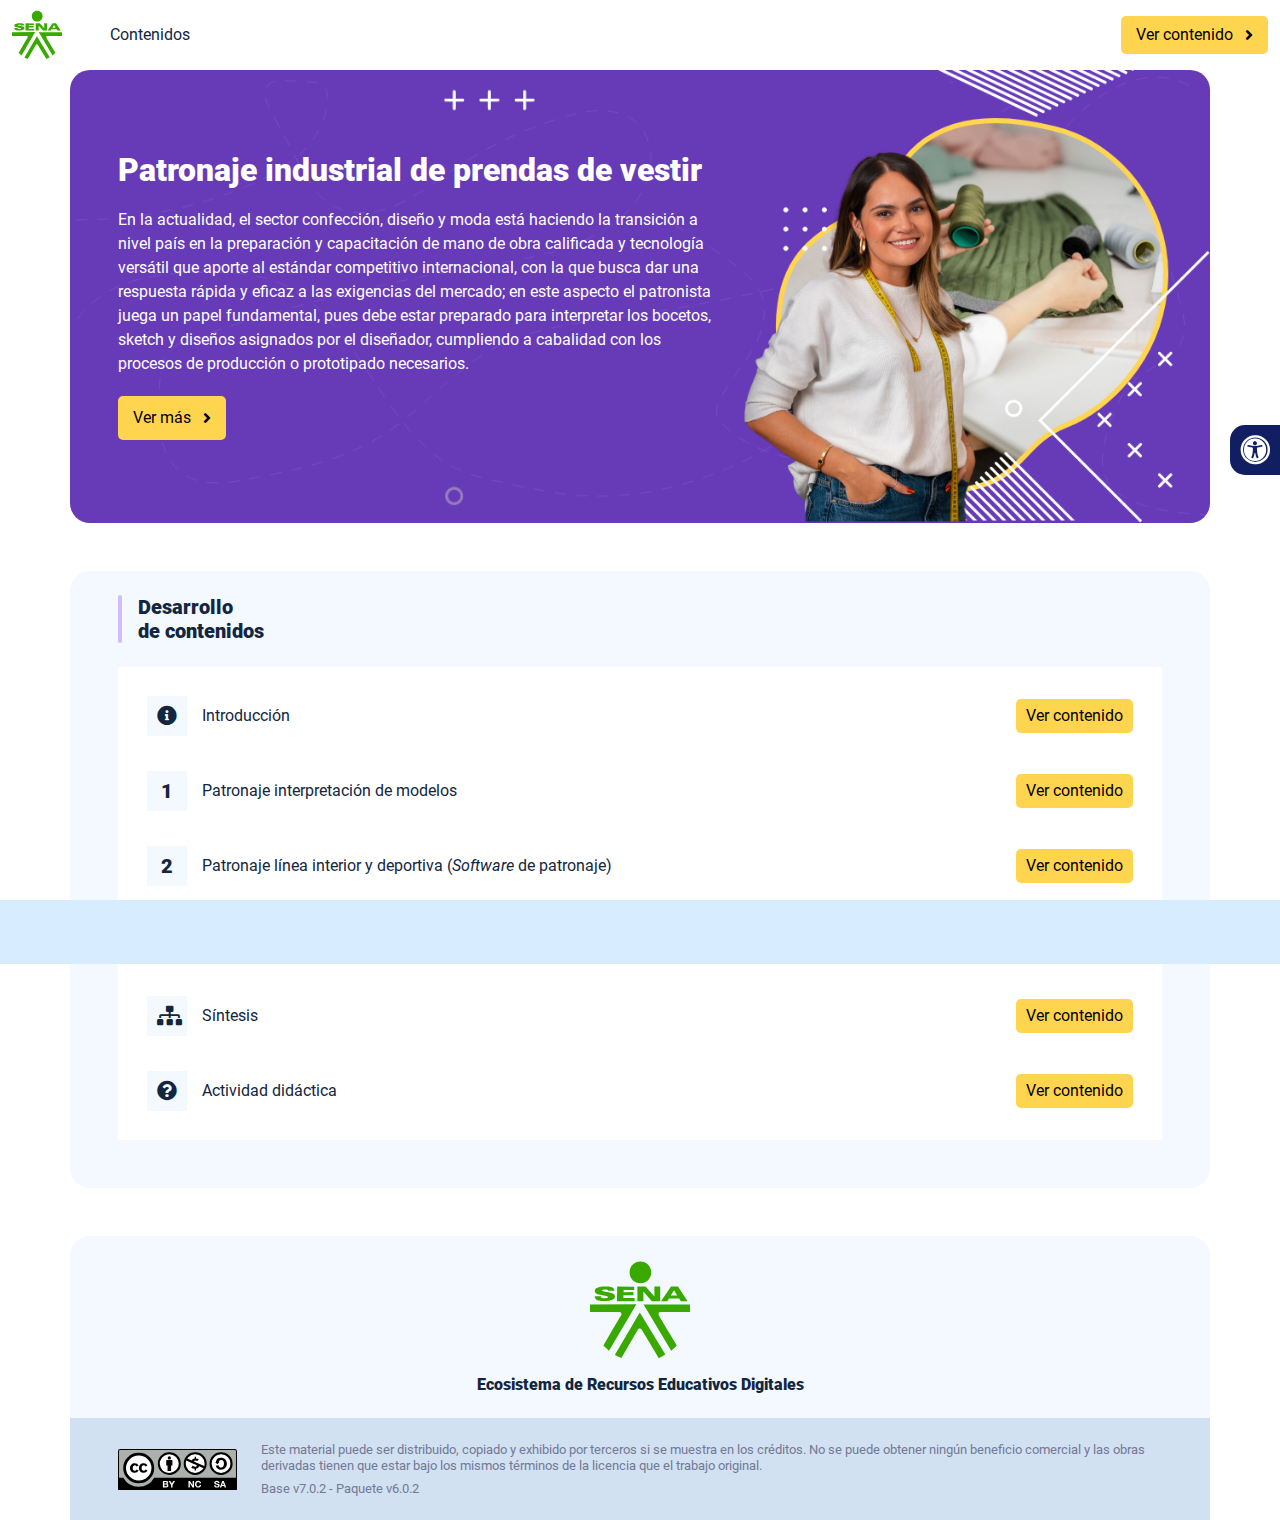
<file: index.html>
<!DOCTYPE html><html lang=""><head><meta charset="utf-8"><meta http-equiv="X-UA-Compatible" content="IE=edge"><meta name="viewport" content="width=device-width,initial-scale=1"><link rel="icon" href="favicon.ico"><title>Patronaje industrial de prendas de vestir</title><link href="css/chunk-110f1f0b.52141945.css" rel="prefetch"><link href="css/chunk-179248a2.52141945.css" rel="prefetch"><link href="css/chunk-2a9fce91.52141945.css" rel="prefetch"><link href="css/chunk-515a8379.3f18eaf9.css" rel="prefetch"><link href="css/chunk-59974754.cb4db94f.css" rel="prefetch"><link href="css/chunk-5d1ce150.52141945.css" rel="prefetch"><link href="css/chunk-60cbc06b.09438581.css" rel="prefetch"><link href="css/chunk-623f2040.52141945.css" rel="prefetch"><link href="css/chunk-6a43ec24.52141945.css" rel="prefetch"><link href="css/chunk-6e1e538a.3ba0a060.css" rel="prefetch"><link href="css/chunk-6e613899.52141945.css" rel="prefetch"><link href="css/chunk-766a929b.60db838f.css" rel="prefetch"><link href="css/chunk-7794bb60.52141945.css" rel="prefetch"><link href="css/comple.8e549fa9.css" rel="prefetch"><link href="css/creditos.e2fb9b3f.css" rel="prefetch"><link href="css/glosario.e70db779.css" rel="prefetch"><link href="css/referencias.712f0219.css" rel="prefetch"><link href="js/actividad.32b9fba7.js" rel="prefetch"><link href="js/chunk-0206bfa0.db848401.js" rel="prefetch"><link href="js/chunk-110f1f0b.61a4ed11.js" rel="prefetch"><link href="js/chunk-13a6037e.0dbe5c65.js" rel="prefetch"><link href="js/chunk-179248a2.d6cf2861.js" rel="prefetch"><link href="js/chunk-18f95272.9d8cf629.js" rel="prefetch"><link href="js/chunk-2a9fce91.0ecc359b.js" rel="prefetch"><link href="js/chunk-2c06842c.6cae5bfb.js" rel="prefetch"><link href="js/chunk-2d0c5615.75151c9d.js" rel="prefetch"><link href="js/chunk-2d0e96ec.a0992f3a.js" rel="prefetch"><link href="js/chunk-2d208d90.7ca99724.js" rel="prefetch"><link href="js/chunk-2d21d0e2.662065e2.js" rel="prefetch"><link href="js/chunk-2d22c123.3ab92924.js" rel="prefetch"><link href="js/chunk-2e80bb9a.84e37d65.js" rel="prefetch"><link href="js/chunk-319206de.0748c1e6.js" rel="prefetch"><link href="js/chunk-36769079.db07006a.js" rel="prefetch"><link href="js/chunk-4cdd78c0.0277c010.js" rel="prefetch"><link href="js/chunk-515a8379.5df7d778.js" rel="prefetch"><link href="js/chunk-53ccb27e.cc458c56.js" rel="prefetch"><link href="js/chunk-55d286b8.f370762b.js" rel="prefetch"><link href="js/chunk-59974754.12fa6331.js" rel="prefetch"><link href="js/chunk-5d1ce150.6ee84259.js" rel="prefetch"><link href="js/chunk-60cbc06b.c331d9c0.js" rel="prefetch"><link href="js/chunk-623f2040.dfc3159f.js" rel="prefetch"><link href="js/chunk-659152b8.592218b5.js" rel="prefetch"><link href="js/chunk-6a43ec24.c4a1c2ef.js" rel="prefetch"><link href="js/chunk-6e1e538a.0a30a368.js" rel="prefetch"><link href="js/chunk-6e613899.042dd297.js" rel="prefetch"><link href="js/chunk-766a929b.cee86727.js" rel="prefetch"><link href="js/chunk-7794bb60.280b6865.js" rel="prefetch"><link href="js/chunk-c796899c.d7fc5ff3.js" rel="prefetch"><link href="js/chunk-e8a7823a.8074120d.js" rel="prefetch"><link href="js/chunk-fde47172.53c5fbd8.js" rel="prefetch"><link href="js/comple.47238fff.js" rel="prefetch"><link href="js/creditos.2d37fb69.js" rel="prefetch"><link href="js/glosario.1d8684a9.js" rel="prefetch"><link href="js/intro.7907070c.js" rel="prefetch"><link href="js/referencias.7c3b50fc.js" rel="prefetch"><link href="js/sintesis.b204072f.js" rel="prefetch"><link href="js/tema1.2b565e4c.js" rel="prefetch"><link href="js/tema2.c3f13e99.js" rel="prefetch"><link href="js/tema3.b3293ffd.js" rel="prefetch"><link href="css/app.a9a30b2b.css" rel="preload" as="style"><link href="css/chunk-vendors.efe5a5d2.css" rel="preload" as="style"><link href="js/app.e10dc1bd.js" rel="preload" as="script"><link href="js/chunk-vendors.5ed196d6.js" rel="preload" as="script"><link href="css/chunk-vendors.efe5a5d2.css" rel="stylesheet"><link href="css/app.a9a30b2b.css" rel="stylesheet"></head><body><noscript><strong>We're sorry but Patronaje industrial de prendas de vestir doesn't work properly without JavaScript enabled. Please enable it to continue.</strong></noscript><div id="app"></div><script src="js/chunk-vendors.5ed196d6.js"></script><script src="js/app.e10dc1bd.js"></script></body></html>
</file>
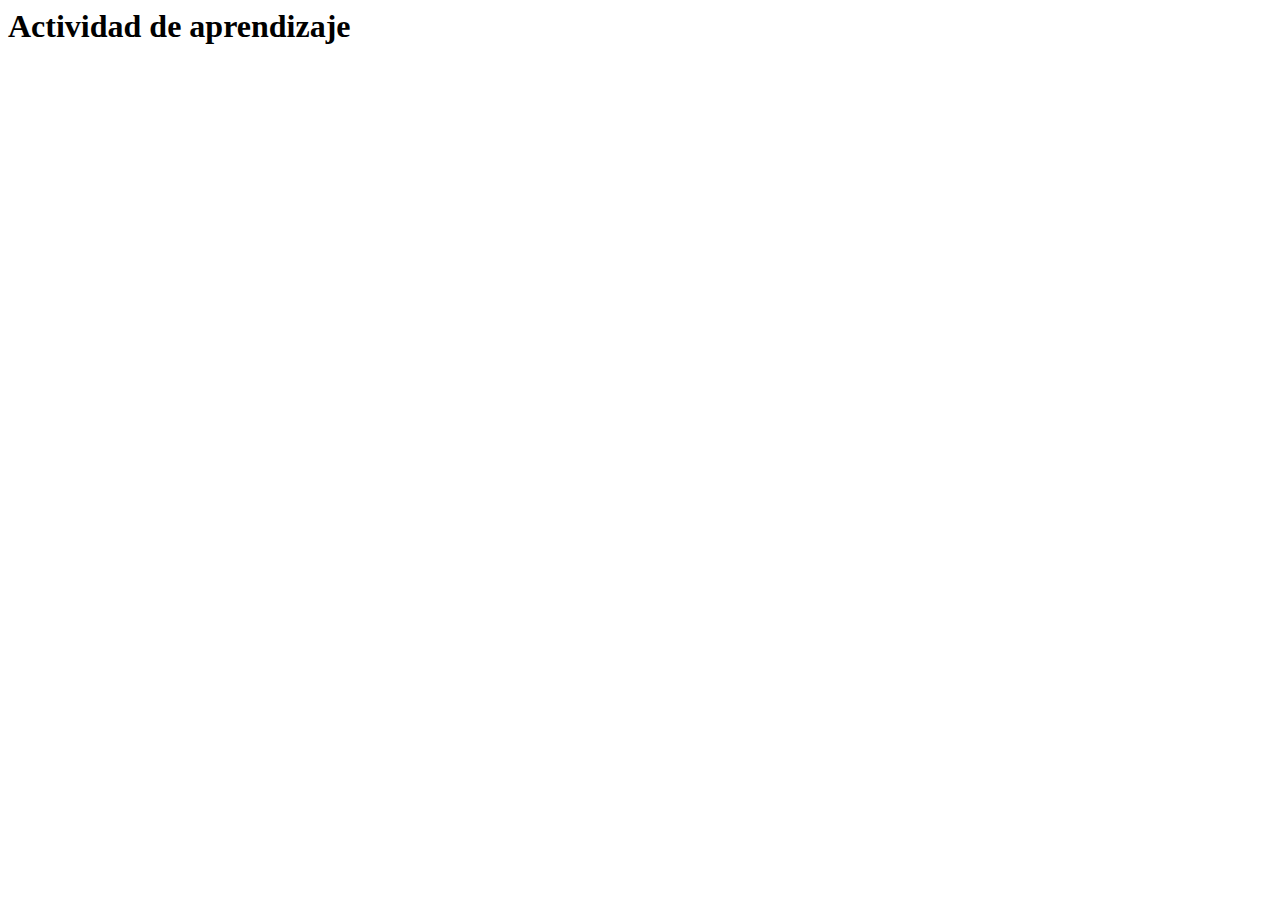
<file: actividades/actividad.html>
<html lang="en">
<head>
  <meta charset="UTF-8">
  <meta http-equiv="X-UA-Compatible" content="IE=edge">
  <meta name="viewport" content="width=device-width, initial-scale=1.0">
  <title>Actividad de aprendizaje</title>
</head>
<body>
  <h1>Actividad de aprendizaje</h1>
</body>
</html>
</file>
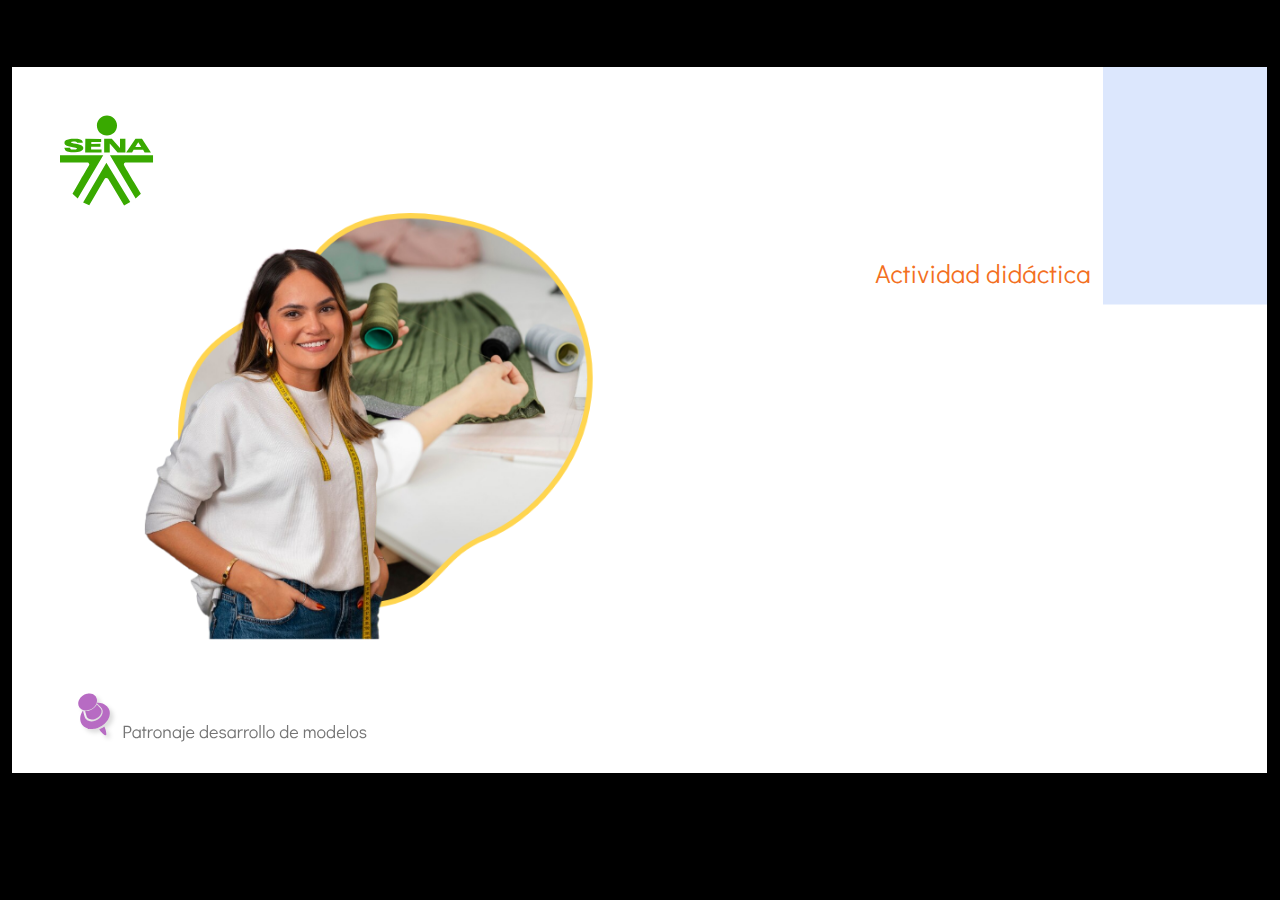
<file: actividades/story.html>
﻿<!doctype html>
<html lang="es">
<head>
  <meta charset="utf-8">
  <!-- Creado con Storyline 360 - http://www.articulate.com  -->
  <!-- version: 3.87.32265.0 -->
  <title>Actividad did&#225;ctica</title>
  <meta http-equiv="x-ua-compatible" content="IE=edge"/>
  <meta name="viewport" content="width=device-width,initial-scale=1,user-scalable=no,shrink-to-fit=no,minimal-ui"/>
  <meta name="apple-mobile-web-app-capable" content="yes"/>
  <style>
    html, body { height: 100%; padding: 0; margin: 0 }
    #app { height: 100%; width: 100%; }
  </style>

  <script>
    window.DS = {};
    window.globals = {
      DATA_PATH_BASE: '',
      HAS_FRAME: true,
      HAS_SLIDE: true,

      lmsPresent: false,
      tinCanPresent: false,
      cmi5Present: false,
      aoSupport: false,
      scale: 'show all',
      captureRc: false,
      browserSize: 'optimal',
      bgColor: '#000000',
      features: 'DropInBase,DropInInteractions,DropInMisc,DropInVectors,DropInVideo,LayerPresentAsDialog,MultipleQuizTracking,UpdatedThemeEditor',
      themeName: 'classic',
      preloaderColor: '#FFFFFF',
      suppressAnalytics: false,
      productChannel: 'stable',
      publishSource: 'storyline',
      aid: 'aid|5304b41d-7af7-4125-b8d1-83eb222823e2',
      cid: '04bfd34e-cd07-4569-9f02-371561cab23e',
      playerVersion: '3.87.32265.0',
      publishTimestamp: '2024-08-07T22:55:59.5743142Z',
      maxIosVideoElements: 10,
      connectionSettings: { mode: 'disabled' },
      hasFeature: function(feature) {
        return this.features.split(',').includes(feature);
      },
      
      parseParams: function(qs) {
        if (window.globals.parsedParams != null) {
          return window.globals.parsedParams;
        }
        qs = (qs || window.location.search.substr(1)).split('+').join(' ');
        var params = {},
            tokens,
            re = /[?&]?([^=]+)=([^&]*)/g;

        while (tokens = re.exec(qs)) {
          params[decodeURIComponent(tokens[1]).trim()] =
            decodeURIComponent(tokens[2]).trim();
        }
        window.globals.parsedParams = params;
        return params;
      }

    };
  </script>
  <script>
    var isIe11 = ('ActiveXObject' in window || window.MSBlobBuilder != null)
      && window.msCrypto != null && !window.ActiveXObject;
    if (isIe11) {
      window.globals.unsupportedBrowser = true;
      document.write(atob('[base64]'));
    }
  </script>

  <script>
    if (window.globals.hasFeature('MultiLanguageSupport')) {
      
      
    }
  </script>

  
  <script>window.THREE = { };</script>
  
</head>
<body style="background: #000000" class="cs-HTML theme-classic">
  <!-- 360 -->
  <script>!function(){var e,i=/iPhone/i,o=/iPod/i,n=/iPad/i,t=/\biOS-universal(?:.+)Mac\b/i,r=/\bAndroid(?:.+)Mobile\b/i,a=/Android/i,d=/(?:SD4930UR|\bSilk(?:.+)Mobile\b)/i,p=/Silk/i,l=/Windows Phone/i,u=/\bWindows(?:.+)ARM\b/i,b=/BlackBerry/i,s=/BB10/i,c=/Opera Mini/i,f=/\b(CriOS|Chrome)(?:.+)Mobile/i,h=/Mobile(?:.+)Firefox\b/i,v=function(e){return void 0!==e&&"MacIntel"===e.platform&&"number"==typeof e.maxTouchPoints&&e.maxTouchPoints>1&&"undefined"==typeof MSStream};e=function(e){var m={userAgent:"",platform:"",maxTouchPoints:0};e||"undefined"==typeof navigator?"string"==typeof e?m.userAgent=e:e&&e.userAgent&&(m={userAgent:e.userAgent,platform:e.platform,maxTouchPoints:e.maxTouchPoints||0}):m={userAgent:navigator.userAgent,platform:navigator.platform,maxTouchPoints:navigator.maxTouchPoints||0};var g=m.userAgent,y=g.split("[FBAN");void 0!==y[1]&&(g=y[0]),void 0!==(y=g.split("Twitter"))[1]&&(g=y[0]);var A=function(e){return function(i){return i.test(e)}}(g),w={apple:{phone:A(i)&&!A(l),ipod:A(o),tablet:!A(i)&&(A(n)||v(m))&&!A(l),universal:A(t),device:(A(i)||A(o)||A(n)||A(t)||v(m))&&!A(l)},amazon:{phone:A(d),tablet:!A(d)&&A(p),device:A(d)||A(p)},android:{phone:!A(l)&&A(d)||!A(l)&&A(r),tablet:!A(l)&&!A(d)&&!A(r)&&(A(p)||A(a)),device:!A(l)&&(A(d)||A(p)||A(r)||A(a))||A(/\bokhttp\b/i)},windows:{phone:A(l),tablet:A(u),device:A(l)||A(u)},other:{blackberry:A(b),blackberry10:A(s),opera:A(c),firefox:A(h),chrome:A(f),device:A(b)||A(s)||A(c)||A(h)||A(f)},any:!1,phone:!1,tablet:!1};return w.any=w.apple.device||w.android.device||w.windows.device||w.other.device,w.phone=w.apple.phone||w.android.phone||w.windows.phone,w.tablet=w.apple.tablet||w.android.tablet||w.windows.tablet,w}(),"object"==typeof exports&&"undefined"!=typeof module?module.exports=e:"function"==typeof define&&define.amd?define((function(){return e})):this.isMobile=e}();
    window.isMobile.apple.tablet = window.isMobile.apple.tablet ||
      (navigator.platform === 'MacIntel' && navigator.maxTouchPoints > 1);
    window.isMobile.apple.device = window.isMobile.apple.device || window.isMobile.apple.tablet;
    window.isMobile.tablet = window.isMobile.tablet || window.isMobile.apple.tablet;
    window.isMobile.any = window.isMobile.any || window.isMobile.apple.tablet;
  </script>

  <div id="focus-sink" tabindex="-1"></div>

  <div id="preso"></div>
  <script>
    (function() {

      var classTypes = [ 'desktop', 'mobile', 'phone', 'tablet' ];

      var addDeviceClasses = function(prefix, testObj) {
        var curr, i;
        for (i = 0; i < classTypes.length; i++) {
          curr = classTypes[i];
          if (testObj[curr]) {
            document.body.classList.add(prefix + curr);
          }
        }
      };

      var params = window.globals.parseParams(),
          isDevicePreview = params.devicepreview === '1',
          isPhoneOverride = params.deviceType === 'phone' || (isDevicePreview && params.phone == '1'),
          isTabletOverride = (params.deviceType === 'tablet' || isDevicePreview) && !isPhoneOverride,
          isMobileOverride = isPhoneOverride || isTabletOverride;

      var deviceView = {
        desktop: !window.isMobile.any && !isMobileOverride,
        mobile: window.isMobile.any || isMobileOverride,
        phone: isPhoneOverride || (window.isMobile.phone && !isTabletOverride),
        tablet: isTabletOverride || window.isMobile.tablet
      };

      window.globals.deviceView = deviceView;
      window.isMobile.desktop = !window.isMobile.any;
      window.isMobile.mobile = window.isMobile.any;

      addDeviceClasses('view-', deviceView);

    })();
  </script>
  
  <script src='story_content/triggers.js' type=text/javascript></script>
<script src='story_content/user.js' type=text/javascript></script>
  <div class="slide-loader"></div>

  <script>
    if (window.globals.deviceView.isMobile) { var doc = document, loader = doc.body.querySelector('.slide-loader'); [ 1, 2, 3 ].forEach(function(n) { var d = doc.createElement('div'); d.style.backgroundColor = window.globals.preloaderColor; d.classList.add('mobile-loader-dot'); d.classList.add('dot' + n); loader.appendChild(d); }); }
  </script>

  <div class="mobile-load-title-overlay" style="display: none">
    <div class="mobile-load-title">Actividad did&#225;ctica</div>
  </div>

  <div class="mobile-chrome-warning"></div>

  
<style>
  .warn-connection-dialog {
    display: none;
    background: transparent;
    pointer-events: all;
    position: fixed;
    left: 0;
    top: 0;
    width: 100%;
    height: 100%;
    z-index: 999;
  }

  .warn-connection-content {
    pointer-events: all;
    border-radius: 4px;
    background: white;
    border: 1px solid #E7E7E7;
    color: #333333;
    box-shadow: 0 2px 4px rgba(0, 0, 0, 0.25);
    transition: all 150ms ease-out;
    position: absolute;
    white-space: nowrap;
  }

  .view-phone.is-landscape .warn-connection-content {
    left: 23px;
    bottom: 23px;
  }

  .view-tablet.is-landscape .warn-connection-content {
    left: 50%;
    top: 20px;
    transform: translateX(-50%);
  }

  .view-mobile.is-portrait .warn-connection-content {
    transform: translate(-50%, calc(-100% - 15px));
  }

  .warn-connection-content p {
    display: inline-block;
    margin: 0 8px 0 0;
    line-height: 33px;
    font-size: 11px;
  }

  .warn-connection-content svg {
    position: relative;
    vertical-align: middle;
    margin: 0 2px 2px 8px;
  }

  .view-desktop .warn-connection-content {
    left: 1.5em;
    bottom: 1.5em;
  }

  .view-desktop .warn-connection-content p {
    font-size: 1.1em;
  }

  .is-offline .warn-connection-dialog {
    display: block;
  }

  .is-offline .cs-panel * {
    pointer-events: none !important;
  }

  .is-offline .cs-panel {
    pointer-events: all !important;
  }

  .is-offline #nav-controls * {
    pointer-events: none !important;
  }

  .is-offline #nav-controls {
    pointer-events: all !important;
  }
</style>

<div class="warn-connection-dialog" role="alertdialog" aria-modal="true" tabindex="0" aria-labelledby="warn-connection-message">
  <div class="warn-connection-content">
    <svg width="17" height="15" viewBox="0 0 17 15" xmlns="http://www.w3.org/2000/svg">
      <path fill="#8F0000" stroke="white" d="M16.07,12.98 L15.88,12.23 L9.51,1.21 C8.97,0.26,7.6,0.26,7.06,1.21 L0.69,12.23 C0.15,13.16,0.81,14.36,1.91,14.36 H14.65 C15.47,14.36,16.05,13.7,16.07,12.98 Z"/>
      <path fill="white" stroke="white" d="M8.58,5.5 C8.35,5.28,8.5,5.35,8.21,5.32 C8.09,5.35,7.97,5.49,7.96,5.67 C7.97,5.79,7.98,5.92,7.98,6.04 L7.98,6.04 C7.99,6.17,8,6.31,8.01,6.43 L8.01,6.44 C8.03,6.92,8.06,7.41,8.09,7.9 L8.09,7.9 C8.12,8.39,8.14,8.88,8.17,9.37 C8.17,9.39,8.18,9.42,8.2,9.44 C8.23,9.46,8.25,9.47,8.28,9.47 C8.31,9.47,8.34,9.46,8.35,9.44 C8.37,9.43,8.38,9.4,8.39,9.35 L8.39,9.34 C8.39,9.24,8.4,9.15,8.4,9.05 L8.4,9.05 C8.41,8.96,8.41,8.86,8.42,8.75 C8.43,8.44,8.45,8.12,8.47,7.81 L8.47,7.81 C8.49,7.49,8.51,7.18,8.53,6.87 C8.55,6.46,8.56,6.05,8.59,5.64 L8.6,5.62 C8.6,5.57,8.59,5.53,8.58,5.5 L8.21,5.32 Z"/>
      <circle fill="white" stroke="white" cx="8.3" cy="11.35" r="0.3"/>
    </svg>
    <p id="warn-connection-message">You are offline. Trying to reconnect...</p>
  </div>
</div>

<script>
  (function() {
    window.DS.connection = {
      warningShown: false,
      assets: {},
      loadingAssetGroup: false,
      retryDelay: 500
    };

    var connectionSettings = window.globals.connectionSettings || {};

    var useConnectionMessages = window.AbortController != null &&
      window.location.protocol != 'file:' &&
      connectionSettings.mode === 'normal';

    window.DS.connection.useConnectionMessages = useConnectionMessages;

    var assetCount = 0;
    var checkLoadedId;


    if (useConnectionMessages && connectionSettings != null) {
      var contentEl = document.querySelector('.warn-connection-content');
      var messageEl = contentEl.querySelector('p');

      if (connectionSettings.useDarkTheme) {
        contentEl.style.borderColor = '#BABBBA';
        contentEl.style.backgroundColor = '#282828';
        contentEl.style.color = '#FFFFFF';
      }

      if (connectionSettings.message != null) {
        messageEl.textContent = window.decodeURIComponent(connectionSettings.message);
      }
    }

    function checkAssetsReady() {
      for (var i in DS.connection.assets) {
        if (!DS.connection.assets[i].success) {
          return false;
        }
      }
      return true;
    }

    function stopAssetGroup() {
      if (!useConnectionMessages) { return; }

      assetCount = 0;

      DS.connection.oldAssetGroup = DS.connection.assets;
      DS.connection.assets = {};
      DS.connection.loadingAssetGroup = false;
      clearInterval(checkLoadedId);
    }

    function startAssetGroup() {
      if (!useConnectionMessages) { return; }
      var ticks = 0;
      clearInterval(checkLoadedId);
      checkLoadedId = setInterval(function() {
        var loaded = 0;
        if (assetCount === 0 && loaded === 0) {
          clearInterval(checkLoadedId);
          return;
        }

        for (var i in DS.connection.assets) {
          if (DS.connection.assets[i].success) {
            loaded++;
          }
        }

        if (assetCount === loaded && checkAssetsReady()) {
          for (var i in DS.connection.assets) {
            if (DS.connection.assets[i].action) {
              DS.connection.assets[i].action();
            }
          }
          hideWarning();
          stopAssetGroup();
        }
      }, 100)
    }

    function requiredAsset(url, action, retry, type) {
      if (!useConnectionMessages) { return; }
      if (DS.connection.assets[url]) { return; }

      DS.connection.assets[url] = {
        success: false, action: action, retry: retry, type: type
      };
      assetCount = Object.keys(DS.connection.assets).length;
      if (!DS.connection.loadingAssetGroup) {
        startAssetGroup();
      }
      DS.connection.loadingAssetGroup = true;
    }

    function assetLoaded(url) {
      if (!useConnectionMessages) { return; }
      if (DS.connection.assets[url]) {
        DS.connection.assets[url].success = true;
      }
    }

    function assetFailed(url) {
      if (!useConnectionMessages) { return; }
      if (!DS.connection.assets[url]) {
        if (/\.js$/.test(url) && url.indexOf('transcripts') === -1) {
          setTimeout(function() {
            if (DS.connection.lastSlideLoaded != null) {
              DS.connection.lastSlideLoaded();
            }
          }, DS.connection.retryDelay);
        }
        return;
      }
      if (!DS.connection.warningShown) { showWarning(); }
      if (DS.connection.assets[url].retry) {
        setTimeout(function() {
          if (!DS.connection.assets[url].success) {
            DS.connection.assets[url].retry()
          }
        }, DS.connection.retryDelay);
      }
    }

    function hideWarning() {
      document.body.classList.remove('is-offline');
      DS.connection.warningShown = false;
      enableKeys();
    }
    DS.connection.hideWarning = hideWarning

    function showWarning(btn) {
      document.body.classList.add('is-offline')
      DS.connection.warningShown = true;
      updateWarningPosition();
      disableKeys();
    }

    function updateWarningPosition() {
      if (!DS.connection.warningShown) {
        return;
      }

      var isPortrait = document.body.classList.contains('is-portrait');
      var isMobile = document.body.classList.contains('view-mobile');
      var warningEl = document.querySelector('.warn-connection-content');

      if (isPortrait && isMobile) {
        var slide = document.querySelector('.primary-slide');
        var slideRect = slide != null
          ? slide.getBoundingClientRect()
          : { top: window.innerHeight, left: 0, width: window.innerWidth };

        warningEl.style.top = `${slideRect.top}px`
        warningEl.style.left = `${slideRect.left + slideRect.width / 2}px`
      } else {
        warningEl.style.top = null;
        warningEl.style.left = null;
      }

      window.requestAnimationFrame(updateWarningPosition);
    }

    function onDisableKeyDown(e) {
      e.preventDefault();
      e.stopImmediatePropagation();
    }

    function onDisableKeyUp(e) {
      e.preventDefault();
      e.stopImmediatePropagation();
    }

    var accStyle = document.createElement('style');
    var warnDialogEl = document.querySelector('.warn-connection-dialog');

    function disableKeys() {
      if (DS.views && DS.views.nsStack && DS.views.nsStack.length === 1) {
        DS.views.nsStack[0].tabReachable = false
        DS.views.nsStack[0].updateTabIndex(true, true);
      }

      accStyle.innerHTML = '.acc-shadow-dom { display: none; }';
      document.body.appendChild(accStyle);

      warnDialogEl.parentNode.append(warnDialogEl);
      warnDialogEl.focus();
    }

    function enableKeys() {
      accStyle.remove();
      if (DS.views && DS.views.nsStack && DS.views.nsStack.length === 1 && DS.views.nsStack[0].name === '_frame') {
        DS.views.nsStack[0].tabReachable = true;
        DS.views.nsStack[0].updateTabIndex();
      }
    }

    // these will all be noops if the feature flag isn't set in
    // the data and `window.globals.features`
    DS.connection.requiredAsset = requiredAsset;
    DS.connection.assetLoaded = assetLoaded;
    DS.connection.assetFailed = assetFailed;
    DS.connection.stopAssetGroup = stopAssetGroup;
    DS.connection.startAssetGroup = startAssetGroup;
  })();
</script>


  <script>
    
    if (window.autoSpider && window.vInterfaceObject) {
      document.querySelector('.mobile-load-title-overlay').style.display = 'none';
    }
  </script>

  

  <link rel="stylesheet" href="html5/data/css/output.min.css" data-noprefix/>
</body>
<script src="html5/lib/scripts/bootstrapper.min.js"></script>
</html>
</file>
<file: css/chunk-110f1f0b.52141945.css>
.actividad[data-v-c4e6906c]{background-color:#f2f2f2}.horizontal-scroll__wrapper[data-v-c4e6906c]{overflow:hidden}.horizontal-scroll[data-v-c4e6906c]{display:flex;transition:transform .5s ease-in-out;align-items:center;flex-wrap:nowrap}.horizontal-scroll[data-v-c4e6906c]:not(.row){width:100%}.horizontal-scroll--item-fw[data-v-c4e6906c]>div{flex-grow:0;flex-shrink:0;width:100%;margin:0!important}
</file>
<file: css/chunk-179248a2.52141945.css>
.actividad[data-v-c4e6906c]{background-color:#f2f2f2}.horizontal-scroll__wrapper[data-v-c4e6906c]{overflow:hidden}.horizontal-scroll[data-v-c4e6906c]{display:flex;transition:transform .5s ease-in-out;align-items:center;flex-wrap:nowrap}.horizontal-scroll[data-v-c4e6906c]:not(.row){width:100%}.horizontal-scroll--item-fw[data-v-c4e6906c]>div{flex-grow:0;flex-shrink:0;width:100%;margin:0!important}
</file>
<file: css/chunk-2a9fce91.52141945.css>
.actividad[data-v-c4e6906c]{background-color:#f2f2f2}.horizontal-scroll__wrapper[data-v-c4e6906c]{overflow:hidden}.horizontal-scroll[data-v-c4e6906c]{display:flex;transition:transform .5s ease-in-out;align-items:center;flex-wrap:nowrap}.horizontal-scroll[data-v-c4e6906c]:not(.row){width:100%}.horizontal-scroll--item-fw[data-v-c4e6906c]>div{flex-grow:0;flex-shrink:0;width:100%;margin:0!important}
</file>
<file: css/chunk-515a8379.3f18eaf9.css>
.actividad{background-color:#f2f2f2}.banner-interno{position:relative}.banner-interno__fondo{position:absolute;top:0;bottom:-50px;left:0;right:0;background-color:#673ab7;background-size:cover;background-position:50%}.banner-interno__titulo{display:flex;align-items:center}.banner-interno__titulo__icono{display:block;width:32px;height:32px;border-radius:50%;background-color:#fff;position:relative}.banner-interno__titulo__icono i{color:#673ab7;position:absolute;left:50%;top:50%;transform:translate(-50%,-50%)}.banner-interno__titulo h1,.banner-interno__titulo h2,.banner-interno__titulo h3,.banner-interno__titulo h4,.banner-interno__titulo h5,.banner-interno__titulo h6{color:#fff;line-height:1.1em}
</file>
<file: css/chunk-59974754.cb4db94f.css>
.actividad{background-color:#f2f2f2}.aside-menu{position:fixed;top:70px;min-height:calc(100vh - 70px);max-height:calc(100vh - 70px);background-color:#f3f9ff;transition:flex .5s ease-in-out,width .5s ease-in-out;overflow-x:hidden;z-index:100001;width:300px}.aside-menu__black-background{position:fixed;inset:0;top:70px;background:rgba(0,0,0,.8);cursor:pointer}.aside-menu a{color:#111e61}.aside-menu__content{width:300px;display:flex;flex-direction:column;justify-content:space-between;min-height:calc(100vh - 70px);max-height:calc(100vh - 70px);border-right:1px solid #d8ecff;position:absolute;background:#fff}@media (max-height:800px){.aside-menu__content{min-height:800px;max-height:800px;overflow-y:auto}}.aside-menu__header{padding:10px;text-align:center;background-color:#d8ecff}.aside-menu__header h4{margin:0}.aside-menu__menu{overflow-y:auto;flex-grow:1;list-style:none;padding-left:0;margin-bottom:0}.aside-menu__menu__item--active .aside-menu__menu__item__lnk,.aside-menu__menu__item--active .aside-menu__sec-menu__item__lnk{background-color:#d8ecff;font-weight:700}.aside-menu__menu__item--sub-menu:hover,.aside-menu__menu__item:hover,.aside-menu__sec-menu__item:hover{background-color:#d8ecff}.aside-menu__menu__item--sub-menu{padding-left:10px}.aside-menu__menu__item--sub-menu--active .aside-menu__menu__item__lnk,.aside-menu__menu__item--sub-menu--active .aside-menu__sec-menu__item__lnk{background-color:#d8ecff;font-weight:700;position:relative}.aside-menu__menu__item--sub-menu--active .aside-menu__menu__item__lnk:before,.aside-menu__menu__item--sub-menu--active .aside-menu__sec-menu__item__lnk:before{content:"";display:block;position:absolute;left:0;bottom:0;top:0;width:4px;border-radius:2px;background-color:#d1bcff}.aside-menu__menu__item__lnk,.aside-menu__sec-menu__item__lnk{display:flex;align-items:center;padding:10px 15px;line-height:1.1em}.aside-menu__menu__item__lnk i,.aside-menu__menu__item__lnk span,.aside-menu__sec-menu__item__lnk i,.aside-menu__sec-menu__item__lnk span{margin-right:10px}.aside-menu__menu__item__lnk i:last-child,.aside-menu__menu__item__lnk span:last-child,.aside-menu__sec-menu__item__lnk i:last-child,.aside-menu__sec-menu__item__lnk span:last-child{margin-right:0}.aside-menu__sec-menu{background-color:#d8ecff;padding:10px 0;flex-shrink:0;margin-bottom:0}.aside-menu__sec-menu__item{padding:10px 15px}.aside-menu__sec-menu__item__lnk{padding:0;border-radius:1em}.aside-menu__sec-menu__item__lnk i{display:block;width:2em;height:2em;padding:.5em 0;text-align:center;background-color:#fff;border-radius:50%}.aside-menu__sec-menu__item__lnk:hover{background-color:#fff}@media (max-width:576px){.aside-menu__sec-menu{padding-bottom:110px}}.main-menu-enter-active{animation:main-menu-open-animation .3s}.main-menu-enter-active .aside-menu__black-background{animation:main-menu-background-animation .3s}.main-menu-leave-active{animation:main-menu-open-animation .3s reverse}.main-menu-leave-active .aside-menu__black-background{animation:main-menu-background-animation .3s reverse}@keyframes main-menu-open-animation{0%{width:0}to{width:300px}}@keyframes main-menu-background-animation{0%{opacity:0}to{opacity:1}}
</file>
<file: css/chunk-5d1ce150.52141945.css>
.actividad[data-v-c4e6906c]{background-color:#f2f2f2}.horizontal-scroll__wrapper[data-v-c4e6906c]{overflow:hidden}.horizontal-scroll[data-v-c4e6906c]{display:flex;transition:transform .5s ease-in-out;align-items:center;flex-wrap:nowrap}.horizontal-scroll[data-v-c4e6906c]:not(.row){width:100%}.horizontal-scroll--item-fw[data-v-c4e6906c]>div{flex-grow:0;flex-shrink:0;width:100%;margin:0!important}
</file>
<file: css/chunk-60cbc06b.09438581.css>
.actividad[data-v-7e5a4120]{background-color:#f2f2f2}.header[data-v-7e5a4120]{position:sticky;top:0;padding-top:10px;padding-bottom:10px;background-color:#fff;z-index:10010;line-height:1.1em}.header__logo[data-v-7e5a4120]{width:50px}@media (max-width:576px){.header__componente-formativo[data-v-7e5a4120]{font-size:.8em}}.header__menu[data-v-7e5a4120]{cursor:pointer}.header__menu span[data-v-7e5a4120]{font-size:.7em;display:block;line-height:1em;text-align:center;color:#111e61}.header__menu__btn[data-v-7e5a4120]{width:30px;height:30px;position:relative;margin-bottom:4px}.header__menu__btn .line-1[data-v-7e5a4120],.header__menu__btn .line-2[data-v-7e5a4120],.header__menu__btn .line-3[data-v-7e5a4120]{height:4px;width:30px;background-color:#111e61;transform-origin:center center;position:absolute;left:0;border-radius:2px}.header__menu__btn .line-1[data-v-7e5a4120]{top:4px;animation:line-1-inactive-data-v-7e5a4120 .5s ease-in-out forwards}.header__menu__btn .line-2[data-v-7e5a4120]{top:13px;animation:line-2-inactive-data-v-7e5a4120 .5s ease-in-out forwards}.header__menu__btn .line-3[data-v-7e5a4120]{top:22px;animation:line-3-inactive-data-v-7e5a4120 .5s ease-in-out forwards}.header__menu__btn[data-v-7e5a4120]:hover{cursor:pointer}.header__menu__btn--open .line-1[data-v-7e5a4120]{animation:line-1-active-data-v-7e5a4120 .5s ease-in-out forwards}.header__menu__btn--open .line-2[data-v-7e5a4120]{animation:line-2-active-data-v-7e5a4120 .5s ease-in-out forwards}.header__menu__btn--open .line-3[data-v-7e5a4120]{animation:line-3-active-data-v-7e5a4120 .5s ease-in-out forwards}@keyframes line-1-active-data-v-7e5a4120{0%{transform:translate(0) rotate(0)}50%{transform:translateY(9px) rotate(0)}to{transform:translateY(9px) rotate(45deg)}}@keyframes line-2-active-data-v-7e5a4120{0%{transform:scale(1)}to{transform:scale(0)}}@keyframes line-3-active-data-v-7e5a4120{0%{transform:translate(0) rotate(0)}50%{transform:translateY(-9px) rotate(0)}to{transform:translateY(-9px) rotate(-45deg)}}@keyframes line-1-inactive-data-v-7e5a4120{0%{transform:translateY(9px) rotate(45deg)}50%{transform:translateY(9px) rotate(0)}to{transform:translate(0) rotate(0)}}@keyframes line-2-inactive-data-v-7e5a4120{0%{transform:scale(0)}to{transform:scale(1)}}@keyframes line-3-inactive-data-v-7e5a4120{0%{transform:translateY(-9px) rotate(-45deg)}50%{transform:translateY(-9px) rotate(0)}to{transform:translate(0) rotate(0)}}
</file>
<file: css/chunk-623f2040.52141945.css>
.actividad[data-v-c4e6906c]{background-color:#f2f2f2}.horizontal-scroll__wrapper[data-v-c4e6906c]{overflow:hidden}.horizontal-scroll[data-v-c4e6906c]{display:flex;transition:transform .5s ease-in-out;align-items:center;flex-wrap:nowrap}.horizontal-scroll[data-v-c4e6906c]:not(.row){width:100%}.horizontal-scroll--item-fw[data-v-c4e6906c]>div{flex-grow:0;flex-shrink:0;width:100%;margin:0!important}
</file>
<file: css/chunk-6a43ec24.52141945.css>
.actividad[data-v-c4e6906c]{background-color:#f2f2f2}.horizontal-scroll__wrapper[data-v-c4e6906c]{overflow:hidden}.horizontal-scroll[data-v-c4e6906c]{display:flex;transition:transform .5s ease-in-out;align-items:center;flex-wrap:nowrap}.horizontal-scroll[data-v-c4e6906c]:not(.row){width:100%}.horizontal-scroll--item-fw[data-v-c4e6906c]>div{flex-grow:0;flex-shrink:0;width:100%;margin:0!important}
</file>
<file: css/chunk-6e1e538a.3ba0a060.css>
.actividad[data-v-4f6b7c58]{background-color:#f2f2f2}.accesibilidad[data-v-4f6b7c58]{position:fixed;right:0;top:50vh;height:50px;background-color:#111e61;border-top-left-radius:15px;border-bottom-left-radius:15px;transform:translateY(-50%) translateX(100%) translateX(-50px);overflow:hidden;transition:transform .3s ease-in-out,height .3s ease-in-out}.accesibilidad[data-v-4f6b7c58]:hover{transform:translateY(-50%) translateX(0);height:12.75rem}.accesibilidad [data-v-4f6b7c58]{color:#fff}.accesibilidad__menu__content .accesibilidad__menu__item[data-v-4f6b7c58]{cursor:pointer}.accesibilidad__menu__content .accesibilidad__menu__item[data-v-4f6b7c58]:hover{background-color:#273685}.accesibilidad__menu__content .accesibilidad__menu__item[data-v-4f6b7c58]:last-child{border:none}.accesibilidad__menu__item[data-v-4f6b7c58]{display:flex;align-items:center;padding:10px;border-bottom:1px solid #273685;line-height:1em;-moz-user-select:none;user-select:none}.accesibilidad__menu i[data-v-4f6b7c58]{font-size:30px;font-style:normal;margin-right:10px;line-height:1em}.accesibilidad__menu img[data-v-4f6b7c58]{width:30px;margin-right:10px}
</file>
<file: css/chunk-6e613899.52141945.css>
.actividad[data-v-c4e6906c]{background-color:#f2f2f2}.horizontal-scroll__wrapper[data-v-c4e6906c]{overflow:hidden}.horizontal-scroll[data-v-c4e6906c]{display:flex;transition:transform .5s ease-in-out;align-items:center;flex-wrap:nowrap}.horizontal-scroll[data-v-c4e6906c]:not(.row){width:100%}.horizontal-scroll--item-fw[data-v-c4e6906c]>div{flex-grow:0;flex-shrink:0;width:100%;margin:0!important}
</file>
<file: css/chunk-766a929b.60db838f.css>
.actividad{background-color:#f2f2f2}.barra-avance{display:flex;align-items:center;justify-content:space-between;position:fixed;bottom:0;left:0;width:100%;padding:10px;background-color:#d8ecff;transition:transform .5s ease-in-out;z-index:100000}.barra-avance__barra{margin:0 20px;flex:1;position:relative;max-width:800px}.barra-avance__barra--amarilla,.barra-avance__barra--blanca{height:4px}.barra-avance__barra--amarilla:after,.barra-avance__barra--amarilla:before,.barra-avance__barra--blanca:after,.barra-avance__barra--blanca:before{content:"";display:block;width:10px;height:10px;border-radius:50%;position:absolute;top:50%}.barra-avance__barra--amarilla:before,.barra-avance__barra--blanca:before{left:0;transform:translate(-50%,-50%)}.barra-avance__barra--amarilla:after,.barra-avance__barra--blanca:after{right:0;transform:translate(50%,-50%)}.barra-avance__barra--blanca{background-color:#fff}.barra-avance__barra--blanca:after,.barra-avance__barra--blanca:before{background-color:#fff}.barra-avance__barra--amarilla{position:absolute;width:100%;top:0;background-color:#ffd54f}.barra-avance__barra--amarilla:after,.barra-avance__barra--amarilla:before{background-color:#ffd54f}.barra-avance__boton--regresar{background-color:#b0c0d2}.barra-avance__boton--regresar span{color:#111e61!important}.barra-avance__boton--disable{opacity:0;pointer-events:none}.barra-avance--open{transform:translateY(0)}.barra-avance--close{transform:translateY(100%)}
</file>
<file: css/chunk-7794bb60.52141945.css>
.actividad[data-v-c4e6906c]{background-color:#f2f2f2}.horizontal-scroll__wrapper[data-v-c4e6906c]{overflow:hidden}.horizontal-scroll[data-v-c4e6906c]{display:flex;transition:transform .5s ease-in-out;align-items:center;flex-wrap:nowrap}.horizontal-scroll[data-v-c4e6906c]:not(.row){width:100%}.horizontal-scroll--item-fw[data-v-c4e6906c]>div{flex-grow:0;flex-shrink:0;width:100%;margin:0!important}
</file>
<file: css/comple.8e549fa9.css>
.banner-interno{position:relative}.banner-interno__fondo{position:absolute;top:0;bottom:-50px;left:0;right:0;background-color:#673ab7;background-size:cover;background-position:50%}.banner-interno__titulo{display:flex;align-items:center}.banner-interno__titulo__icono{display:block;width:32px;height:32px;border-radius:50%;background-color:#fff;position:relative}.banner-interno__titulo__icono i{color:#673ab7;position:absolute;left:50%;top:50%;transform:translate(-50%,-50%)}.banner-interno__titulo h1,.banner-interno__titulo h2,.banner-interno__titulo h3,.banner-interno__titulo h4,.banner-interno__titulo h5,.banner-interno__titulo h6{color:#fff;line-height:1.1em}.actividad{background-color:#f2f2f2}.complementario__enlaces{display:flex;justify-content:center;flex-wrap:wrap}.complementario__enlaces a{margin:0 5px}.complementario__btn{font-size:1.5em;line-height:1em}table{width:calc(100% - 1px);min-width:800px}table thead{background-color:#d8ecff}table thead th{border-color:#d8ecff}table td,table th{padding:25px 20px;text-align:center}
</file>
<file: css/creditos.e2fb9b3f.css>
.banner-interno{position:relative}.banner-interno__fondo{position:absolute;top:0;bottom:-50px;left:0;right:0;background-color:#673ab7;background-size:cover;background-position:50%}.banner-interno__titulo{display:flex;align-items:center}.banner-interno__titulo__icono{display:block;width:32px;height:32px;border-radius:50%;background-color:#fff;position:relative}.banner-interno__titulo__icono i{color:#673ab7;position:absolute;left:50%;top:50%;transform:translate(-50%,-50%)}.banner-interno__titulo h1,.banner-interno__titulo h2,.banner-interno__titulo h3,.banner-interno__titulo h4,.banner-interno__titulo h5,.banner-interno__titulo h6{color:#fff;line-height:1.1em}.actividad{background-color:#f2f2f2}.creditos-vista .tarjeta.credito{background-color:#d2e1f1}.creditos{color:#727997;overflow-x:auto}.creditos__item{min-width:490px}.creditos p{line-height:1.3em;margin-bottom:0;color:#727997}.creditos__titulo{font-weight:700;background-color:#d2e1f1;padding:5px 10px;border-top-radius:5px;border-top-left-radius:5px;border-top-right-radius:5px}.creditos table td,.creditos table th{border-color:#d2e1f1}
</file>
<file: css/glosario.e70db779.css>
.banner-interno{position:relative}.banner-interno__fondo{position:absolute;top:0;bottom:-50px;left:0;right:0;background-color:#673ab7;background-size:cover;background-position:50%}.banner-interno__titulo{display:flex;align-items:center}.banner-interno__titulo__icono{display:block;width:32px;height:32px;border-radius:50%;background-color:#fff;position:relative}.banner-interno__titulo__icono i{color:#673ab7;position:absolute;left:50%;top:50%;transform:translate(-50%,-50%)}.banner-interno__titulo h1,.banner-interno__titulo h2,.banner-interno__titulo h3,.banner-interno__titulo h4,.banner-interno__titulo h5,.banner-interno__titulo h6{color:#fff;line-height:1.1em}.actividad{background-color:#f2f2f2}.glosario__letra-item{display:flex}.glosario__letra-item__texto{padding-top:5px}.glosario__letra-item__letra__icono{width:32px;height:32px;position:relative;line-height:1em;border-radius:50%;background-color:#d2e1f1}.glosario__letra-item__letra__icono span{position:absolute;left:50%;top:50%;transform:translate(-50%,-50%);font-size:1.1em;font-weight:900}
</file>
<file: css/referencias.712f0219.css>
.banner-interno{position:relative}.banner-interno__fondo{position:absolute;top:0;bottom:-50px;left:0;right:0;background-color:#673ab7;background-size:cover;background-position:50%}.banner-interno__titulo{display:flex;align-items:center}.banner-interno__titulo__icono{display:block;width:32px;height:32px;border-radius:50%;background-color:#fff;position:relative}.banner-interno__titulo__icono i{color:#673ab7;position:absolute;left:50%;top:50%;transform:translate(-50%,-50%)}.banner-interno__titulo h1,.banner-interno__titulo h2,.banner-interno__titulo h3,.banner-interno__titulo h4,.banner-interno__titulo h5,.banner-interno__titulo h6{color:#fff;line-height:1.1em}.actividad{background-color:#f2f2f2}.referencias__item:last-child hr{display:none}.referencias__item a{color:#2196f3;text-decoration:underline;overflow-wrap:break-word}
</file>
<file: css/app.a9a30b2b.css>
*{box-sizing:inherit}:after,:before{box-sizing:inherit}html{height:100%;line-height:1.15;box-sizing:border-box;-webkit-font-smoothing:antialiased;-moz-osx-font-smoothing:grayscale;-webkit-text-size-adjust:100%;-ms-text-size-adjust:100%;text-rendering:optimizeLegibility}a,abbr,acronym,address,applet,article,aside,audio,b,big,blockquote,body,canvas,caption,center,cite,code,dd,del,details,dfn,div,dl,dt,em,embed,fieldset,figcaption,figure,footer,form,h1,h2,h3,h4,h5,h6,header,hgroup,html,i,iframe,img,ins,kbd,label,legend,li,mark,menu,nav,object,ol,output,p,pre,q,ruby,s,samp,section,small,span,strike,strong,sub,summary,sup,table,tbody,td,tfoot,th,thead,time,tr,tt,u,ul,var,video{margin:0;padding:0;border:0;outline:0;background:transparent;vertical-align:baseline}article,aside,details,figcaption,figure,footer,header,main,menu,nav,section,summary{display:block}[hidden],template{display:none}hr{box-sizing:content-box;height:0;border-bottom:1px solid #e8e8e8;border-left:0;border-right:0;border-top:0;margin:1.5em 0;overflow:visible}[hidden]{display:none}a{font-family:Roboto,sans-serif;font-size:1em;font-weight:400;text-decoration:none;color:#12263f;background-color:transparent;transition:all .15s ease-in-out;-webkit-text-decoration-skip:objects}a:active,a:hover{outline-width:0}a:active,a:focus,a:hover{color:#000}[type=button],[type=reset],[type=submit],button{-moz-appearance:none;appearance:none;cursor:pointer;display:inline-block;vertical-align:middle;border:0;border-radius:5px;color:#000;background-color:#ffd54f;font-family:Roboto,sans-serif;font-weight:400;font-size:1em;-webkit-font-smoothing:antialiased;line-height:1em;white-space:nowrap;text-decoration:none;text-transform:none;padding:.75em 1.5em;margin:0;-moz-user-select:none;user-select:none;overflow:visible;transition:background-color .15s ease-in-out}[type=button]:focus,[type=button]:hover,[type=reset]:focus,[type=reset]:hover,[type=submit]:focus,[type=submit]:hover,button:focus,button:hover{background-color:#ffd54f;color:#000}[type=button]:disabled,[type=reset]:disabled,[type=submit]:disabled,button:disabled{cursor:not-allowed;opacity:.5}[type=button]:disabled:hover,[type=reset]:disabled:hover,[type=submit]:disabled:hover,button:disabled:hover{background-color:#ffd54f}input,select,textarea{margin:0;display:block;font-family:Roboto,sans-serif;font-size:16px}input{overflow:visible}[type=color],[type=date],[type=datetime-local],[type=datetime],[type=email],[type=month],[type=number],[type=password],[type=search],[type=tel],[type=text],[type=time],[type=url],[type=week],input:not([type]),select,select[multiple],textarea{background-color:#fff;border:1px solid #e8e8e8;border-radius:5px;box-shadow:inset 0 1px 3px rgba(0,0,0,.06);box-sizing:inherit;margin-bottom:.75em;padding:.5em;transition:border-color .15s ease-in-out;width:100%}[type=color]:hover,[type=date]:hover,[type=datetime-local]:hover,[type=datetime]:hover,[type=email]:hover,[type=month]:hover,[type=number]:hover,[type=password]:hover,[type=search]:hover,[type=tel]:hover,[type=text]:hover,[type=time]:hover,[type=url]:hover,[type=week]:hover,input:not([type]):hover,select:hover,select[multiple]:hover,textarea:hover{border-color:shade(#e8e8e8,20%)}[type=color]:focus,[type=date]:focus,[type=datetime-local]:focus,[type=datetime]:focus,[type=email]:focus,[type=month]:focus,[type=number]:focus,[type=password]:focus,[type=search]:focus,[type=tel]:focus,[type=text]:focus,[type=time]:focus,[type=url]:focus,[type=week]:focus,input:not([type]):focus,select:focus,select[multiple]:focus,textarea:focus{border-color:#d1bcff;box-shadow:inset 0 1px 3px rgba(0,0,0,.06),0 0 5px rgba(92,52,164,.7);outline:none}[type=color]:disabled,[type=date]:disabled,[type=datetime-local]:disabled,[type=datetime]:disabled,[type=email]:disabled,[type=month]:disabled,[type=number]:disabled,[type=password]:disabled,[type=search]:disabled,[type=tel]:disabled,[type=text]:disabled,[type=time]:disabled,[type=url]:disabled,[type=week]:disabled,input:not([type]):disabled,select:disabled,select[multiple]:disabled,textarea:disabled{background-color:shade(#fff,5%);cursor:not-allowed}[type=color]:disabled:hover,[type=date]:disabled:hover,[type=datetime-local]:disabled:hover,[type=datetime]:disabled:hover,[type=email]:disabled:hover,[type=month]:disabled:hover,[type=number]:disabled:hover,[type=password]:disabled:hover,[type=search]:disabled:hover,[type=tel]:disabled:hover,[type=text]:disabled:hover,[type=time]:disabled:hover,[type=url]:disabled:hover,[type=week]:disabled:hover,input:not([type]):disabled:hover,select:disabled:hover,select[multiple]:disabled:hover,textarea:disabled:hover{border:1px solid #e8e8e8}select{text-transform:none;max-width:100%;border-radius:5px}::-webkit-file-upload-button{background-color:#ffd54f;border:none;cursor:pointer;color:#000;border-radius:5px;padding:.75em 1.5em}::-webkit-file-upload-button:hover{background-color:#ffd54f}optgroup{font-weight:700}fieldset{border:1px solid #e8e8e8;background-color:transparent;padding:1.5em;-webkit-margin-start:0;-webkit-margin-end:0;-webkit-padding-before:1.5em;-webkit-padding-start:1.5em;-webkit-padding-end:1.5em;-webkit-padding-after:1.5em}legend{box-sizing:border-box;color:inherit;display:table;max-width:100%;padding:0;white-space:normal;font-weight:600;-webkit-padding-start:0;-webkit-padding-end:0}label,legend{margin-bottom:.375em}label{display:block;font-size:1em;font-family:Roboto,sans-serif;font-weight:900}textarea{overflow:auto;resize:vertical}[type=checkbox],[type=radio]{box-sizing:border-box;padding:0;display:inline;margin-right:.375em}[type=number]::-webkit-inner-spin-button,[type=number]::-webkit-outer-spin-button{height:auto}[type=search]{-webkit-appearance:textfield;outline-offset:-2px}[type=search]::-webkit-search-cancel-button,[type=search]::-webkit-search-decoration{-webkit-appearance:none;-moz-appearance:none}::-moz-placeholder{color:#999}::placeholder{color:#999}::-webkit-file-upload-button{-webkit-appearance:button;-moz-appearance:button;font:inherit}[type=file]{margin-bottom:.75em;width:100%}[type=button],[type=reset],[type=submit],button{-webkit-appearance:button}[type=button]::-moz-focus-inner,[type=reset]::-moz-focus-inner,[type=submit]::-moz-focus-inner,button::-moz-focus-inner{border-style:none;padding:0}[type=button]:-moz-focusring,[type=reset]:-moz-focusring,[type=submit]:-moz-focusring,button:-moz-focusring{outline:1px dotted ButtonText}progress{vertical-align:baseline}ol,ul{list-style:none;margin-bottom:1em}dt{font-weight:700}figure,img,picture,svg{margin:0;width:100%;max-width:100%}figcaption{display:block;background-color:#e8e8e8;padding:.75em 1.5em;font-size:.8em;font-weight:700}img,svg{display:block;border-style:none}svg:not(:root){overflow:hidden}audio,canvas,progress,video{display:inline-block}audio:not([controls]){display:none;height:0}template{display:none}table{border-collapse:collapse;border-spacing:0;table-layout:fixed;width:100%}td,th,tr{vertical-align:middle}td,th{border:1px solid #e8e8e8;padding:.75em}th{font-size:.875em;line-height:1.2}td{line-height:1.5}body{font-size:16px;font-weight:400;line-height:1.5}body,h1,h2,h3,h4,h5,h6{color:#12263f;font-family:Roboto,sans-serif}h1,h2,h3,h4,h5,h6{font-weight:900;line-height:1.2;margin:0 0 .75em}h1{font-size:2em}h2{font-size:1.5em}h3{font-size:1.25em}h4{font-size:1.125em}h5{font-size:1em}h6{font-size:.875em}p{font-family:Roboto,sans-serif;font-size:1em;font-weight:400;line-height:1.5;color:#12263f;margin-bottom:1em}b,strong{font-weight:700}dfn,em,i{font-style:italic}br{line-height:2em}u{text-decoration:underline}code,kbd,pre,samp{color:#727997;font-family:Lucida Console,Courier New,monospace;font-size:1em}sub,sup{font-size:75%;line-height:0;position:relative;vertical-align:baseline}sub{bottom:-.25em}sup{top:-.5em}small{font-size:80%}mark{background-color:#ffeb3b;color:#000}abbr[title]{border-bottom:none;text-decoration:underline;text-decoration:underline dotted}blockquote,q{quotes:none}::selection{background:#2196f3!important;color:#fff!important;text-shadow:none}::-moz-selection{background:#2196f3!important;color:#fff!important;text-shadow:none}img::selection{background:transparent}img::-moz-selection{background:transparent}body{-webkit-tap-highlight-color:#2196F3!important}details,menu{display:block}summary{display:list-item}@media print{*{background:transparent!important;color:#000!important;box-shadow:none!important;text-shadow:none!important}:after,:before,:first-letter,:first-line{background:transparent!important;color:#000!important;box-shadow:none!important;text-shadow:none!important}a,a:visited{text-decoration:underline}a[href]:after{content:" (" attr(href) ")"}a abbr[title]:after{content:" (" attr(title) ")"}a[href^="#"]:after,a[href^="javascript:"]:after{content:""}blockquote,pre{border:1px solid #999;page-break-inside:avoid}thead{display:table-header-group}img,tr{page-break-inside:avoid}img{max-width:100%!important}h2,h3,p{orphans:3;widows:3}h2,h3{page-break-after:avoid}}[data-aos][data-aos][data-aos-duration="50"],body[data-aos-duration="50"] [data-aos]{transition-duration:50ms}[data-aos][data-aos][data-aos-delay="50"],body[data-aos-delay="50"] [data-aos]{transition-delay:0s}[data-aos][data-aos][data-aos-delay="50"].aos-animate,body[data-aos-delay="50"] [data-aos].aos-animate{transition-delay:50ms}[data-aos][data-aos][data-aos-duration="100"],body[data-aos-duration="100"] [data-aos]{transition-duration:.1s}[data-aos][data-aos][data-aos-delay="100"],body[data-aos-delay="100"] [data-aos]{transition-delay:0s}[data-aos][data-aos][data-aos-delay="100"].aos-animate,body[data-aos-delay="100"] [data-aos].aos-animate{transition-delay:.1s}[data-aos][data-aos][data-aos-duration="150"],body[data-aos-duration="150"] [data-aos]{transition-duration:.15s}[data-aos][data-aos][data-aos-delay="150"],body[data-aos-delay="150"] [data-aos]{transition-delay:0s}[data-aos][data-aos][data-aos-delay="150"].aos-animate,body[data-aos-delay="150"] [data-aos].aos-animate{transition-delay:.15s}[data-aos][data-aos][data-aos-duration="200"],body[data-aos-duration="200"] [data-aos]{transition-duration:.2s}[data-aos][data-aos][data-aos-delay="200"],body[data-aos-delay="200"] [data-aos]{transition-delay:0s}[data-aos][data-aos][data-aos-delay="200"].aos-animate,body[data-aos-delay="200"] [data-aos].aos-animate{transition-delay:.2s}[data-aos][data-aos][data-aos-duration="250"],body[data-aos-duration="250"] [data-aos]{transition-duration:.25s}[data-aos][data-aos][data-aos-delay="250"],body[data-aos-delay="250"] [data-aos]{transition-delay:0s}[data-aos][data-aos][data-aos-delay="250"].aos-animate,body[data-aos-delay="250"] [data-aos].aos-animate{transition-delay:.25s}[data-aos][data-aos][data-aos-duration="300"],body[data-aos-duration="300"] [data-aos]{transition-duration:.3s}[data-aos][data-aos][data-aos-delay="300"],body[data-aos-delay="300"] [data-aos]{transition-delay:0s}[data-aos][data-aos][data-aos-delay="300"].aos-animate,body[data-aos-delay="300"] [data-aos].aos-animate{transition-delay:.3s}[data-aos][data-aos][data-aos-duration="350"],body[data-aos-duration="350"] [data-aos]{transition-duration:.35s}[data-aos][data-aos][data-aos-delay="350"],body[data-aos-delay="350"] [data-aos]{transition-delay:0s}[data-aos][data-aos][data-aos-delay="350"].aos-animate,body[data-aos-delay="350"] [data-aos].aos-animate{transition-delay:.35s}[data-aos][data-aos][data-aos-duration="400"],body[data-aos-duration="400"] [data-aos]{transition-duration:.4s}[data-aos][data-aos][data-aos-delay="400"],body[data-aos-delay="400"] [data-aos]{transition-delay:0s}[data-aos][data-aos][data-aos-delay="400"].aos-animate,body[data-aos-delay="400"] [data-aos].aos-animate{transition-delay:.4s}[data-aos][data-aos][data-aos-duration="450"],body[data-aos-duration="450"] [data-aos]{transition-duration:.45s}[data-aos][data-aos][data-aos-delay="450"],body[data-aos-delay="450"] [data-aos]{transition-delay:0s}[data-aos][data-aos][data-aos-delay="450"].aos-animate,body[data-aos-delay="450"] [data-aos].aos-animate{transition-delay:.45s}[data-aos][data-aos][data-aos-duration="500"],body[data-aos-duration="500"] [data-aos]{transition-duration:.5s}[data-aos][data-aos][data-aos-delay="500"],body[data-aos-delay="500"] [data-aos]{transition-delay:0s}[data-aos][data-aos][data-aos-delay="500"].aos-animate,body[data-aos-delay="500"] [data-aos].aos-animate{transition-delay:.5s}[data-aos][data-aos][data-aos-duration="550"],body[data-aos-duration="550"] [data-aos]{transition-duration:.55s}[data-aos][data-aos][data-aos-delay="550"],body[data-aos-delay="550"] [data-aos]{transition-delay:0s}[data-aos][data-aos][data-aos-delay="550"].aos-animate,body[data-aos-delay="550"] [data-aos].aos-animate{transition-delay:.55s}[data-aos][data-aos][data-aos-duration="600"],body[data-aos-duration="600"] [data-aos]{transition-duration:.6s}[data-aos][data-aos][data-aos-delay="600"],body[data-aos-delay="600"] [data-aos]{transition-delay:0s}[data-aos][data-aos][data-aos-delay="600"].aos-animate,body[data-aos-delay="600"] [data-aos].aos-animate{transition-delay:.6s}[data-aos][data-aos][data-aos-duration="650"],body[data-aos-duration="650"] [data-aos]{transition-duration:.65s}[data-aos][data-aos][data-aos-delay="650"],body[data-aos-delay="650"] [data-aos]{transition-delay:0s}[data-aos][data-aos][data-aos-delay="650"].aos-animate,body[data-aos-delay="650"] [data-aos].aos-animate{transition-delay:.65s}[data-aos][data-aos][data-aos-duration="700"],body[data-aos-duration="700"] [data-aos]{transition-duration:.7s}[data-aos][data-aos][data-aos-delay="700"],body[data-aos-delay="700"] [data-aos]{transition-delay:0s}[data-aos][data-aos][data-aos-delay="700"].aos-animate,body[data-aos-delay="700"] [data-aos].aos-animate{transition-delay:.7s}[data-aos][data-aos][data-aos-duration="750"],body[data-aos-duration="750"] [data-aos]{transition-duration:.75s}[data-aos][data-aos][data-aos-delay="750"],body[data-aos-delay="750"] [data-aos]{transition-delay:0s}[data-aos][data-aos][data-aos-delay="750"].aos-animate,body[data-aos-delay="750"] [data-aos].aos-animate{transition-delay:.75s}[data-aos][data-aos][data-aos-duration="800"],body[data-aos-duration="800"] [data-aos]{transition-duration:.8s}[data-aos][data-aos][data-aos-delay="800"],body[data-aos-delay="800"] [data-aos]{transition-delay:0s}[data-aos][data-aos][data-aos-delay="800"].aos-animate,body[data-aos-delay="800"] [data-aos].aos-animate{transition-delay:.8s}[data-aos][data-aos][data-aos-duration="850"],body[data-aos-duration="850"] [data-aos]{transition-duration:.85s}[data-aos][data-aos][data-aos-delay="850"],body[data-aos-delay="850"] [data-aos]{transition-delay:0s}[data-aos][data-aos][data-aos-delay="850"].aos-animate,body[data-aos-delay="850"] [data-aos].aos-animate{transition-delay:.85s}[data-aos][data-aos][data-aos-duration="900"],body[data-aos-duration="900"] [data-aos]{transition-duration:.9s}[data-aos][data-aos][data-aos-delay="900"],body[data-aos-delay="900"] [data-aos]{transition-delay:0s}[data-aos][data-aos][data-aos-delay="900"].aos-animate,body[data-aos-delay="900"] [data-aos].aos-animate{transition-delay:.9s}[data-aos][data-aos][data-aos-duration="950"],body[data-aos-duration="950"] [data-aos]{transition-duration:.95s}[data-aos][data-aos][data-aos-delay="950"],body[data-aos-delay="950"] [data-aos]{transition-delay:0s}[data-aos][data-aos][data-aos-delay="950"].aos-animate,body[data-aos-delay="950"] [data-aos].aos-animate{transition-delay:.95s}[data-aos][data-aos][data-aos-duration="1000"],body[data-aos-duration="1000"] [data-aos]{transition-duration:1s}[data-aos][data-aos][data-aos-delay="1000"],body[data-aos-delay="1000"] [data-aos]{transition-delay:0s}[data-aos][data-aos][data-aos-delay="1000"].aos-animate,body[data-aos-delay="1000"] [data-aos].aos-animate{transition-delay:1s}[data-aos][data-aos][data-aos-duration="1050"],body[data-aos-duration="1050"] [data-aos]{transition-duration:1.05s}[data-aos][data-aos][data-aos-delay="1050"],body[data-aos-delay="1050"] [data-aos]{transition-delay:0s}[data-aos][data-aos][data-aos-delay="1050"].aos-animate,body[data-aos-delay="1050"] [data-aos].aos-animate{transition-delay:1.05s}[data-aos][data-aos][data-aos-duration="1100"],body[data-aos-duration="1100"] [data-aos]{transition-duration:1.1s}[data-aos][data-aos][data-aos-delay="1100"],body[data-aos-delay="1100"] [data-aos]{transition-delay:0s}[data-aos][data-aos][data-aos-delay="1100"].aos-animate,body[data-aos-delay="1100"] [data-aos].aos-animate{transition-delay:1.1s}[data-aos][data-aos][data-aos-duration="1150"],body[data-aos-duration="1150"] [data-aos]{transition-duration:1.15s}[data-aos][data-aos][data-aos-delay="1150"],body[data-aos-delay="1150"] [data-aos]{transition-delay:0s}[data-aos][data-aos][data-aos-delay="1150"].aos-animate,body[data-aos-delay="1150"] [data-aos].aos-animate{transition-delay:1.15s}[data-aos][data-aos][data-aos-duration="1200"],body[data-aos-duration="1200"] [data-aos]{transition-duration:1.2s}[data-aos][data-aos][data-aos-delay="1200"],body[data-aos-delay="1200"] [data-aos]{transition-delay:0s}[data-aos][data-aos][data-aos-delay="1200"].aos-animate,body[data-aos-delay="1200"] [data-aos].aos-animate{transition-delay:1.2s}[data-aos][data-aos][data-aos-duration="1250"],body[data-aos-duration="1250"] [data-aos]{transition-duration:1.25s}[data-aos][data-aos][data-aos-delay="1250"],body[data-aos-delay="1250"] [data-aos]{transition-delay:0s}[data-aos][data-aos][data-aos-delay="1250"].aos-animate,body[data-aos-delay="1250"] [data-aos].aos-animate{transition-delay:1.25s}[data-aos][data-aos][data-aos-duration="1300"],body[data-aos-duration="1300"] [data-aos]{transition-duration:1.3s}[data-aos][data-aos][data-aos-delay="1300"],body[data-aos-delay="1300"] [data-aos]{transition-delay:0s}[data-aos][data-aos][data-aos-delay="1300"].aos-animate,body[data-aos-delay="1300"] [data-aos].aos-animate{transition-delay:1.3s}[data-aos][data-aos][data-aos-duration="1350"],body[data-aos-duration="1350"] [data-aos]{transition-duration:1.35s}[data-aos][data-aos][data-aos-delay="1350"],body[data-aos-delay="1350"] [data-aos]{transition-delay:0s}[data-aos][data-aos][data-aos-delay="1350"].aos-animate,body[data-aos-delay="1350"] [data-aos].aos-animate{transition-delay:1.35s}[data-aos][data-aos][data-aos-duration="1400"],body[data-aos-duration="1400"] [data-aos]{transition-duration:1.4s}[data-aos][data-aos][data-aos-delay="1400"],body[data-aos-delay="1400"] [data-aos]{transition-delay:0s}[data-aos][data-aos][data-aos-delay="1400"].aos-animate,body[data-aos-delay="1400"] [data-aos].aos-animate{transition-delay:1.4s}[data-aos][data-aos][data-aos-duration="1450"],body[data-aos-duration="1450"] [data-aos]{transition-duration:1.45s}[data-aos][data-aos][data-aos-delay="1450"],body[data-aos-delay="1450"] [data-aos]{transition-delay:0s}[data-aos][data-aos][data-aos-delay="1450"].aos-animate,body[data-aos-delay="1450"] [data-aos].aos-animate{transition-delay:1.45s}[data-aos][data-aos][data-aos-duration="1500"],body[data-aos-duration="1500"] [data-aos]{transition-duration:1.5s}[data-aos][data-aos][data-aos-delay="1500"],body[data-aos-delay="1500"] [data-aos]{transition-delay:0s}[data-aos][data-aos][data-aos-delay="1500"].aos-animate,body[data-aos-delay="1500"] [data-aos].aos-animate{transition-delay:1.5s}[data-aos][data-aos][data-aos-duration="1550"],body[data-aos-duration="1550"] [data-aos]{transition-duration:1.55s}[data-aos][data-aos][data-aos-delay="1550"],body[data-aos-delay="1550"] [data-aos]{transition-delay:0s}[data-aos][data-aos][data-aos-delay="1550"].aos-animate,body[data-aos-delay="1550"] [data-aos].aos-animate{transition-delay:1.55s}[data-aos][data-aos][data-aos-duration="1600"],body[data-aos-duration="1600"] [data-aos]{transition-duration:1.6s}[data-aos][data-aos][data-aos-delay="1600"],body[data-aos-delay="1600"] [data-aos]{transition-delay:0s}[data-aos][data-aos][data-aos-delay="1600"].aos-animate,body[data-aos-delay="1600"] [data-aos].aos-animate{transition-delay:1.6s}[data-aos][data-aos][data-aos-duration="1650"],body[data-aos-duration="1650"] [data-aos]{transition-duration:1.65s}[data-aos][data-aos][data-aos-delay="1650"],body[data-aos-delay="1650"] [data-aos]{transition-delay:0s}[data-aos][data-aos][data-aos-delay="1650"].aos-animate,body[data-aos-delay="1650"] [data-aos].aos-animate{transition-delay:1.65s}[data-aos][data-aos][data-aos-duration="1700"],body[data-aos-duration="1700"] [data-aos]{transition-duration:1.7s}[data-aos][data-aos][data-aos-delay="1700"],body[data-aos-delay="1700"] [data-aos]{transition-delay:0s}[data-aos][data-aos][data-aos-delay="1700"].aos-animate,body[data-aos-delay="1700"] [data-aos].aos-animate{transition-delay:1.7s}[data-aos][data-aos][data-aos-duration="1750"],body[data-aos-duration="1750"] [data-aos]{transition-duration:1.75s}[data-aos][data-aos][data-aos-delay="1750"],body[data-aos-delay="1750"] [data-aos]{transition-delay:0s}[data-aos][data-aos][data-aos-delay="1750"].aos-animate,body[data-aos-delay="1750"] [data-aos].aos-animate{transition-delay:1.75s}[data-aos][data-aos][data-aos-duration="1800"],body[data-aos-duration="1800"] [data-aos]{transition-duration:1.8s}[data-aos][data-aos][data-aos-delay="1800"],body[data-aos-delay="1800"] [data-aos]{transition-delay:0s}[data-aos][data-aos][data-aos-delay="1800"].aos-animate,body[data-aos-delay="1800"] [data-aos].aos-animate{transition-delay:1.8s}[data-aos][data-aos][data-aos-duration="1850"],body[data-aos-duration="1850"] [data-aos]{transition-duration:1.85s}[data-aos][data-aos][data-aos-delay="1850"],body[data-aos-delay="1850"] [data-aos]{transition-delay:0s}[data-aos][data-aos][data-aos-delay="1850"].aos-animate,body[data-aos-delay="1850"] [data-aos].aos-animate{transition-delay:1.85s}[data-aos][data-aos][data-aos-duration="1900"],body[data-aos-duration="1900"] [data-aos]{transition-duration:1.9s}[data-aos][data-aos][data-aos-delay="1900"],body[data-aos-delay="1900"] [data-aos]{transition-delay:0s}[data-aos][data-aos][data-aos-delay="1900"].aos-animate,body[data-aos-delay="1900"] [data-aos].aos-animate{transition-delay:1.9s}[data-aos][data-aos][data-aos-duration="1950"],body[data-aos-duration="1950"] [data-aos]{transition-duration:1.95s}[data-aos][data-aos][data-aos-delay="1950"],body[data-aos-delay="1950"] [data-aos]{transition-delay:0s}[data-aos][data-aos][data-aos-delay="1950"].aos-animate,body[data-aos-delay="1950"] [data-aos].aos-animate{transition-delay:1.95s}[data-aos][data-aos][data-aos-duration="2000"],body[data-aos-duration="2000"] [data-aos]{transition-duration:2s}[data-aos][data-aos][data-aos-delay="2000"],body[data-aos-delay="2000"] [data-aos]{transition-delay:0s}[data-aos][data-aos][data-aos-delay="2000"].aos-animate,body[data-aos-delay="2000"] [data-aos].aos-animate{transition-delay:2s}[data-aos][data-aos][data-aos-duration="2050"],body[data-aos-duration="2050"] [data-aos]{transition-duration:2.05s}[data-aos][data-aos][data-aos-delay="2050"],body[data-aos-delay="2050"] [data-aos]{transition-delay:0s}[data-aos][data-aos][data-aos-delay="2050"].aos-animate,body[data-aos-delay="2050"] [data-aos].aos-animate{transition-delay:2.05s}[data-aos][data-aos][data-aos-duration="2100"],body[data-aos-duration="2100"] [data-aos]{transition-duration:2.1s}[data-aos][data-aos][data-aos-delay="2100"],body[data-aos-delay="2100"] [data-aos]{transition-delay:0s}[data-aos][data-aos][data-aos-delay="2100"].aos-animate,body[data-aos-delay="2100"] [data-aos].aos-animate{transition-delay:2.1s}[data-aos][data-aos][data-aos-duration="2150"],body[data-aos-duration="2150"] [data-aos]{transition-duration:2.15s}[data-aos][data-aos][data-aos-delay="2150"],body[data-aos-delay="2150"] [data-aos]{transition-delay:0s}[data-aos][data-aos][data-aos-delay="2150"].aos-animate,body[data-aos-delay="2150"] [data-aos].aos-animate{transition-delay:2.15s}[data-aos][data-aos][data-aos-duration="2200"],body[data-aos-duration="2200"] [data-aos]{transition-duration:2.2s}[data-aos][data-aos][data-aos-delay="2200"],body[data-aos-delay="2200"] [data-aos]{transition-delay:0s}[data-aos][data-aos][data-aos-delay="2200"].aos-animate,body[data-aos-delay="2200"] [data-aos].aos-animate{transition-delay:2.2s}[data-aos][data-aos][data-aos-duration="2250"],body[data-aos-duration="2250"] [data-aos]{transition-duration:2.25s}[data-aos][data-aos][data-aos-delay="2250"],body[data-aos-delay="2250"] [data-aos]{transition-delay:0s}[data-aos][data-aos][data-aos-delay="2250"].aos-animate,body[data-aos-delay="2250"] [data-aos].aos-animate{transition-delay:2.25s}[data-aos][data-aos][data-aos-duration="2300"],body[data-aos-duration="2300"] [data-aos]{transition-duration:2.3s}[data-aos][data-aos][data-aos-delay="2300"],body[data-aos-delay="2300"] [data-aos]{transition-delay:0s}[data-aos][data-aos][data-aos-delay="2300"].aos-animate,body[data-aos-delay="2300"] [data-aos].aos-animate{transition-delay:2.3s}[data-aos][data-aos][data-aos-duration="2350"],body[data-aos-duration="2350"] [data-aos]{transition-duration:2.35s}[data-aos][data-aos][data-aos-delay="2350"],body[data-aos-delay="2350"] [data-aos]{transition-delay:0s}[data-aos][data-aos][data-aos-delay="2350"].aos-animate,body[data-aos-delay="2350"] [data-aos].aos-animate{transition-delay:2.35s}[data-aos][data-aos][data-aos-duration="2400"],body[data-aos-duration="2400"] [data-aos]{transition-duration:2.4s}[data-aos][data-aos][data-aos-delay="2400"],body[data-aos-delay="2400"] [data-aos]{transition-delay:0s}[data-aos][data-aos][data-aos-delay="2400"].aos-animate,body[data-aos-delay="2400"] [data-aos].aos-animate{transition-delay:2.4s}[data-aos][data-aos][data-aos-duration="2450"],body[data-aos-duration="2450"] [data-aos]{transition-duration:2.45s}[data-aos][data-aos][data-aos-delay="2450"],body[data-aos-delay="2450"] [data-aos]{transition-delay:0s}[data-aos][data-aos][data-aos-delay="2450"].aos-animate,body[data-aos-delay="2450"] [data-aos].aos-animate{transition-delay:2.45s}[data-aos][data-aos][data-aos-duration="2500"],body[data-aos-duration="2500"] [data-aos]{transition-duration:2.5s}[data-aos][data-aos][data-aos-delay="2500"],body[data-aos-delay="2500"] [data-aos]{transition-delay:0s}[data-aos][data-aos][data-aos-delay="2500"].aos-animate,body[data-aos-delay="2500"] [data-aos].aos-animate{transition-delay:2.5s}[data-aos][data-aos][data-aos-duration="2550"],body[data-aos-duration="2550"] [data-aos]{transition-duration:2.55s}[data-aos][data-aos][data-aos-delay="2550"],body[data-aos-delay="2550"] [data-aos]{transition-delay:0s}[data-aos][data-aos][data-aos-delay="2550"].aos-animate,body[data-aos-delay="2550"] [data-aos].aos-animate{transition-delay:2.55s}[data-aos][data-aos][data-aos-duration="2600"],body[data-aos-duration="2600"] [data-aos]{transition-duration:2.6s}[data-aos][data-aos][data-aos-delay="2600"],body[data-aos-delay="2600"] [data-aos]{transition-delay:0s}[data-aos][data-aos][data-aos-delay="2600"].aos-animate,body[data-aos-delay="2600"] [data-aos].aos-animate{transition-delay:2.6s}[data-aos][data-aos][data-aos-duration="2650"],body[data-aos-duration="2650"] [data-aos]{transition-duration:2.65s}[data-aos][data-aos][data-aos-delay="2650"],body[data-aos-delay="2650"] [data-aos]{transition-delay:0s}[data-aos][data-aos][data-aos-delay="2650"].aos-animate,body[data-aos-delay="2650"] [data-aos].aos-animate{transition-delay:2.65s}[data-aos][data-aos][data-aos-duration="2700"],body[data-aos-duration="2700"] [data-aos]{transition-duration:2.7s}[data-aos][data-aos][data-aos-delay="2700"],body[data-aos-delay="2700"] [data-aos]{transition-delay:0s}[data-aos][data-aos][data-aos-delay="2700"].aos-animate,body[data-aos-delay="2700"] [data-aos].aos-animate{transition-delay:2.7s}[data-aos][data-aos][data-aos-duration="2750"],body[data-aos-duration="2750"] [data-aos]{transition-duration:2.75s}[data-aos][data-aos][data-aos-delay="2750"],body[data-aos-delay="2750"] [data-aos]{transition-delay:0s}[data-aos][data-aos][data-aos-delay="2750"].aos-animate,body[data-aos-delay="2750"] [data-aos].aos-animate{transition-delay:2.75s}[data-aos][data-aos][data-aos-duration="2800"],body[data-aos-duration="2800"] [data-aos]{transition-duration:2.8s}[data-aos][data-aos][data-aos-delay="2800"],body[data-aos-delay="2800"] [data-aos]{transition-delay:0s}[data-aos][data-aos][data-aos-delay="2800"].aos-animate,body[data-aos-delay="2800"] [data-aos].aos-animate{transition-delay:2.8s}[data-aos][data-aos][data-aos-duration="2850"],body[data-aos-duration="2850"] [data-aos]{transition-duration:2.85s}[data-aos][data-aos][data-aos-delay="2850"],body[data-aos-delay="2850"] [data-aos]{transition-delay:0s}[data-aos][data-aos][data-aos-delay="2850"].aos-animate,body[data-aos-delay="2850"] [data-aos].aos-animate{transition-delay:2.85s}[data-aos][data-aos][data-aos-duration="2900"],body[data-aos-duration="2900"] [data-aos]{transition-duration:2.9s}[data-aos][data-aos][data-aos-delay="2900"],body[data-aos-delay="2900"] [data-aos]{transition-delay:0s}[data-aos][data-aos][data-aos-delay="2900"].aos-animate,body[data-aos-delay="2900"] [data-aos].aos-animate{transition-delay:2.9s}[data-aos][data-aos][data-aos-duration="2950"],body[data-aos-duration="2950"] [data-aos]{transition-duration:2.95s}[data-aos][data-aos][data-aos-delay="2950"],body[data-aos-delay="2950"] [data-aos]{transition-delay:0s}[data-aos][data-aos][data-aos-delay="2950"].aos-animate,body[data-aos-delay="2950"] [data-aos].aos-animate{transition-delay:2.95s}[data-aos][data-aos][data-aos-duration="3000"],body[data-aos-duration="3000"] [data-aos]{transition-duration:3s}[data-aos][data-aos][data-aos-delay="3000"],body[data-aos-delay="3000"] [data-aos]{transition-delay:0s}[data-aos][data-aos][data-aos-delay="3000"].aos-animate,body[data-aos-delay="3000"] [data-aos].aos-animate{transition-delay:3s}[data-aos]{pointer-events:none}[data-aos].aos-animate{pointer-events:auto}[data-aos][data-aos][data-aos-easing=linear],body[data-aos-easing=linear] [data-aos]{transition-timing-function:cubic-bezier(.25,.25,.75,.75)}[data-aos][data-aos][data-aos-easing=ease],body[data-aos-easing=ease] [data-aos]{transition-timing-function:ease}[data-aos][data-aos][data-aos-easing=ease-in],body[data-aos-easing=ease-in] [data-aos]{transition-timing-function:ease-in}[data-aos][data-aos][data-aos-easing=ease-out],body[data-aos-easing=ease-out] [data-aos]{transition-timing-function:ease-out}[data-aos][data-aos][data-aos-easing=ease-in-out],body[data-aos-easing=ease-in-out] [data-aos]{transition-timing-function:ease-in-out}[data-aos][data-aos][data-aos-easing=ease-in-back],body[data-aos-easing=ease-in-back] [data-aos]{transition-timing-function:cubic-bezier(.6,-.28,.735,.045)}[data-aos][data-aos][data-aos-easing=ease-out-back],body[data-aos-easing=ease-out-back] [data-aos]{transition-timing-function:cubic-bezier(.175,.885,.32,1.275)}[data-aos][data-aos][data-aos-easing=ease-in-out-back],body[data-aos-easing=ease-in-out-back] [data-aos]{transition-timing-function:cubic-bezier(.68,-.55,.265,1.55)}[data-aos][data-aos][data-aos-easing=ease-in-sine],body[data-aos-easing=ease-in-sine] [data-aos]{transition-timing-function:cubic-bezier(.47,0,.745,.715)}[data-aos][data-aos][data-aos-easing=ease-out-sine],body[data-aos-easing=ease-out-sine] [data-aos]{transition-timing-function:cubic-bezier(.39,.575,.565,1)}[data-aos][data-aos][data-aos-easing=ease-in-out-sine],body[data-aos-easing=ease-in-out-sine] [data-aos]{transition-timing-function:cubic-bezier(.445,.05,.55,.95)}[data-aos][data-aos][data-aos-easing=ease-in-quad],body[data-aos-easing=ease-in-quad] [data-aos]{transition-timing-function:cubic-bezier(.55,.085,.68,.53)}[data-aos][data-aos][data-aos-easing=ease-out-quad],body[data-aos-easing=ease-out-quad] [data-aos]{transition-timing-function:cubic-bezier(.25,.46,.45,.94)}[data-aos][data-aos][data-aos-easing=ease-in-out-quad],body[data-aos-easing=ease-in-out-quad] [data-aos]{transition-timing-function:cubic-bezier(.455,.03,.515,.955)}[data-aos][data-aos][data-aos-easing=ease-in-cubic],body[data-aos-easing=ease-in-cubic] [data-aos]{transition-timing-function:cubic-bezier(.55,.085,.68,.53)}[data-aos][data-aos][data-aos-easing=ease-out-cubic],body[data-aos-easing=ease-out-cubic] [data-aos]{transition-timing-function:cubic-bezier(.25,.46,.45,.94)}[data-aos][data-aos][data-aos-easing=ease-in-out-cubic],body[data-aos-easing=ease-in-out-cubic] [data-aos]{transition-timing-function:cubic-bezier(.455,.03,.515,.955)}[data-aos][data-aos][data-aos-easing=ease-in-quart],body[data-aos-easing=ease-in-quart] [data-aos]{transition-timing-function:cubic-bezier(.55,.085,.68,.53)}[data-aos][data-aos][data-aos-easing=ease-out-quart],body[data-aos-easing=ease-out-quart] [data-aos]{transition-timing-function:cubic-bezier(.25,.46,.45,.94)}[data-aos][data-aos][data-aos-easing=ease-in-out-quart],body[data-aos-easing=ease-in-out-quart] [data-aos]{transition-timing-function:cubic-bezier(.455,.03,.515,.955)}@media screen{html:not(.no-js) [data-aos^=fade][data-aos^=fade]{opacity:0;transition-property:opacity,transform}html:not(.no-js) [data-aos^=fade][data-aos^=fade].aos-animate{opacity:1;transform:none}html:not(.no-js) [data-aos=fade-up]{transform:translate3d(0,100px,0)}html:not(.no-js) [data-aos=fade-down]{transform:translate3d(0,-100px,0)}html:not(.no-js) [data-aos=fade-right]{transform:translate3d(-100px,0,0)}html:not(.no-js) [data-aos=fade-left]{transform:translate3d(100px,0,0)}html:not(.no-js) [data-aos=fade-up-right]{transform:translate3d(-100px,100px,0)}html:not(.no-js) [data-aos=fade-up-left]{transform:translate3d(100px,100px,0)}html:not(.no-js) [data-aos=fade-down-right]{transform:translate3d(-100px,-100px,0)}html:not(.no-js) [data-aos=fade-down-left]{transform:translate3d(100px,-100px,0)}html:not(.no-js) [data-aos^=zoom][data-aos^=zoom]{opacity:0;transition-property:opacity,transform}html:not(.no-js) [data-aos^=zoom][data-aos^=zoom].aos-animate{opacity:1;transform:translateZ(0) scale(1)}html:not(.no-js) [data-aos=zoom-in]{transform:scale(.6)}html:not(.no-js) [data-aos=zoom-in-up]{transform:translate3d(0,100px,0) scale(.6)}html:not(.no-js) [data-aos=zoom-in-down]{transform:translate3d(0,-100px,0) scale(.6)}html:not(.no-js) [data-aos=zoom-in-right]{transform:translate3d(-100px,0,0) scale(.6)}html:not(.no-js) [data-aos=zoom-in-left]{transform:translate3d(100px,0,0) scale(.6)}html:not(.no-js) [data-aos=zoom-out]{transform:scale(1.2)}html:not(.no-js) [data-aos=zoom-out-up]{transform:translate3d(0,100px,0) scale(1.2)}html:not(.no-js) [data-aos=zoom-out-down]{transform:translate3d(0,-100px,0) scale(1.2)}html:not(.no-js) [data-aos=zoom-out-right]{transform:translate3d(-100px,0,0) scale(1.2)}html:not(.no-js) [data-aos=zoom-out-left]{transform:translate3d(100px,0,0) scale(1.2)}html:not(.no-js) [data-aos^=flip][data-aos^=flip]{backface-visibility:hidden;transition-property:transform}html:not(.no-js) [data-aos=flip-left]{transform:perspective(2500px) rotateY(-100deg)}html:not(.no-js) [data-aos=flip-left].aos-animate{transform:perspective(2500px) rotateY(0)}html:not(.no-js) [data-aos=flip-right]{transform:perspective(2500px) rotateY(100deg)}html:not(.no-js) [data-aos=flip-right].aos-animate{transform:perspective(2500px) rotateY(0)}html:not(.no-js) [data-aos=flip-up]{transform:perspective(2500px) rotateX(-100deg)}html:not(.no-js) [data-aos=flip-up].aos-animate{transform:perspective(2500px) rotateX(0)}html:not(.no-js) [data-aos=flip-down]{transform:perspective(2500px) rotateX(100deg)}html:not(.no-js) [data-aos=flip-down].aos-animate{transform:perspective(2500px) rotateX(0)}}.actividad{background-color:#f2f2f2}.acordion{position:relative}.acordion__header{display:flex;align-items:center;margin-bottom:25px;cursor:pointer;justify-content:space-between}.acordion__accion__btn--a,.acordion__accion__btn--b{width:40px;height:40px;border-radius:50%;position:relative}.acordion__accion__btn--a i,.acordion__accion__btn--b i{position:absolute;top:50%;left:50%;transform:translate(-50%,-50%)}.acordion__accion__btn--a{background-color:#fff;box-shadow:0 3px 5px 0 rgba(17,30,97,.3)}.acordion__accion__btn--b{border:1px solid #111e61}.acordion__contenido{overflow:hidden;transition:height .5s ease-in-out}.acordion .indicador__container{transform:translateY(15px)}.bloque-texto-a{position:relative}.bloque-texto-a:before{content:"";display:block;position:absolute;top:0;bottom:0;left:50%;right:0}.bloque-texto-a>div{position:relative}.bloque-texto-a.color-primario,.bloque-texto-a__texto{background-color:#fff}.bloque-texto-a.color-primario:before{background-color:#673ab7}.bloque-texto-a.color-secundario{background-color:#c5aeec}.bloque-texto-a.color-secundario:before{background-color:#895cd8}.bloque-texto-a.color-acento-contenido{background-color:#fff}.bloque-texto-a.color-acento-contenido:before{background-color:#d1bcff}.bloque-texto-a.color-acento-botones{background-color:#fffae8}.bloque-texto-a.color-acento-botones:before{background-color:#ffd54f}.bloque-texto-b{position:relative}.bloque-texto-b:before{content:"";display:block;position:absolute;top:40%;bottom:0;left:35%;right:0}.bloque-texto-b__texto{position:relative}.bloque-texto-b__texto *{display:inline}.bloque-texto-b i{font-size:2.5em;color:#d1bcff}.bloque-texto-b i:first-of-type{margin-right:15px}.bloque-texto-b i:last-of-type{margin-left:15px;vertical-align:text-top}.bloque-texto-b.color-primario:before{background-color:#673ab7}.bloque-texto-b.color-secundario:before{background-color:#895cd8}.bloque-texto-b.color-acento-contenido:before{background-color:#d1bcff}.bloque-texto-b.color-acento-botones:before{background-color:#ffd54f}.bloque-texto-c i{font-size:2.5em;color:#d1bcff}.bloque-texto-c:after{content:"";display:block;width:30px;height:30px;background-color:#d1bcff;position:relative;left:calc(100% - 30px)}.bloque-texto-c.color-primario{background-color:#673ab7}.bloque-texto-c.color-secundario{background-color:#895cd8}.bloque-texto-c.color-acento-contenido{background-color:#d1bcff}.bloque-texto-c.color-acento-botones{background-color:#ffd54f}.bloque-texto-d{border-top:1px solid #d1bcff;position:relative}.bloque-texto-d:before{content:"";display:block;position:absolute;top:40%;bottom:0;left:35%;right:0}.bloque-texto-d__texto{position:relative}.bloque-texto-d__texto *{display:inline}.bloque-texto-d i{font-size:2.5em;color:#d1bcff}.bloque-texto-d i:first-of-type{margin-right:15px}.bloque-texto-d i:last-of-type{margin-left:15px;vertical-align:text-top}.bloque-texto-d__autor,.bloque-texto-e__autor{text-align:right;position:relative}.bloque-texto-d.color-primario:before{background-color:#673ab7}.bloque-texto-d.color-secundario:before{background-color:#895cd8}.bloque-texto-d.color-acento-contenido:before{background-color:#d1bcff}.bloque-texto-d.color-acento-botones:before{background-color:#ffd54f}.bloque-texto-e__texto *{display:inline}.bloque-texto-e i{font-size:2.5em;color:#d1bcff}.bloque-texto-e i:first-of-type{margin-right:15px}.bloque-texto-e i:last-of-type{margin-left:15px;vertical-align:text-top}.bloque-texto-e.color-primario{background-color:#673ab7}.bloque-texto-e.color-secundario{background-color:#895cd8}.bloque-texto-e.color-acento-contenido{background-color:#d1bcff}.bloque-texto-e.color-acento-botones{background-color:#ffd54f}.bloque-texto-f{display:flex;flex-direction:column;position:relative;padding-bottom:50px}.bloque-texto-f:before{content:"";display:block;position:absolute;top:0;left:0;right:0;bottom:50px}.bloque-texto-f__comillas{position:static}.bloque-texto-f__comillas i{position:absolute;font-size:2.5em;color:#d1bcff}.bloque-texto-f__comillas i:first-of-type{margin-right:15px;top:0;left:40px;transform:translate(-50%,-50%)}.bloque-texto-f__comillas i:last-of-type{margin-left:15px;vertical-align:text-top;top:calc(100% - 50px);right:10px;margin:0;transform:translate(-50%,-50%)}.bloque-texto-f__texto{position:relative}.bloque-texto-f__texto *{display:inline}.bloque-texto-f__autor{text-align:center;position:relative}.bloque-texto-f__avatar{position:relative;height:50px}.bloque-texto-f__avatar__img{background-color:#fff;position:absolute;top:0;left:50%;transform:translateX(-50%);width:100px;border-radius:50%;overflow:hidden;border:5px solid #fff;box-shadow:0 0 10px 0 rgba(0,0,0,.3)}.bloque-texto-f.color-primario:before{background-color:#673ab7}.bloque-texto-f.color-secundario:before{background-color:#895cd8}.bloque-texto-f.color-acento-contenido:before{background-color:#d1bcff}.bloque-texto-f.color-acento-botones:before{background-color:#ffd54f}.bloque-texto-g{position:relative;display:flex;justify-content:flex-end}.bloque-texto-g__img{width:50%;position:absolute;top:0;left:0;bottom:0;background-position:50%;background-size:cover}.bloque-texto-g__texto{position:relative;width:60%;background-color:hsla(0,0%,100%,.95)}.bloque-texto-g__texto *{display:inline}.bloque-texto-g--inverso{justify-content:flex-start}.bloque-texto-g--inverso .bloque-texto-g__img{left:auto;right:0}@media (max-width:992px){.bloque-texto-g{padding-top:40%!important}.bloque-texto-g__img{width:100%;height:50%}.bloque-texto-g__texto{width:100%}}@media (max-width:576px){.bloque-texto-g{padding-top:200px!important}.bloque-texto-g__img{height:250px}}.bloque-texto-g.color-primario{background-color:#673ab7}.bloque-texto-g.color-secundario{background-color:#895cd8}.bloque-texto-g.color-acento-contenido{background-color:#d1bcff}.bloque-texto-g.color-acento-botones{background-color:#ffd54f}.tabs-a__tab{display:block;width:100%;text-align:left;background-color:#d8ecff;padding:15px 20px;border-radius:5px;color:#111e61;line-height:1.2em}.tabs-a__tab__text{overflow:hidden;text-overflow:ellipsis}.tabs-a__tab:last-child{margin-bottom:0!important}.tabs-a__tab:active,.tabs-a__tab:focus,.tabs-a__tab:hover{color:#111e61}.tabs-a__tab__selected{font-weight:700}@media (min-width:992px){.tabs-a__tab__selected{position:relative}.tabs-a__tab__selected:before{content:"";display:block;position:absolute;right:0;top:50%;width:15px;height:15px;transform:translate(5px,-50%) rotate(45deg);background-color:#ffd54f}}.tabs-a__content-item{opacity:0}.tabs-a__content-item--active{animation:tab-content-active .5s ease-in-out forwards}.tabs-a.color-primario .tabs-a__tab:active,.tabs-a.color-primario .tabs-a__tab:focus,.tabs-a.color-primario .tabs-a__tab:hover{background-color:#673ab7;color:#fff}.tabs-a.color-primario .tabs-a__tab__selected{background-color:#673ab7;color:#fff}.tabs-a.color-primario .tabs-a__tab__selected:before{background-color:#673ab7}.tabs-a.color-secundario .tabs-a__tab:active,.tabs-a.color-secundario .tabs-a__tab:focus,.tabs-a.color-secundario .tabs-a__tab:hover{background-color:#895cd8;color:#12263f}.tabs-a.color-secundario .tabs-a__tab__selected{background-color:#895cd8;color:#12263f}.tabs-a.color-secundario .tabs-a__tab__selected:before{background-color:#895cd8}.tabs-a.color-acento-contenido .tabs-a__tab:active,.tabs-a.color-acento-contenido .tabs-a__tab:focus,.tabs-a.color-acento-contenido .tabs-a__tab:hover{background-color:#d1bcff;color:#12263f}.tabs-a.color-acento-contenido .tabs-a__tab__selected{background-color:#d1bcff;color:#12263f}.tabs-a.color-acento-contenido .tabs-a__tab__selected:before{background-color:#d1bcff}.tabs-a.color-acento-botones .tabs-a__tab:active,.tabs-a.color-acento-botones .tabs-a__tab:focus,.tabs-a.color-acento-botones .tabs-a__tab:hover{background-color:#ffd54f;color:#12263f}.tabs-a.color-acento-botones .tabs-a__tab__selected{background-color:#ffd54f;color:#12263f}.tabs-a.color-acento-botones .tabs-a__tab__selected:before{background-color:#ffd54f}@keyframes tab-content-active{0%{opacity:0}to{opacity:1}}.tabs-b{border-bottom:1px solid #afafaf}.tabs-b__tab{display:flex;flex-direction:column;align-items:center;padding:20px;background-color:#f6f6f6;border-right:2px solid #afafaf;border-bottom:2px solid #afafaf;cursor:pointer}.tabs-b__tab:active,.tabs-b__tab:focus,.tabs-b__tab:hover{background-color:#e8e8e8}.tabs-b__tab:last-child{border-right:none}.tabs-b__tab__icon{width:50px;margin-bottom:20px}.tabs-b__tab__title{text-align:center;font-size:.875em;line-height:1.1em;display:flex;height:100%;align-items:center}.tabs-b__tab--active{background-color:transparent;border-top:5px solid!important;border-bottom:none}.tabs-b__tab--active:active,.tabs-b__tab--active:focus,.tabs-b__tab--active:hover{background-color:transparent}.tabs-b__tab--active .tabs-b__tab__title{font-weight:700}@media (min-width:576px) and (max-width:992px){.tabs-b__tab{border-top:2px solid #afafaf}.tabs-b__tab:first-child{border-left:2px solid #afafaf}.tabs-b__tab:last-child{border-right:2px solid #afafaf}.tabs-b__tab:nth-child(4){border-left:2px solid #afafaf}.tabs-b__tab:nth-child(n+4){border-top:none}.tabs-b__tab--active:nth-child(-n+3){border-bottom:2px solid #afafaf}}@media (max-width:576px){.tabs-b__tab:last-child{border-right:2px solid #afafaf}.tabs-b__tab:nth-child(-n+2){border-top:2px solid #afafaf}.tabs-b__tab:nth-child(odd){border-left:2px solid #afafaf}}.tabs-b.color-primario .tabs-b__tab--active{border-top-color:#673ab7!important}.tabs-b.color-secundario .tabs-b__tab--active{border-top-color:#895cd8!important}.tabs-b.color-acento-contenido .tabs-b__tab--active{border-top-color:#d1bcff!important}.tabs-b.color-acento-botones .tabs-b__tab--active{border-top-color:#ffd54f!important}.tabs-c{border-bottom:1px solid #afafaf}.tabs-c__header{margin-bottom:15px}.tabs-c__tab{border-bottom:4px solid #e8e8e8;line-height:1.2;text-align:center;display:flex;align-items:center;justify-content:center;position:relative}.tabs-c__tab:after,.tabs-c__tab:before{content:"";display:block;position:absolute;transform:translate(-50%,-50%)}.tabs-c__tab:after{width:2px;height:20px;top:50%;right:-2px;background-color:#e8e8e8}.tabs-c__tab:last-child:after{display:none}@media (min-width:992px) and (max-width:1200px){.tabs-c__tab:nth-child(3n):after{display:none}}@media (min-width:576px) and (max-width:992px){.tabs-c__tab:nth-child(2n):after{display:none}}@media (max-width:576px){.tabs-c__tab:after{display:none}}.tabs-c__tab--active{border-bottom:4px solid!important}.tabs-c__tab--active:before{width:0;height:0;border-left:10px solid transparent;border-right:10px solid transparent;border-top:10px solid;left:50%;top:calc(100% + 6px)}.tabs-c__tab--active:active,.tabs-c__tab--active:focus,.tabs-c__tab--active:hover{background-color:transparent}.tabs-c__tab--active .tabs-b__tab__title{font-weight:700}.tabs-c.color-primario .tabs-c__tab--active{border-bottom-color:#673ab7!important}.tabs-c.color-primario .tabs-c__tab--active:before{border-top-color:#673ab7}.tabs-c.color-secundario .tabs-c__tab--active{border-bottom-color:#895cd8!important}.tabs-c.color-secundario .tabs-c__tab--active:before{border-top-color:#895cd8}.tabs-c.color-acento-contenido .tabs-c__tab--active{border-bottom-color:#d1bcff!important}.tabs-c.color-acento-contenido .tabs-c__tab--active:before{border-top-color:#d1bcff}.tabs-c.color-acento-botones .tabs-c__tab--active{border-bottom-color:#ffd54f!important}.tabs-c.color-acento-botones .tabs-c__tab--active:before{border-top-color:#ffd54f}.fade-enter-active,.fade-leave-active{transition:opacity .5s}.fade-enter,.fade-leave-to{opacity:0}table *{line-height:1.2}table caption{margin-top:5px;color:#12263f;font-size:.8em;background-color:#e8e8e8;padding:.75em 1.5em;font-weight:700}.tabla-a{overflow-x:auto}.tabla-a table{min-width:700px}.tabla-a thead{border-top:5px solid;color:#111e61;background-color:#e8e8e8}.tabla-a th{border-color:#e8e8e8;font-weight:700;text-align:center;font-size:1.125em}.tabla-a.color-primario thead{border-color:#673ab7}.tabla-a.color-secundario thead{border-color:#895cd8}.tabla-a.color-acento-contenido thead{border-color:#d1bcff}.tabla-a.color-acento-botones thead{border-color:#ffd54f}.tabla-b,.tabla-c{overflow-x:auto}.tabla-b__header{background-color:#d1bcff;padding:15px;text-align:center;position:sticky;left:0}.tabla-b__header *{color:#fff}.tabla-b table,.tabla-c table{table-layout:auto;min-width:700px}.tabla-b tr:nth-child(2n),.tabla-c tr:nth-child(2n){background-color:hsla(0,0%,91%,.4)}.tabla-b td,.tabla-b th,.tabla-c td,.tabla-c th{border:none;padding:20px 40px}.tabla-b th,.tabla-c th{width:200px;border-right:1px solid #e8e8e8}.color-primario.tabla-c .tabla-b__header,.tabla-b.color-primario .tabla-b__header{background-color:#673ab7}.color-primario.tabla-c .tabla-b__header *,.tabla-b.color-primario .tabla-b__header *{color:#fff}.color-secundario.tabla-c .tabla-b__header,.tabla-b.color-secundario .tabla-b__header{background-color:#895cd8}.color-secundario.tabla-c .tabla-b__header *,.tabla-b.color-secundario .tabla-b__header *{color:#12263f}.color-acento-contenido.tabla-c .tabla-b__header,.tabla-b.color-acento-contenido .tabla-b__header{background-color:#d1bcff}.color-acento-contenido.tabla-c .tabla-b__header *,.tabla-b.color-acento-contenido .tabla-b__header *{color:#12263f}.color-acento-botones.tabla-c .tabla-b__header,.tabla-b.color-acento-botones .tabla-b__header{background-color:#ffd54f}.color-acento-botones.tabla-c .tabla-b__header *,.tabla-b.color-acento-botones .tabla-b__header *{color:#12263f}.tabla-c{box-shadow:0 0 10px 0 rgba(0,0,0,.25)}.tabla-c table{border-radius:10px;border-collapse:collapse}.tabla-c caption{border-radius:0}.tabla-c td,.tabla-c th{border:none;padding:20px}.tabla-c th{width:16%}.tabla-c th+td{width:36%}.tabla-c td{width:16%}.tabla-c td:first-child{width:36%}.linea-tiempo-a{position:relative;padding:30px 0}.linea-tiempo-a__row{display:flex;align-items:center;margin-bottom:90px;position:relative;cursor:pointer}.linea-tiempo-a__row:after,.linea-tiempo-a__row:before{content:"";display:block;top:50%;left:50%;width:40px;height:40px;border-radius:50%;position:absolute;transform:translate(-50%,-50%)}.linea-tiempo-a__row:after{width:20px;height:20px;background:#d2e1f1}.linea-tiempo-a__row:nth-child(2n){flex-direction:row-reverse}.linea-tiempo-a__row:nth-child(2n) .linea-tiempo-a__content{text-align:left}.linea-tiempo-a__row:nth-child(2n) .linea-tiempo-a__text{align-items:flex-start;margin-right:0;margin-left:80px}.linea-tiempo-a__row:nth-child(2n) .linea-tiempo-a__icon{justify-content:flex-end}.linea-tiempo-a__row:nth-child(2n) .linea-tiempo-a__icon__container{margin-left:0;margin-right:50px}.linea-tiempo-a__row:nth-child(2n) .linea-tiempo-a__icon__container:before{left:auto;right:0;transform:translate(35%,-50%) rotate(45deg)}.linea-tiempo-a__row:nth-child(2n):hover .linea-tiempo-a__icon__container{transform:scale(1.3) translateX(-15px)}.linea-tiempo-a__row:nth-child(2n):hover .linea-tiempo-a__text{transform:translateX(-30px)}.linea-tiempo-a__row:hover .linea-tiempo-a__icon__container{transform:scale(1.3) translateX(15px)}.linea-tiempo-a__row:hover .linea-tiempo-a__text{transform:translateX(30px)}.linea-tiempo-a__row:last-child{margin-bottom:0}.linea-tiempo-a__content{width:50%;text-align:right}.linea-tiempo-a__content span{display:block;margin:0;max-width:250px;line-height:1.1em}.linea-tiempo-a__text{display:flex;flex-direction:column;align-items:flex-end;margin-right:80px;transition:transform .3s ease-in-out}.linea-tiempo-a__icon{display:flex}.linea-tiempo-a__icon__container{position:relative;width:130px;height:130px;background:#d1bcff;border-radius:50%;margin-left:50px;transition:transform .3s ease-in-out;display:flex;justify-content:center;align-items:center}.linea-tiempo-a__icon__container:before{content:"";display:block;top:50%;left:0;width:30px;height:30px;position:absolute;background:#d1bcff;transform:translate(-35%,-50%) rotate(45deg)}.linea-tiempo-a__icon__container span{position:relative;text-align:center;font-weight:900}.linea-tiempo-a__icon img{width:60px;position:absolute;top:50%;left:50%;transform:translate(-50%,-50%)}.linea-tiempo-a:before{content:"";display:block;top:0;left:50%;width:10px;height:100%;border-radius:5px;position:absolute;background:#d2e1f1;transform:translate(-50%)}@media screen and (max-width:768px){.linea-tiempo-a__row:nth-child(2n) .linea-tiempo-a__text{margin-left:40px}.linea-tiempo-a__row:nth-child(2n):hover .linea-tiempo-a__icon__container{transform:scale(1.3) translateX(-5px)}.linea-tiempo-a__row:nth-child(2n):hover .linea-tiempo-a__text{transform:translateX(-10px)}.linea-tiempo-a__row:hover .linea-tiempo-a__icon__container{transform:scale(1.3) translateX(5px)}.linea-tiempo-a__row:hover .linea-tiempo-a__text{transform:translateX(10px)}.linea-tiempo-a__text{margin-right:40px}}@media screen and (max-width:450px){.linea-tiempo-a__content span{font-size:16px}.linea-tiempo-a__icon__container{width:100px;height:100px}.linea-tiempo-a__icon__container span{font-size:16px}.linea-tiempo-a__icon__inner{width:100%;height:100%}.linea-tiempo-a__icon__inner:after{width:70px;height:70px}.linea-tiempo-a__icon img{width:40px}}.linea-tiempo-a.color-primario .linea-tiempo-a__row:before{background-color:#673ab7}.linea-tiempo-a.color-primario .linea-tiempo-a__icon__container{background-color:#673ab7;color:#fff}.linea-tiempo-a.color-primario .linea-tiempo-a__icon__container:before{background-color:#673ab7}.linea-tiempo-a.color-secundario .linea-tiempo-a__row:before{background-color:#895cd8}.linea-tiempo-a.color-secundario .linea-tiempo-a__icon__container{background-color:#895cd8;color:#12263f}.linea-tiempo-a.color-secundario .linea-tiempo-a__icon__container:before{background-color:#895cd8}.linea-tiempo-a.color-acento-contenido .linea-tiempo-a__row:before{background-color:#d1bcff}.linea-tiempo-a.color-acento-contenido .linea-tiempo-a__icon__container{background-color:#d1bcff;color:#12263f}.linea-tiempo-a.color-acento-contenido .linea-tiempo-a__icon__container:before{background-color:#d1bcff}.linea-tiempo-a.color-acento-botones .linea-tiempo-a__row:before{background-color:#ffd54f}.linea-tiempo-a.color-acento-botones .linea-tiempo-a__icon__container{background-color:#ffd54f;color:#12263f}.linea-tiempo-a.color-acento-botones .linea-tiempo-a__icon__container:before{background-color:#ffd54f}.linea-tiempo-b{position:relative}.linea-tiempo-b__icon{padding-top:100%;border-radius:50%;position:relative}.linea-tiempo-b__icon:after{content:"";display:block;width:15px;height:4px;position:absolute;left:100%;top:50%;transform:translateY(-50%)}.linea-tiempo-b__icon img{position:absolute;width:80%;top:50%;left:50%;transform:translate(-50%,-50%)}.linea-tiempo-b__row{margin-bottom:50px}.linea-tiempo-b__row:last-child{margin-bottom:0}@media (min-width:768px){.linea-tiempo-b__row:nth-child(odd){flex-direction:row-reverse}.linea-tiempo-b__row:nth-child(odd) .linea-tiempo-b__content{text-align:right}.linea-tiempo-b__row:nth-child(odd) .linea-tiempo-b__icon:after{right:100%;left:auto}}.linea-tiempo-b__line{margin-left:calc(50% - 2px)}.linea-tiempo-b__line:after{content:"";display:block;position:absolute;border-left:4px dotted #727997;top:0;bottom:0}.linea-tiempo-b.color-primario .linea-tiempo-b__icon{background-color:#673ab7}.linea-tiempo-b.color-primario .linea-tiempo-b__icon:after{background-color:#673ab7}.linea-tiempo-b.color-secundario .linea-tiempo-b__icon{background-color:#895cd8}.linea-tiempo-b.color-secundario .linea-tiempo-b__icon:after{background-color:#895cd8}.linea-tiempo-b.color-acento-contenido .linea-tiempo-b__icon{background-color:#d1bcff}.linea-tiempo-b.color-acento-contenido .linea-tiempo-b__icon:after{background-color:#d1bcff}.linea-tiempo-b.color-acento-botones .linea-tiempo-b__icon{background-color:#ffd54f}.linea-tiempo-b.color-acento-botones .linea-tiempo-b__icon:after{background-color:#ffd54f}.linea-tiempo-c{display:flex;flex-direction:column}.linea-tiempo-c__header{display:flex;align-items:center}.linea-tiempo-c__header__items{display:flex;flex:auto}.linea-tiempo-c__header__items .horizontal-scroll{align-items:flex-end!important}.linea-tiempo-c__header__item{display:flex;flex-direction:column;align-items:center;cursor:pointer}.linea-tiempo-c__header__item__year{line-height:1.1em;text-align:center;margin-bottom:10px}.linea-tiempo-c__header__item__line-container{width:100%;display:flex;align-items:center}.linea-tiempo-c__header__item__line-container:after,.linea-tiempo-c__header__item__line-container:before{content:"";display:block;width:50%;height:3px;background-color:#ccc}.linea-tiempo-c__header__item__dot{min-width:20px;max-width:20px;min-height:20px;max-height:20px;border:3px solid #ccc;border-radius:50%}.linea-tiempo-c__header__item--active .linea-tiempo-c__header__item__year{font-weight:900}.linea-tiempo-c__header__item--active .linea-tiempo-c__header__item__line-container:before{background-color:#d1bcff}.linea-tiempo-c__header__item--active .linea-tiempo-c__header__item__dot{border-color:#d1bcff;position:relative}.linea-tiempo-c__header__item--active .linea-tiempo-c__header__item__dot:after{content:"";display:block;width:9px;height:9px;background-color:#d1bcff;border-radius:50%;position:absolute;left:50%;top:50%;transform:translate(-50%,-50%)}.linea-tiempo-c__header__item--before .linea-tiempo-c__header__item__line-container:after,.linea-tiempo-c__header__item--before .linea-tiempo-c__header__item__line-container:before{background-color:#d1bcff}.linea-tiempo-c__header__item--before .linea-tiempo-c__header__item__dot{border-color:#d1bcff}.linea-tiempo-c__header__item:first-child .linea-tiempo-c__header__item__line-container:before{background-color:transparent!important}.linea-tiempo-c__header__item:last-child .linea-tiempo-c__header__item__line-container:after{background-color:transparent!important}.linea-tiempo-c__header__btn,.linea-tiempo-c__header__btn--left,.linea-tiempo-c__header__btn--right,.pasos-b__header__btn--left,.pasos-b__header__btn--right{min-width:50px;max-width:50px;min-height:50px;max-height:50px;flex:auto;border-radius:50%;border:2px solid #ccc;background-color:#fff;position:relative;cursor:pointer;transition:border-color .2s ease-in-out}.linea-tiempo-c__header__btn--left i,.linea-tiempo-c__header__btn--right i,.linea-tiempo-c__header__btn i,.pasos-b__header__btn--left i,.pasos-b__header__btn--right i{position:absolute;left:50%;top:50%;transform:translate(-45%,-45%);font-size:1.3em;display:block;line-height:1em}.linea-tiempo-c__header__btn--left:hover,.linea-tiempo-c__header__btn--right:hover,.linea-tiempo-c__header__btn:hover,.pasos-b__header__btn--left:hover,.pasos-b__header__btn--right:hover{border-color:#d1bcff}@media (max-width:768px){.linea-tiempo-c__header__items{flex-wrap:wrap;justify-content:center}.linea-tiempo-c__header__item{flex:none;min-width:25%;margin-bottom:10px}}@media (max-width:576px){.linea-tiempo-c__header__btn,.linea-tiempo-c__header__btn--left,.linea-tiempo-c__header__btn--right,.pasos-b__header__btn--left,.pasos-b__header__btn--right{min-width:30px;max-width:30px;min-height:30px;max-height:30px}}.linea-tiempo-c.color-primario .linea-tiempo-c__header__item--active .linea-tiempo-c__header__item__line-container:before{background-color:#673ab7}.linea-tiempo-c.color-primario .linea-tiempo-c__header__item--active .linea-tiempo-c__header__item__dot{border-color:#673ab7}.linea-tiempo-c.color-primario .linea-tiempo-c__header__item--active .linea-tiempo-c__header__item__dot:after{background-color:#673ab7}.linea-tiempo-c.color-primario .linea-tiempo-c__header__item--before .linea-tiempo-c__header__item__line-container:after,.linea-tiempo-c.color-primario .linea-tiempo-c__header__item--before .linea-tiempo-c__header__item__line-container:before{background-color:#673ab7}.linea-tiempo-c.color-primario .linea-tiempo-c__header__item--before .linea-tiempo-c__header__item__dot{border-color:#673ab7}.linea-tiempo-c.color-secundario .linea-tiempo-c__header__item--active .linea-tiempo-c__header__item__line-container:before{background-color:#895cd8}.linea-tiempo-c.color-secundario .linea-tiempo-c__header__item--active .linea-tiempo-c__header__item__dot{border-color:#895cd8}.linea-tiempo-c.color-secundario .linea-tiempo-c__header__item--active .linea-tiempo-c__header__item__dot:after{background-color:#895cd8}.linea-tiempo-c.color-secundario .linea-tiempo-c__header__item--before .linea-tiempo-c__header__item__line-container:after,.linea-tiempo-c.color-secundario .linea-tiempo-c__header__item--before .linea-tiempo-c__header__item__line-container:before{background-color:#895cd8}.linea-tiempo-c.color-secundario .linea-tiempo-c__header__item--before .linea-tiempo-c__header__item__dot{border-color:#895cd8}.linea-tiempo-c.color-acento-contenido .linea-tiempo-c__header__item--active .linea-tiempo-c__header__item__line-container:before{background-color:#d1bcff}.linea-tiempo-c.color-acento-contenido .linea-tiempo-c__header__item--active .linea-tiempo-c__header__item__dot{border-color:#d1bcff}.linea-tiempo-c.color-acento-contenido .linea-tiempo-c__header__item--active .linea-tiempo-c__header__item__dot:after{background-color:#d1bcff}.linea-tiempo-c.color-acento-contenido .linea-tiempo-c__header__item--before .linea-tiempo-c__header__item__line-container:after,.linea-tiempo-c.color-acento-contenido .linea-tiempo-c__header__item--before .linea-tiempo-c__header__item__line-container:before{background-color:#d1bcff}.linea-tiempo-c.color-acento-contenido .linea-tiempo-c__header__item--before .linea-tiempo-c__header__item__dot{border-color:#d1bcff}.linea-tiempo-c.color-acento-botones .linea-tiempo-c__header__item--active .linea-tiempo-c__header__item__line-container:before{background-color:#ffd54f}.linea-tiempo-c.color-acento-botones .linea-tiempo-c__header__item--active .linea-tiempo-c__header__item__dot{border-color:#ffd54f}.linea-tiempo-c.color-acento-botones .linea-tiempo-c__header__item--active .linea-tiempo-c__header__item__dot:after{background-color:#ffd54f}.linea-tiempo-c.color-acento-botones .linea-tiempo-c__header__item--before .linea-tiempo-c__header__item__line-container:after,.linea-tiempo-c.color-acento-botones .linea-tiempo-c__header__item--before .linea-tiempo-c__header__item__line-container:before{background-color:#ffd54f}.linea-tiempo-c.color-acento-botones .linea-tiempo-c__header__item--before .linea-tiempo-c__header__item__dot{border-color:#ffd54f}.linea-tiempo-c .indicador__container{transform:translateY(10px)}.linea-tiempo-d__item--selected .linea-tiempo-d__item__content__title,.linea-tiempo-d__item--selected .linea-tiempo-d__item__number{font-weight:700}.linea-tiempo-d__item__col-number{display:flex;flex-direction:column}.linea-tiempo-d__item__dots{flex:1;display:flex;justify-content:center;padding:5px 0}.linea-tiempo-d__item__dots:after{content:"";display:block;width:0;height:100%;border-left:5px dotted #d8ecff}.linea-tiempo-d__item__number{justify-content:center;min-width:40px;transition:background-color .3s ease-in-out,color .3s ease-in-out}.linea-tiempo-d__item__content__title,.linea-tiempo-d__item__number{display:flex;align-items:center;height:40px;cursor:pointer}.linea-tiempo-d__item__content__title:hover{font-weight:700}.linea-tiempo-d__item__content__slot{overflow:hidden;transition:height .5s ease-in-out}.linea-tiempo-d .tarjeta{border-radius:5px}.linea-tiempo-d.color-primario .linea-tiempo-d__item--selected .linea-tiempo-d__item__number{background-color:#673ab7;color:#fff}.linea-tiempo-d.color-secundario .linea-tiempo-d__item--selected .linea-tiempo-d__item__number{background-color:#895cd8;color:#12263f}.linea-tiempo-d.color-acento-contenido .linea-tiempo-d__item--selected .linea-tiempo-d__item__number{background-color:#d1bcff;color:#12263f}.linea-tiempo-d.color-acento-botones .linea-tiempo-d__item--selected .linea-tiempo-d__item__number{background-color:#ffd54f;color:#12263f}.linea-tiempo-e{width:100%;position:relative}.linea-tiempo-e:before{content:"";position:absolute;top:0;bottom:0;left:25%;width:5px;background:#ddd;transform:translateX(-50%)}.linea-tiempo-e__item{display:flex;position:relative;padding:25px 0}.linea-tiempo-e__item__header{margin-bottom:.5em;width:25%;padding-right:30px;text-align:right;position:relative}.linea-tiempo-e__item__header:before{content:"";position:absolute;width:20px;height:20px;border-radius:50%;border:5px solid;background-color:#fff;top:20px;right:-20px;z-index:99;transform:translateX(-50%)}.linea-tiempo-e__item__body{width:75%;padding-left:30px}@media (max-width:576px){.linea-tiempo-e:before{display:none}.linea-tiempo-e .linea-tiempo-e__item{flex-direction:column}.linea-tiempo-e .linea-tiempo-e__item__header{width:100%;text-align:left;padding:0;margin-bottom:15px}.linea-tiempo-e .linea-tiempo-e__item__header:before{display:none}.linea-tiempo-e .linea-tiempo-e__item__body{width:100%;padding:0}}.linea-tiempo-e.color-primario .linea-tiempo-e__item__header:before{border-color:#673ab7}.linea-tiempo-e.color-secundario .linea-tiempo-e__item__header:before{border-color:#895cd8}.linea-tiempo-e.color-acento-contenido .linea-tiempo-e__item__header:before{border-color:#d1bcff}.linea-tiempo-e.color-acento-botones .linea-tiempo-e__item__header:before{border-color:#ffd54f}.anexo{display:block;background-color:#f3f9ff;position:relative;margin-left:30px;padding:20px;padding-left:50px;white-space:normal;text-align:left;border-radius:10px}.anexo *{line-height:1.2;color:#2196f3}.anexo p{margin-bottom:0}.anexo__icono{width:45px;position:absolute;left:-15px;top:0}.anexo:active,.anexo:focus,.anexo:hover{background-color:#daecff}.pasos-a,.pasos-a__numero{position:relative}.pasos-a__numero{align-self:stretch}.pasos-a__numero:after{content:"";position:absolute;border-left:3px solid;z-index:1}.pasos-a .bottom:after{height:50%;left:50%;top:50%}.pasos-a .full:after{height:100%;left:50%}.pasos-a .top:after{height:50%;left:50%;top:0}.pasos-a__linea div{padding:0;height:40px}.pasos-a__linea .hor-line{border-top:3px solid;margin:0;top:17px;position:relative}.pasos-a__linea__esquina{display:flex;overflow:hidden}.pasos-a__linea__esquina__linea{border:3px solid;width:100%;position:relative;border-radius:15px}.pasos-a__linea .top-right{left:50%;top:-50%}.pasos-a__linea .left-bottom{left:calc(-50% + 3px);top:calc(50% - 3px)}.pasos-a__linea .top-left{left:calc(-50% + 3px);top:-50%}.pasos-a__linea .right-bottom{left:50%;top:calc(50% - 3px)}.pasos-a__circle{width:50px;height:50px;min-width:50px;border-radius:50%;z-index:2;position:relative}.pasos-a__circle div{position:absolute;top:50%;left:50%;transform:translate(-50%,-50%)}.pasos-a.color-primario .pasos-a__numero:after{border-left-color:#673ab7}.pasos-a.color-primario .pasos-a__linea .hor-line{border-top-color:#673ab7}.pasos-a.color-primario .pasos-a__linea__esquina__linea{border-color:#673ab7}.pasos-a.color-primario .pasos-a__circle{background-color:#673ab7}.pasos-a.color-primario .pasos-a__circle div{color:#fff}.pasos-a.color-secundario .pasos-a__numero:after{border-left-color:#895cd8}.pasos-a.color-secundario .pasos-a__linea .hor-line{border-top-color:#895cd8}.pasos-a.color-secundario .pasos-a__linea__esquina__linea{border-color:#895cd8}.pasos-a.color-secundario .pasos-a__circle{background-color:#895cd8}.pasos-a.color-secundario .pasos-a__circle div{color:#12263f}.pasos-a.color-acento-contenido .pasos-a__numero:after{border-left-color:#d1bcff}.pasos-a.color-acento-contenido .pasos-a__linea .hor-line{border-top-color:#d1bcff}.pasos-a.color-acento-contenido .pasos-a__linea__esquina__linea{border-color:#d1bcff}.pasos-a.color-acento-contenido .pasos-a__circle{background-color:#d1bcff}.pasos-a.color-acento-contenido .pasos-a__circle div{color:#12263f}.pasos-a.color-acento-botones .pasos-a__numero:after{border-left-color:#ffd54f}.pasos-a.color-acento-botones .pasos-a__linea .hor-line{border-top-color:#ffd54f}.pasos-a.color-acento-botones .pasos-a__linea__esquina__linea{border-color:#ffd54f}.pasos-a.color-acento-botones .pasos-a__circle{background-color:#ffd54f}.pasos-a.color-acento-botones .pasos-a__circle div{color:#12263f}.pasos-b{flex-direction:column}.pasos-b,.pasos-b__header{display:flex}.pasos-b__header__items{display:flex;flex:auto}.pasos-b__header__item{display:flex;flex-direction:column;align-items:center}.pasos-b__header__item__tittle{text-align:center;line-height:1.1em}.pasos-b__header__item__line-container{width:100%;display:flex;align-items:center;margin-bottom:10px}.pasos-b__header__item__line-container:after,.pasos-b__header__item__line-container:before{content:"";display:block;width:50%;height:3px;background-color:#ccc}.pasos-b__header__item__dot{min-width:40px;max-width:40px;min-height:40px;max-height:40px;border:3px solid #ccc;border-radius:50%;position:relative}.pasos-b__header__item__dot i,.pasos-b__header__item__dot span{display:block;position:absolute;left:50%;top:50%;transform:translate(-50%,-50%);line-height:1em}.pasos-b__header__item__dot i{color:#fff;display:none}.pasos-b__header__item--active .pasos-b__header__item__tittle{font-weight:900}.pasos-b__header__item--active .pasos-b__header__item__line-container:before{background-color:#6ec071}.pasos-b__header__item--active .pasos-b__header__item__dot{position:relative}.pasos-b__header__item--active .pasos-b__header__item__dot span{color:#fff}.pasos-b__header__item--before .pasos-b__header__item__line-container:after,.pasos-b__header__item--before .pasos-b__header__item__line-container:before{background-color:#6ec071}.pasos-b__header__item--before .pasos-b__header__item__dot{border-color:#6ec071;background-color:#6ec071}.pasos-b__header__item--before .pasos-b__header__item__dot span{display:none}.pasos-b__header__item--before .pasos-b__header__item__dot i{display:block}.pasos-b__header__item:first-child .pasos-b__header__item__line-container:before{background-color:transparent}.pasos-b__header__item:last-child .pasos-b__header__item__line-container:after{background-color:transparent}.pasos-b__header__btn{min-width:50px;max-width:50px;min-height:50px;max-height:50px;flex:auto;border-radius:50%;border:2px solid #ccc;background-color:#fff;position:relative;cursor:pointer;transition:border-color .2s ease-in-out}.pasos-b__header__btn i{position:absolute;left:50%;top:50%;transform:translate(-45%,-45%);font-size:1.3em;display:block;line-height:1em}.pasos-b__header__btn:hover{border-color:#d1bcff}.pasos-b__header .horizontal-scroll{align-items:baseline!important}@media (max-width:768px){.pasos-b__header__items{flex-wrap:wrap;justify-content:center}.pasos-b__header__item{flex:none;min-width:25%;margin-bottom:10px}}@media (max-width:576px){.pasos-b__header__btn{min-width:30px;max-width:30px;min-height:30px;max-height:30px}}.pasos-b.color-primario .pasos-b__header__item--active .pasos-b__header__item__dot{border-color:#673ab7;background-color:#673ab7}.pasos-b.color-primario .pasos-b__header__item--active .pasos-b__header__item__dot span{color:#fff}.pasos-b.color-secundario .pasos-b__header__item--active .pasos-b__header__item__dot{border-color:#895cd8;background-color:#895cd8}.pasos-b.color-secundario .pasos-b__header__item--active .pasos-b__header__item__dot span{color:#12263f}.pasos-b.color-acento-contenido .pasos-b__header__item--active .pasos-b__header__item__dot{border-color:#d1bcff;background-color:#d1bcff}.pasos-b.color-acento-contenido .pasos-b__header__item--active .pasos-b__header__item__dot span{color:#12263f}.pasos-b.color-acento-botones .pasos-b__header__item--active .pasos-b__header__item__dot{border-color:#ffd54f;background-color:#ffd54f}.pasos-b.color-acento-botones .pasos-b__header__item--active .pasos-b__header__item__dot span{color:#12263f}.pasos-b .indicador__container{transform:translateY(15px)}.video{position:relative;padding-top:56.25%}.video iframe{position:absolute;top:0;left:0;width:100%;height:100%}.imagen-titulo,.imagen-titulo--der,.imagen-titulo--izq{position:relative}.imagen-titulo--der:before,.imagen-titulo--izq:before,.imagen-titulo:before{content:"";display:block;position:absolute;width:50%;height:70%;bottom:-10px;border-radius:10px}.imagen-titulo--der figure,.imagen-titulo--izq figure,.imagen-titulo figure{position:relative}.imagen-titulo__titulo{position:absolute;bottom:10%;background-color:#895cd8;padding:10px}.imagen-titulo--der{margin-right:10px}.imagen-titulo--der:before{right:-10px}.imagen-titulo--der .imagen-titulo__titulo{right:0}.imagen-titulo--izq{margin-left:10px}.imagen-titulo--izq:before{left:-10px}.imagen-titulo--izq .imagen-titulo__titulo{left:0}.color-primario.imagen-titulo--der:before,.color-primario.imagen-titulo--izq:before,.imagen-titulo.color-primario:before{background-color:#673ab7}.color-primario.imagen-titulo--der .imagen-titulo__titulo,.color-primario.imagen-titulo--izq .imagen-titulo__titulo,.imagen-titulo.color-primario .imagen-titulo__titulo{background-color:#673ab7}.color-primario.imagen-titulo--der .imagen-titulo__titulo *,.color-primario.imagen-titulo--izq .imagen-titulo__titulo *,.imagen-titulo.color-primario .imagen-titulo__titulo *{color:#fff}.color-secundario.imagen-titulo--der:before,.color-secundario.imagen-titulo--izq:before,.imagen-titulo.color-secundario:before{background-color:#895cd8}.color-secundario.imagen-titulo--der .imagen-titulo__titulo,.color-secundario.imagen-titulo--izq .imagen-titulo__titulo,.imagen-titulo.color-secundario .imagen-titulo__titulo{background-color:#895cd8}.color-secundario.imagen-titulo--der .imagen-titulo__titulo *,.color-secundario.imagen-titulo--izq .imagen-titulo__titulo *,.imagen-titulo.color-secundario .imagen-titulo__titulo *{color:#12263f}.color-acento-contenido.imagen-titulo--der:before,.color-acento-contenido.imagen-titulo--izq:before,.imagen-titulo.color-acento-contenido:before{background-color:#d1bcff}.color-acento-contenido.imagen-titulo--der .imagen-titulo__titulo,.color-acento-contenido.imagen-titulo--izq .imagen-titulo__titulo,.imagen-titulo.color-acento-contenido .imagen-titulo__titulo{background-color:#d1bcff}.color-acento-contenido.imagen-titulo--der .imagen-titulo__titulo *,.color-acento-contenido.imagen-titulo--izq .imagen-titulo__titulo *,.imagen-titulo.color-acento-contenido .imagen-titulo__titulo *{color:#12263f}.color-acento-botones.imagen-titulo--der:before,.color-acento-botones.imagen-titulo--izq:before,.imagen-titulo.color-acento-botones:before{background-color:#ffd54f}.color-acento-botones.imagen-titulo--der .imagen-titulo__titulo,.color-acento-botones.imagen-titulo--izq .imagen-titulo__titulo,.imagen-titulo.color-acento-botones .imagen-titulo__titulo{background-color:#ffd54f}.color-acento-botones.imagen-titulo--der .imagen-titulo__titulo *,.color-acento-botones.imagen-titulo--izq .imagen-titulo__titulo *,.imagen-titulo.color-acento-botones .imagen-titulo__titulo *{color:#12263f}.tarjeta{border-radius:20px}.tarjeta--container>.tarjeta{border-radius:0}.tarjeta--container>.tarjeta:first-child{border-top-left-radius:20px;border-bottom-left-radius:20px}.tarjeta--container>.tarjeta:last-child{border-top-right-radius:20px;border-bottom-right-radius:20px}.tarjeta--blanca{background-color:#fff}.tarjeta--gris{background-color:#f6f6f6}.tarjeta--azul{background-color:#d8ecff}.tarjeta--boton{border-radius:20px;background-color:#f6f6f6;cursor:pointer;transition:background-color .3s ease-in-out}.tarjeta--boton.color-primario:active,.tarjeta--boton.color-primario:focus,.tarjeta--boton.color-primario:hover{background-color:#673ab7}.tarjeta--boton.color-primario:active *,.tarjeta--boton.color-primario:focus *,.tarjeta--boton.color-primario:hover *{color:#fff}.tarjeta--boton.color-secundario:active,.tarjeta--boton.color-secundario:focus,.tarjeta--boton.color-secundario:hover{background-color:#895cd8}.tarjeta--boton.color-secundario:active *,.tarjeta--boton.color-secundario:focus *,.tarjeta--boton.color-secundario:hover *{color:#12263f}.tarjeta--boton.color-acento-contenido:active,.tarjeta--boton.color-acento-contenido:focus,.tarjeta--boton.color-acento-contenido:hover{background-color:#d1bcff}.tarjeta--boton.color-acento-contenido:active *,.tarjeta--boton.color-acento-contenido:focus *,.tarjeta--boton.color-acento-contenido:hover *{color:#12263f}.tarjeta--boton.color-acento-botones:active,.tarjeta--boton.color-acento-botones:focus,.tarjeta--boton.color-acento-botones:hover{background-color:#ffd54f}.tarjeta--boton.color-acento-botones:active *,.tarjeta--boton.color-acento-botones:focus *,.tarjeta--boton.color-acento-botones:hover *{color:#12263f}.tarjeta--tabla{background-color:#d8ecff}.tarjeta--tabla:nth-child(2n){background-color:#f3f9ff}.tarjeta.color-primario{background-color:#673ab7}.tarjeta.color-primario *{color:#fff}.tarjeta.color-primario--borde{background-color:#f7f4fc;color:#12263f;border:4px solid #673ab7}.tarjeta.color-secundario{background-color:#895cd8}.tarjeta.color-secundario *{color:#12263f}.tarjeta.color-secundario--borde{background-color:#fff;color:#12263f;border:4px solid #895cd8}.tarjeta.color-acento-contenido{background-color:#d1bcff}.tarjeta.color-acento-contenido *{color:#12263f}.tarjeta.color-acento-contenido--borde{background-color:#fff;color:#12263f;border:4px solid #d1bcff}.tarjeta.color-acento-botones{background-color:#ffd54f}.tarjeta.color-acento-botones *{color:#12263f}.tarjeta.color-acento-botones--borde{background-color:#fff;color:#12263f;border:4px solid #ffd54f}.tarjeta-avatar{height:100%;position:relative;padding-top:75px}.tarjeta-avatar>img{position:absolute;left:50%;top:0;transform:translateX(-50%);display:block;width:150px;margin:0 auto}.tarjeta-avatar .tarjeta{display:inline-block;padding-top:60px!important;height:100%}.tarjeta-avatar-b{display:flex}.tarjeta-avatar-b__img{min-width:20%;max-width:20%;position:relative;display:flex;align-items:center}.tarjeta-avatar-b .tarjeta{width:100%;margin-left:-10%;padding-left:10%}.tarjeta-numerada{border:2px solid;border-radius:20px;position:relative;margin-left:30px}.tarjeta-numerada__numero{border-radius:60px;width:60px;height:60px;display:inline-block;position:absolute;left:0;top:25px;transform:translateX(-50%)}.tarjeta-numerada__numero div{position:absolute;left:50%;top:50%;transform:translate(-50%,-50%)}.tarjeta-numerada.color-primario{border-color:#673ab7}.tarjeta-numerada.color-primario .tarjeta-numerada__numero{background-color:#673ab7}.tarjeta-numerada.color-primario .tarjeta-numerada__numero div{color:#fff}.tarjeta-numerada.color-secundario{border-color:#895cd8}.tarjeta-numerada.color-secundario .tarjeta-numerada__numero{background-color:#895cd8}.tarjeta-numerada.color-secundario .tarjeta-numerada__numero div{color:#12263f}.tarjeta-numerada.color-acento-contenido{border-color:#d1bcff}.tarjeta-numerada.color-acento-contenido .tarjeta-numerada__numero{background-color:#d1bcff}.tarjeta-numerada.color-acento-contenido .tarjeta-numerada__numero div{color:#12263f}.tarjeta-numerada.color-acento-botones{border-color:#ffd54f}.tarjeta-numerada.color-acento-botones .tarjeta-numerada__numero{background-color:#ffd54f}.tarjeta-numerada.color-acento-botones .tarjeta-numerada__numero div{color:#12263f}.tarjeta-flip{background-color:transparent!important;perspective:1000px;height:100%}.tarjeta-flip.tarjeta .tarjeta-flip__contenido,.tarjeta-flip.tarjeta .tarjeta-flip__img{border-radius:20px;overflow:hidden}.tarjeta-flip__contenedor{position:relative;width:100%;height:100%;transition:transform .5s ease-in-out;transform-style:preserve-3d}.tarjeta-flip:hover .tarjeta-flip__contenedor{transform:rotateY(180deg)}.tarjeta-flip__contenido,.tarjeta-flip__img{backface-visibility:hidden}.tarjeta-flip__img{position:absolute;inset:0;background-size:cover;background-position:50%}.tarjeta-flip__contenido{transform:rotateY(180deg);height:100%}.tarjeta-flip.color-primario .tarjeta-flip__img{background-color:#673ab7}.tarjeta-flip.color-primario .tarjeta-flip__contenido{background-color:#673ab7;color:#fff}.tarjeta-flip.color-secundario .tarjeta-flip__img{background-color:#895cd8}.tarjeta-flip.color-secundario .tarjeta-flip__contenido{background-color:#895cd8;color:#12263f}.tarjeta-flip.color-acento-contenido .tarjeta-flip__img{background-color:#d1bcff}.tarjeta-flip.color-acento-contenido .tarjeta-flip__contenido{background-color:#d1bcff;color:#12263f}.tarjeta-flip.color-acento-botones .tarjeta-flip__img{background-color:#ffd54f}.tarjeta-flip.color-acento-botones .tarjeta-flip__contenido{background-color:#ffd54f;color:#12263f}.tarjeta-slide{height:100%;position:relative;overflow:hidden}.tarjeta-slide__img{position:absolute;inset:0;background-size:cover;background-position:50%;transform:translate(0);transition:transform .3s ease-in-out}.tarjeta-slide.arriba:hover .tarjeta-slide__img{transform:translateY(-100%)}.tarjeta-slide.abajo:hover .tarjeta-slide__img{transform:translateY(100%)}.tarjeta-slide.izquierda:hover .tarjeta-slide__img{transform:translate(-100%)}.tarjeta-slide.derecha:hover .tarjeta-slide__img{transform:translate(100%)}.tarjeta-slide.color-primario .tarjeta-slide__img{background-color:#673ab7}.tarjeta-slide.color-secundario .tarjeta-slide__img{background-color:#895cd8}.tarjeta-slide.color-acento-contenido .tarjeta-slide__img{background-color:#d1bcff}.tarjeta-slide.color-acento-botones .tarjeta-slide__img{background-color:#ffd54f}.tarjeta-avatar-slide{overflow-x:hidden}.tarjeta-avatar-slide:hover .tarjeta-avatar-slide__img{transform:translateX(-50%)}.tarjeta-avatar-slide__img{display:flex;width:200%;position:relative;transition:transform .3s ease-in-out}.tarjeta-avatar-slide__img__item{flex:1;display:flex;justify-content:center}.slyder-a{position:relative}.slyder-a__btn--atrs,.slyder-a__btn--sigt{width:50px;height:50px;background-color:#fff;border-radius:50%;background-image:url(../img/arrow.813beb4d.svg);background-repeat:no-repeat;background-size:16px 24px;background-position:50%;border:1px solid #d8ecff;top:50%;z-index:10000;opacity:.7;box-shadow:0 0 0 0 rgba(0,0,0,.3);transition:opacity .3s ease-in-out,box-shadow .3s ease-in-out;cursor:pointer}.slyder-a__btn--atrs:hover,.slyder-a__btn--sigt:hover{opacity:1;box-shadow:0 0 5px 0 rgba(0,0,0,.3);border-color:#fff}.slyder-a__bullets{display:flex;z-index:10000}.slyder-a__bullets__item{width:15px;height:15px;background-color:#fff;border-radius:50%;box-shadow:0 0 5px 0 transparent;margin:0 10px;cursor:pointer;opacity:.7;transition:opacity .3s ease-in-out,box-shadow .3s ease-in-out;border:1px solid #d8ecff}.slyder-a__bullets__item--active{background-color:#727997;border-color:#727997;opacity:1}.slyder-a__bullets__item:hover{opacity:1;box-shadow:0 0 5px 0 rgba(0,0,0,.3);border-color:#727997}.slyder-a__tipo-a{position:absolute;inset:0}.slyder-a__tipo-a .slyder-a__btn--atrs,.slyder-a__tipo-a .slyder-a__btn--sigt{position:absolute}.slyder-a__tipo-a .slyder-a__btn--sigt{transform:translateY(-50%) rotate(-90deg);right:15px}.slyder-a__tipo-a .slyder-a__btn--sigt .indicador__container{transform:translateY(15px) rotate(90deg)}.slyder-a__tipo-a .slyder-a__btn--atrs{transform:translateY(-50%) rotate(90deg);left:15px}.slyder-a__tipo-a .slyder-a__bullets{position:absolute;bottom:50px;left:50%;transform:translateX(-50%)}.slyder-a__tipo-b{position:relative;display:flex;justify-content:space-between;align-items:center}.slyder-a__tipo-b .slyder-a__btn--sigt{transform:rotate(-90deg)}.slyder-a__tipo-b .slyder-a__btn--atrs,.slyder-a__tipo-b .slyder-a__btn--sigt .indicador__container{transform:rotate(90deg)}.slyder-a__tipo-b .slyder-a__bullets{position:relative}.slyder-a__tipo-b .hide{opacity:0;pointer-events:none}.slyder-b__img,.slyder-c__img{border-radius:10px;overflow:hidden}.slyder-c__content__header{align-items:center;justify-content:space-between}.slyder-c .indicador__container{transform:translateX(-15px)}.slyder-d__imagen{position:relative}.slyder-d__content{position:absolute;bottom:0}.slyder-d__content__card{background-color:#fff}@media (max-width:768px){.slyder-d__content{position:relative}}.slyder-d .indicador__container{transform:translateY(5px)}.slyder__action{display:flex;align-items:center;justify-content:flex-end}.slyder__btn{display:block;width:30px;height:30px;position:relative;background-color:#e8e8e8;margin-left:15px}.slyder__btn i{position:absolute;top:50%;left:50%;transform:translate(-50%,-50%)}.slyder__btn:hover{background-color:#b0c0d2}.slyder-f{display:flex}.slyder-f__main{width:84%}.slyder-f__main .horizontal-scroll{align-items:stretch!important}.slyder-f__btn{width:8%;display:flex;align-items:center;justify-content:center;cursor:pointer}.slyder-f__btn i{font-size:4rem}.slyder-f__slyde>.tarjeta{height:100%}.modal-a{pointer-events:none}.modal-a__content{position:fixed;top:50%;left:50%;background-color:#fff;width:90%;max-width:1300px;max-height:100vh;overflow-y:auto;z-index:110001;border-radius:20px;transform:translate(-50%,-50%) scale(0);transition:transform .3s ease-in-out}.modal-a__fondo{position:fixed;background-color:rgba(0,0,0,.9);top:0;left:0;bottom:0;right:0;opacity:0;z-index:110000;transition:opacity .3s ease-in-out;cursor:pointer}.modal-a__close-btn{position:absolute;width:30px;height:30px;top:10px;right:10px;border-radius:50%;cursor:pointer}.modal-a__close-btn i{font-size:1.5em;position:absolute;top:50%;left:50%;transform:translate(-50%,-50%)}.modal-a--abierto{pointer-events:auto}.modal-a--abierto .modal-a__content{transform:translate(-50%,-50%) scale(1)}.modal-a--abierto .modal-a__fondo{opacity:1}.img-infografica,.img-infografica-b{position:relative}.img-infografica-b__item,.img-infografica__item{position:absolute;cursor:pointer;transform:translate(-50%,-50%);width:2.5%}.img-infografica-b__item:hover .img-infografica-b__item__tooltip,.img-infografica-b__item:hover .img-infografica__item__tooltip,.img-infografica__item:hover .img-infografica-b__item__tooltip,.img-infografica__item:hover .img-infografica__item__tooltip{opacity:1}.img-infografica-b__item__tooltip,.img-infografica__item__tooltip{position:absolute;bottom:calc(100% + 5px);left:50%;transform:translateX(-50%);background-color:#ccc;padding:10px;width:150px;opacity:0;transition:opacity .3s ease-in-out;pointer-events:none}.img-infografica-b__item__tooltip span,.img-infografica__item__tooltip span{display:block;text-align:center;line-height:1em}.img-infografica-b__item__dot,.img-infografica__item__dot{position:relative;width:100%;padding-top:100%}.img-infografica-b__item__dot i,.img-infografica__item__dot i{position:absolute;top:50%;left:50%;transform:translate(-50%,-50%)}.img-infografica-b__item__dot:after,.img-infografica-b__item__dot:before,.img-infografica__item__dot:after,.img-infografica__item__dot:before{content:"";display:block;width:100%;height:100%;border-radius:50%;position:absolute;top:0;left:0;transition:transform .3s ease-in-out,opacity .3s ease-in-out;opacity:.7}.img-infografica-b__item__dot:after,.img-infografica__item__dot:after{animation:pulse 2s infinite;pointer-events:none}.img-infografica-b__item__numero,.img-infografica__item__numero{position:absolute;left:50%;top:50%;transform:translate(-50%,-50%);font-weight:700;line-height:1em}.img-infografica-b__card,.img-infografica__card{position:absolute;width:300px;opacity:0;pointer-events:none;transition:opacity .3s ease-in-out,transform .3s ease-in-out;transform:translateY(-10px);cursor:pointer}.img-infografica-b__card--selected,.img-infografica__card--selected{opacity:1;transform:translateY(0);pointer-events:auto}.img-infografica-b__indicador,.img-infografica__indicador{position:absolute}.img-infografica-b.color-primario .img-infografica-b__item__dot i,.img-infografica-b.color-primario .img-infografica__item__dot i,.img-infografica.color-primario .img-infografica-b__item__dot i,.img-infografica.color-primario .img-infografica__item__dot i{color:#fff}.img-infografica-b.color-primario .img-infografica-b__item__dot:after,.img-infografica-b.color-primario .img-infografica-b__item__dot:before,.img-infografica-b.color-primario .img-infografica__item__dot:after,.img-infografica-b.color-primario .img-infografica__item__dot:before,.img-infografica.color-primario .img-infografica-b__item__dot:after,.img-infografica.color-primario .img-infografica-b__item__dot:before,.img-infografica.color-primario .img-infografica__item__dot:after,.img-infografica.color-primario .img-infografica__item__dot:before{background-color:#673ab7}.img-infografica-b.color-primario .img-infografica__item__numero,.img-infografica.color-primario .img-infografica__item__numero{color:#fff}.img-infografica-b.color-secundario .img-infografica-b__item__dot i,.img-infografica-b.color-secundario .img-infografica__item__dot i,.img-infografica.color-secundario .img-infografica-b__item__dot i,.img-infografica.color-secundario .img-infografica__item__dot i{color:#12263f}.img-infografica-b.color-secundario .img-infografica-b__item__dot:after,.img-infografica-b.color-secundario .img-infografica-b__item__dot:before,.img-infografica-b.color-secundario .img-infografica__item__dot:after,.img-infografica-b.color-secundario .img-infografica__item__dot:before,.img-infografica.color-secundario .img-infografica-b__item__dot:after,.img-infografica.color-secundario .img-infografica-b__item__dot:before,.img-infografica.color-secundario .img-infografica__item__dot:after,.img-infografica.color-secundario .img-infografica__item__dot:before{background-color:#895cd8}.img-infografica-b.color-acento-contenido .img-infografica-b__item__dot i,.img-infografica-b.color-acento-contenido .img-infografica__item__dot i,.img-infografica-b.color-secundario .img-infografica__item__numero,.img-infografica.color-acento-contenido .img-infografica-b__item__dot i,.img-infografica.color-acento-contenido .img-infografica__item__dot i,.img-infografica.color-secundario .img-infografica__item__numero{color:#12263f}.img-infografica-b.color-acento-contenido .img-infografica-b__item__dot:after,.img-infografica-b.color-acento-contenido .img-infografica-b__item__dot:before,.img-infografica-b.color-acento-contenido .img-infografica__item__dot:after,.img-infografica-b.color-acento-contenido .img-infografica__item__dot:before,.img-infografica.color-acento-contenido .img-infografica-b__item__dot:after,.img-infografica.color-acento-contenido .img-infografica-b__item__dot:before,.img-infografica.color-acento-contenido .img-infografica__item__dot:after,.img-infografica.color-acento-contenido .img-infografica__item__dot:before{background-color:#d1bcff}.img-infografica-b.color-acento-botones .img-infografica-b__item__dot i,.img-infografica-b.color-acento-botones .img-infografica__item__dot i,.img-infografica-b.color-acento-contenido .img-infografica__item__numero,.img-infografica.color-acento-botones .img-infografica-b__item__dot i,.img-infografica.color-acento-botones .img-infografica__item__dot i,.img-infografica.color-acento-contenido .img-infografica__item__numero{color:#12263f}.img-infografica-b.color-acento-botones .img-infografica-b__item__dot:after,.img-infografica-b.color-acento-botones .img-infografica-b__item__dot:before,.img-infografica-b.color-acento-botones .img-infografica__item__dot:after,.img-infografica-b.color-acento-botones .img-infografica__item__dot:before,.img-infografica.color-acento-botones .img-infografica-b__item__dot:after,.img-infografica.color-acento-botones .img-infografica-b__item__dot:before,.img-infografica.color-acento-botones .img-infografica__item__dot:after,.img-infografica.color-acento-botones .img-infografica__item__dot:before{background-color:#ffd54f}.img-infografica-b.color-acento-botones .img-infografica__item__numero,.img-infografica.color-acento-botones .img-infografica__item__numero{color:#12263f}@media (max-width:768px){.img-infografica-b__item,.img-infografica__item{width:5%}}.img-infografica-b--open .img-infografica-b__img{position:absolute;width:100%}.img-infografica-b__modal{background-color:rgba(0,0,0,.9);animation:entrada-modal .2s ease-in-out forwards}.img-infografica-b__modal__contenido div>*{color:#fff!important}.img-infografica-b__modal__btn-cerrar{position:absolute;right:10px;top:10px;padding:5px;cursor:pointer}.img-infografica-b__modal__btn-cerrar i{display:block;line-height:.8em;font-size:1.5rem;color:#fff}@media (max-width:1200px){.img-infografica-b__modal__btn-cerrar{right:0;top:0}.img-infografica-b__modal__btn-cerrar i{font-size:1rem}}.img-infografica-b.color-primario .img-infografica-b__item__numero,.img-infografica-b.color-primario .img-infografica-b__item__numero i{color:#fff}.img-infografica-b.color-acento-botones .img-infografica-b__item__numero,.img-infografica-b.color-acento-botones .img-infografica-b__item__numero i,.img-infografica-b.color-acento-contenido .img-infografica-b__item__numero,.img-infografica-b.color-acento-contenido .img-infografica-b__item__numero i,.img-infografica-b.color-secundario .img-infografica-b__item__numero,.img-infografica-b.color-secundario .img-infografica-b__item__numero i{color:#12263f}@keyframes pulse{0%{transform:scale(1);opacity:0}10%{opacity:.7}to{transform:scale(2);opacity:0}}@keyframes entrada-modal{0%{transform:scale(.9);opacity:0}to{transform:scale(1);opacity:1}}.indicador__container{position:relative;z-index:1001}.indicador--click,.indicador--hover{position:absolute;top:50%;left:50%;pointer-events:none;z-index:1001}.indicador--click:after,.indicador--hover:after{content:"";display:block;position:absolute;width:50px;height:50px;z-index:1001;background-image:url(../img/puntero.0121b65a.svg)}.indicador--sm{transform:scale(.6)}.indicador--hover:after{animation:indicador-hover 5s infinite}.indicador--click:after{animation:indicador-click 5s infinite}.indicador--click:before{content:"";display:block;position:absolute;width:10px;height:10px;top:0;left:0;border:1px solid #000;border-radius:50%;animation:indicador-onda 5s infinite}.indicador--left .indicador--hover:after{animation:indicador-hover-left 5s infinite}.indicador--left .indicador--click:after{animation:indicador-click-left 5s infinite}@keyframes indicador-hover{0%{transform:translatex(150px);opacity:0}30%{transform:translatex(0);opacity:1}55%{transform:translatex(0);opacity:1}65%{transform:translatex(0);opacity:0}to{transform:translatex(0);opacity:0}}@keyframes indicador-hover-left{0%{transform:translatex(-150px);opacity:0}30%{transform:translatex(0);opacity:1}55%{transform:translatex(0);opacity:1}65%{transform:translatex(0);opacity:0}to{transform:translatex(0);opacity:0}}@keyframes indicador-click{0%{transform:translatex(150px);opacity:0}20%{transform:translatex(0);opacity:1}23%{transform:scale(.9)}27%{transform:scale(1)}30%{transform:translatex(0);opacity:1}40%{transform:translatex(0);opacity:1}50%{transform:translatex(0);opacity:0}to{transform:translatex(0);opacity:0}}@keyframes indicador-click-left{0%{transform:translatex(-150px);opacity:0}20%{transform:translatex(0);opacity:1}23%{transform:scale(.9)}27%{transform:scale(1)}30%{transform:translatex(0);opacity:1}40%{transform:translatex(0);opacity:1}50%{transform:translatex(0);opacity:0}to{transform:translatex(0);opacity:0}}@keyframes indicador-onda{0%{opacity:0}20%{transform:scale(.5);opacity:0}23%{transform:scale(.5);opacity:1}30%{transform:scale(5);opacity:0}to{opacity:0}}.zoom,.zoom__img{position:relative}.zoom__img{cursor:crosshair}.zoom__lens{background:#fff;border-radius:50%;position:absolute;border:2px solid #fff;pointer-events:none;transition:transform .25s ease-in-out,opacity .2s ease;opacity:0;transform-origin:50% 50%;overflow:hidden;z-index:100}.zoom__lens:before{content:"";position:absolute;margin:auto;left:0;top:0;right:0;bottom:0;width:100%;height:100%;border-radius:50%;display:none}.zoom__lens img{position:absolute;left:0;top:0;transition:opacity .25s ease;display:initial;width:auto;max-width:none}.zoom__lens.show{opacity:1}.audio{width:34px;height:34px;display:flex;align-items:center;justify-content:center}.audio__btn{border-radius:50%;width:100%;display:block;padding:0;transition-property:background-color,transform;transition-duration:.2s}.audio__btn:hover{transform:scale(1.1)}.audio .spinner-border{border-right-color:transparent!important}.audio.color-primario .audio__btn,.tarjeta-audio.color-primario .audio__btn,.tarjeta-dialogo.color-primario .audio__btn{background-color:#673ab7}.audio.color-primario .audio__btn:hover,.tarjeta-audio.color-primario .audio__btn:hover,.tarjeta-dialogo.color-primario .audio__btn:hover{background-color:#512e90}.audio.color-primario .spinner-border,.tarjeta-audio.color-primario .spinner-border,.tarjeta-dialogo.color-primario .spinner-border{border-color:#673ab7}.audio.color-secundario .audio__btn,.tarjeta-audio.color-secundario .audio__btn,.tarjeta-dialogo.color-secundario .audio__btn{background-color:#895cd8}.audio.color-secundario .audio__btn:hover,.tarjeta-audio.color-secundario .audio__btn:hover,.tarjeta-dialogo.color-secundario .audio__btn:hover{background-color:#6b33ce}.audio.color-secundario .spinner-border,.tarjeta-audio.color-secundario .spinner-border,.tarjeta-dialogo.color-secundario .spinner-border{border-color:#895cd8}.audio.color-acento-contenido .audio__btn,.tarjeta-audio.color-acento-contenido .audio__btn,.tarjeta-dialogo.color-acento-contenido .audio__btn{background-color:#d1bcff}.audio.color-acento-contenido .audio__btn:hover,.tarjeta-audio.color-acento-contenido .audio__btn:hover,.tarjeta-dialogo.color-acento-contenido .audio__btn:hover{background-color:#ae89ff}.audio.color-acento-contenido .spinner-border,.tarjeta-audio.color-acento-contenido .spinner-border,.tarjeta-dialogo.color-acento-contenido .spinner-border{border-color:#d1bcff}.audio.color-acento-botones .audio__btn,.tarjeta-audio.color-acento-botones .audio__btn,.tarjeta-dialogo.color-acento-botones .audio__btn{background-color:#ffd54f}.audio.color-acento-botones .audio__btn:hover,.tarjeta-audio.color-acento-botones .audio__btn:hover,.tarjeta-dialogo.color-acento-botones .audio__btn:hover{background-color:#ffc91c}.audio.color-acento-botones .spinner-border,.tarjeta-audio.color-acento-botones .spinner-border,.tarjeta-dialogo.color-acento-botones .spinner-border{border-color:#ffd54f}.audio.color-adicional-1 .audio__btn,.tarjeta-audio.color-adicional-1 .audio__btn,.tarjeta-dialogo.color-adicional-1 .audio__btn{background-color:#dee9f0}.audio.color-adicional-1 .audio__btn:hover,.tarjeta-audio.color-adicional-1 .audio__btn:hover,.tarjeta-dialogo.color-adicional-1 .audio__btn:hover{background-color:#bbd2e0}.audio.color-adicional-1 .spinner-border,.tarjeta-audio.color-adicional-1 .spinner-border,.tarjeta-dialogo.color-adicional-1 .spinner-border{border-color:#dee9f0}.audio.color-adicional-2 .audio__btn,.tarjeta-audio.color-adicional-2 .audio__btn,.tarjeta-dialogo.color-adicional-2 .audio__btn{background-color:#f9f7ec}.audio.color-adicional-2 .audio__btn:hover,.tarjeta-audio.color-adicional-2 .audio__btn:hover,.tarjeta-dialogo.color-adicional-2 .audio__btn:hover{background-color:#ede7c5}.audio.color-adicional-2 .spinner-border,.tarjeta-audio.color-adicional-2 .spinner-border,.tarjeta-dialogo.color-adicional-2 .spinner-border{border-color:#f9f7ec}.tarjeta-audio{border:2px solid;padding:.65em .7em .7em 1.5em;border-radius:30px;min-height:60px}.tarjeta-audio__input input[type=range]{-webkit-appearance:none;cursor:ew-resize;border:none;width:100%;border-radius:5px;background-repeat:no-repeat!important;height:4px}.tarjeta-audio__input input[type=range]::-webkit-slider-runnable-track{-webkit-appearance:none;height:4px}.tarjeta-audio__input input[type=range]::-webkit-slider-thumb{-webkit-appearance:none;width:10px;height:10px;margin-top:-3px;border-radius:50%}.tarjeta-audio__input input[type=range]::-moz-range-thumb{-webkit-appearance:none;width:10px;height:10px;border:none}.tarjeta-audio.color-primario{border-color:#673ab7}.tarjeta-audio.color-primario .tarjeta-audio__texto{color:#673ab7}.tarjeta-audio.color-primario .tarjeta-audio__input input[type=range]{background:rgba(103,58,183,.2);background-image:linear-gradient(#673ab7,#673ab7)}.tarjeta-audio.color-primario .tarjeta-audio__input input[type=range]::-webkit-slider-runnable-track{background:rgba(103,58,183,.2)}.tarjeta-audio.color-primario .tarjeta-audio__input input[type=range]::-webkit-slider-thumb{background-color:#673ab7}.tarjeta-audio.color-primario .tarjeta-audio__input input[type=range]::-moz-range-thumb{background-color:#673ab7}.tarjeta-audio.color-secundario{border-color:#895cd8}.tarjeta-audio.color-secundario .tarjeta-audio__texto{color:#895cd8}.tarjeta-audio.color-secundario .tarjeta-audio__input input[type=range]{background:rgba(137,92,216,.2);background-image:linear-gradient(#895cd8,#895cd8)}.tarjeta-audio.color-secundario .tarjeta-audio__input input[type=range]::-webkit-slider-runnable-track{background:rgba(137,92,216,.2)}.tarjeta-audio.color-secundario .tarjeta-audio__input input[type=range]::-webkit-slider-thumb{background-color:#895cd8}.tarjeta-audio.color-secundario .tarjeta-audio__input input[type=range]::-moz-range-thumb{background-color:#895cd8}.tarjeta-audio.color-acento-contenido{border-color:#d1bcff}.tarjeta-audio.color-acento-contenido .tarjeta-audio__texto{color:#d1bcff}.tarjeta-audio.color-acento-contenido .tarjeta-audio__input input[type=range]{background:rgba(209,188,255,.2);background-image:linear-gradient(#d1bcff,#d1bcff)}.tarjeta-audio.color-acento-contenido .tarjeta-audio__input input[type=range]::-webkit-slider-runnable-track{background:rgba(209,188,255,.2)}.tarjeta-audio.color-acento-contenido .tarjeta-audio__input input[type=range]::-webkit-slider-thumb{background-color:#d1bcff}.tarjeta-audio.color-acento-contenido .tarjeta-audio__input input[type=range]::-moz-range-thumb{background-color:#d1bcff}.tarjeta-audio.color-acento-botones{border-color:#ffd54f}.tarjeta-audio.color-acento-botones .tarjeta-audio__texto{color:#ffd54f}.tarjeta-audio.color-acento-botones .tarjeta-audio__input input[type=range]{background:rgba(255,213,79,.2);background-image:linear-gradient(#ffd54f,#ffd54f)}.tarjeta-audio.color-acento-botones .tarjeta-audio__input input[type=range]::-webkit-slider-runnable-track{background:rgba(255,213,79,.2)}.tarjeta-audio.color-acento-botones .tarjeta-audio__input input[type=range]::-webkit-slider-thumb{background-color:#ffd54f}.tarjeta-audio.color-acento-botones .tarjeta-audio__input input[type=range]::-moz-range-thumb{background-color:#ffd54f}.dialogo{border:2px solid;border-radius:10px;overflow:hidden}.dialogo,.dialogo__chat{background-color:#f8f9ff}.dialogo__chat{overflow-y:scroll;overflow-x:hidden;border-radius:10px;height:450px;margin-right:1.5rem;padding-top:.5rem;padding-right:1.5rem}.dialogo__chat::-webkit-scrollbar{width:10px}.dialogo__chat::-webkit-scrollbar-track{border-radius:10px;background-color:#e5e5e5}.dialogo__chat::-webkit-scrollbar-thumb{background-color:#b4bfd8;height:20px;border-radius:10px}.dialogo__chat::-webkit-scrollbar-thumb:hover{background-color:#d1bcff}.dialogo__chat::-webkit-scrollbar-thumb:active{background-color:#d1bcff}@media only screen and (max-width:768px){.dialogo__chat{height:300px;margin-right:0;padding-right:.5rem}.dialogo__chat .dialogo__chat__item{margin-right:0}}@media only screen and (max-width:450px){.dialogo__chat{height:250px}}.dialogo__chat__item{display:flex;align-items:flex-start}.dialogo__chat__item__person{text-align:center;margin-right:1em}.dialogo__chat__item__person img{width:50px;height:50px;border-radius:50%}.dialogo__chat__item__message{display:inline-block}.dialogo__chat__item__message__bubble{text-align:left;padding:1em;border-radius:10px;background-color:#fff;box-shadow:0 2px 10px 0 rgba(0,0,0,.2);position:relative}.dialogo__chat__item__message__bubble--tail:before{content:"";position:absolute;top:0;left:0;width:13px;height:13px;transform:translate(-5px,20px) rotate(45deg);background-color:#fff}@media (max-width:768px){.dialogo__chat__item__message__bubble{padding:.5em}}.dialogo__chat__item__message__text span{line-height:1.4em}.dialogo__chat__item__message__text__drop{border-bottom:2px solid #673ab7;background-color:#e1e8ff;border-radius:3px 3px 0 0;min-height:1.8em;vertical-align:baseline;text-align:center}.dialogo__chat__item__message__text__drop.is-active{border-color:#4caf50}.dialogo__chat__item__message__text__drop__response{padding:0 .2em}.dialogo__chat__item__message__text__drop__default{display:inline-block;min-width:50px}.dialogo__chat__item__message__text__esp .dialogo__chat__item__message__text__drop{border-bottom-color:transparent;background-color:#e6e6e6}.dialogo__chat__item__message__text__esp *{color:#666}.dialogo__chat__item__message__translate-btn{padding:.3rem .6rem .4rem .6rem;border-radius:0 0 7px 7px;color:#fff;line-height:1em}.dialogo__chat__item.borde .dialogo__chat__item__message__bubble{border:2px solid}.dialogo__chat__item.borde .dialogo__chat__item__message__bubble--tail:before{border-bottom:2px solid;border-left:2px solid;transform:translate(-8px,20px) rotate(45deg)}.dialogo__chat__item.color-primario .dialogo__chat__item__message__bubble{border-color:#673ab7}.dialogo__chat__item.color-primario button{background-color:#673ab7;color:#fff}.dialogo__chat__item.color-primario button:hover{background-color:#9f80d7}.dialogo__chat__item.color-primario.borde .dialogo__chat__item__message__bubble--tail{border-color:#673ab7}.dialogo__chat__item.color-primario.borde .dialogo__chat__item__message__bubble--tail:before{border-color:#673ab7}.dialogo__chat__item.color-secundario .dialogo__chat__item__message__bubble{border-color:#895cd8}.dialogo__chat__item.color-secundario button{background-color:#895cd8;color:#12263f}.dialogo__chat__item.color-secundario button:hover{background-color:#c5aeec}.dialogo__chat__item.color-secundario.borde .dialogo__chat__item__message__bubble--tail{border-color:#895cd8}.dialogo__chat__item.color-secundario.borde .dialogo__chat__item__message__bubble--tail:before{border-color:#895cd8}.dialogo__chat__item.color-acento-contenido .dialogo__chat__item__message__bubble{border-color:#d1bcff}.dialogo__chat__item.color-acento-contenido button{background-color:#d1bcff;color:#12263f}.dialogo__chat__item.color-acento-contenido button:hover{background-color:#fff}.dialogo__chat__item.color-acento-contenido.borde .dialogo__chat__item__message__bubble--tail{border-color:#d1bcff}.dialogo__chat__item.color-acento-contenido.borde .dialogo__chat__item__message__bubble--tail:before{border-color:#d1bcff}.dialogo__chat__item.color-acento-botones .dialogo__chat__item__message__bubble{border-color:#ffd54f}.dialogo__chat__item.color-acento-botones button{background-color:#ffd54f;color:#12263f}.dialogo__chat__item.color-acento-botones button:hover{background-color:#ffedb5}.dialogo__chat__item.color-acento-botones.borde .dialogo__chat__item__message__bubble--tail{border-color:#ffd54f}.dialogo__chat__item.color-acento-botones.borde .dialogo__chat__item__message__bubble--tail:before{border-color:#ffd54f}.dialogo__chat__item.color-adicional-1 .dialogo__chat__item__message__bubble{border-color:#dee9f0}.dialogo__chat__item.color-adicional-1 button{background-color:#dee9f0;color:#12263f}.dialogo__chat__item.color-adicional-1 button:hover{background-color:#fff}.dialogo__chat__item.color-adicional-1.borde .dialogo__chat__item__message__bubble--tail{border-color:#dee9f0}.dialogo__chat__item.color-adicional-1.borde .dialogo__chat__item__message__bubble--tail:before{border-color:#dee9f0}.dialogo__chat__item.color-adicional-2 .dialogo__chat__item__message__bubble{border-color:#f9f7ec}.dialogo__chat__item.color-adicional-2 button{background-color:#f9f7ec;color:#12263f}.dialogo__chat__item.color-adicional-2 button:hover{background-color:#fff}.dialogo__chat__item.color-adicional-2.borde .dialogo__chat__item__message__bubble--tail{border-color:#f9f7ec}.dialogo__chat__item.color-adicional-2.borde .dialogo__chat__item__message__bubble--tail:before{border-color:#f9f7ec}.dialogo__chat .dialogo__chat__item:nth-child(2n){flex-direction:row-reverse}.dialogo__chat .dialogo__chat__item:nth-child(2n) .dialogo__chat__item__person{margin-right:0;margin-left:1em}.dialogo__chat .dialogo__chat__item:nth-child(2n) .dialogo__chat__item__message__container{text-align:right}.dialogo__chat .dialogo__chat__item:nth-child(2n) .dialogo__chat__item__message__bubble:before{left:auto;right:0;transform:translate(5px,20px) rotate(45deg)}.dialogo__chat.borde{border:2px solid}.dialogo__chat--no-scroll{overflow-y:auto;height:auto}.dialogo__chat.color-primario{border-color:#673ab7}.dialogo__chat.color-primario button{background-color:#673ab7;color:#fff}.dialogo__chat.color-primario button:hover{background-color:#9f80d7}.dialogo__chat.color-secundario{border-color:#895cd8}.dialogo__chat.color-secundario button{background-color:#895cd8;color:#12263f}.dialogo__chat.color-secundario button:hover{background-color:#c5aeec}.dialogo__chat.color-acento-contenido{border-color:#d1bcff}.dialogo__chat.color-acento-contenido button{background-color:#d1bcff;color:#12263f}.dialogo__chat.color-acento-contenido button:hover{background-color:#fff}.dialogo__chat.color-acento-botones{border-color:#ffd54f}.dialogo__chat.color-acento-botones button{background-color:#ffd54f;color:#12263f}.dialogo__chat.color-acento-botones button:hover{background-color:#ffedb5}.dialogo__chat.color-adicional-1{border-color:#dee9f0}.dialogo__chat.color-adicional-1 button{background-color:#dee9f0;color:#12263f}.dialogo__chat.color-adicional-1 button:hover{background-color:#fff}.dialogo__chat.color-adicional-2{border-color:#f9f7ec}.dialogo__chat.color-adicional-2 button{background-color:#f9f7ec;color:#12263f}.dialogo__chat.color-adicional-2 button:hover{background-color:#fff}.dialogo__words{display:flex;flex-direction:column}.dialogo__words__content{flex:1 0 0%;display:flex;flex-direction:column}@media only screen and (max-width:768px){.dialogo__words__content{flex-direction:column-reverse}}.dialogo__words__word{display:inline-block;padding:.2em .4em;margin:.2em;cursor:grab;box-shadow:0 2px 3px rgba(0,0,0,.15)}.dialogo__words__word.grabbing{cursor:grabbing;cursor:-webkit-grabbing}.dialogo__words__word.touch-drag{position:fixed;opacity:.7}.dialogo__score{border-radius:10px}.dialogo__score .approved{background-color:#e2f3d5}.dialogo__score .disapproved{background-color:#fbb9be}.dialogo.color-primario{border-color:#673ab7}.dialogo.color-primario button{background-color:#673ab7;color:#fff}.dialogo.color-primario button:hover{background-color:#9f80d7}.dialogo.color-primario .dialogo__header{background-color:#673ab7}.dialogo.color-primario .dialogo__header *{color:#fff}.dialogo.color-primario .dialogo__words__word{background-color:#f7f4fc;color:#673ab7}.dialogo.color-secundario{border-color:#895cd8}.dialogo.color-secundario button{background-color:#895cd8;color:#12263f}.dialogo.color-secundario button:hover{background-color:#c5aeec}.dialogo.color-secundario .dialogo__header{background-color:#895cd8}.dialogo.color-secundario .dialogo__header *{color:#12263f}.dialogo.color-secundario .dialogo__words__word{background-color:#fff;color:#895cd8}.dialogo.color-acento-contenido{border-color:#d1bcff}.dialogo.color-acento-contenido button{background-color:#d1bcff;color:#12263f}.dialogo.color-acento-contenido button:hover{background-color:#fff}.dialogo.color-acento-contenido .dialogo__header{background-color:#d1bcff}.dialogo.color-acento-contenido .dialogo__header *{color:#12263f}.dialogo.color-acento-contenido .dialogo__words__word{background-color:#fff;color:#d1bcff}.dialogo.color-acento-botones{border-color:#ffd54f}.dialogo.color-acento-botones button{background-color:#ffd54f;color:#12263f}.dialogo.color-acento-botones button:hover{background-color:#ffedb5}.dialogo.color-acento-botones .dialogo__header{background-color:#ffd54f}.dialogo.color-acento-botones .dialogo__header *{color:#12263f}.dialogo.color-acento-botones .dialogo__words__word{background-color:#fff;color:#ffd54f}.dialogo.color-adicional-1{border-color:#dee9f0}.dialogo.color-adicional-1 button{background-color:#dee9f0;color:#12263f}.dialogo.color-adicional-1 button:hover{background-color:#fff}.dialogo.color-adicional-1 .dialogo__header{background-color:#dee9f0}.dialogo.color-adicional-1 .dialogo__header *{color:#12263f}.dialogo.color-adicional-1 .dialogo__words__word{background-color:#fff;color:#dee9f0}.dialogo.color-adicional-2{border-color:#f9f7ec}.dialogo.color-adicional-2 button{background-color:#f9f7ec;color:#12263f}.dialogo.color-adicional-2 button:hover{background-color:#fff}.dialogo.color-adicional-2 .dialogo__header{background-color:#f9f7ec}.dialogo.color-adicional-2 .dialogo__header *{color:#12263f}.dialogo.color-adicional-2 .dialogo__words__word{background-color:#fff;color:#f9f7ec}.dialogoChat{border-radius:10px;overflow:hidden;border:2px solid #d1bcff}.dialogoChat__chat{overflow-y:scroll;overflow-x:hidden;height:450px;margin-right:1.5rem;padding-top:.5rem;padding-right:1.5rem}.dialogoChat__chat::-webkit-scrollbar{width:10px}.dialogoChat__chat::-webkit-scrollbar-track{border-radius:10px;background-color:#e5e5e5}.dialogoChat__chat::-webkit-scrollbar-thumb{background-color:#b4bfd8;height:20px;border-radius:10px}.dialogoChat__chat::-webkit-scrollbar-thumb:hover{background-color:#d1bcff}.dialogoChat__chat::-webkit-scrollbar-thumb:active{background-color:#d1bcff}@media only screen and (max-width:768px){.dialogoChat__chat{height:300px;margin-right:0;padding-right:.5rem}.dialogoChat__chat .dialogoChat__chat__item{margin-right:0}}@media only screen and (max-width:450px){.dialogoChat__chat{height:250px}}.dialogoChat__chat__item{display:flex;align-items:flex-start}.dialogoChat__chat__item__person{text-align:center;margin-right:1em}.dialogoChat__chat__item__person img{width:50px;height:50px;border-radius:50%}.dialogoChat__chat__item__message{display:inline-block}.dialogoChat__chat__item__message__bubble{text-align:left;padding:1em;border-radius:10px;background-color:#fff;box-shadow:0 2px 10px 0 rgba(0,0,0,.2);position:relative}.dialogoChat__chat__item__message__bubble:before{content:"";position:absolute;top:0;left:0;width:15px;height:15px;transform:translate(-5px,20px) rotate(45deg);background-color:#fff}@media (max-width:768px){.dialogoChat__chat__item__message__bubble{padding:.5em}}.dialogoChat__chat__item:nth-child(2n){flex-direction:row-reverse}.dialogoChat__chat__item:nth-child(2n) .dialogoChat__chat__item__person{margin-right:0;margin-left:1em}.dialogoChat__chat__item:nth-child(2n) .dialogoChat__chat__item__message__container{text-align:right}.dialogoChat__chat__item:nth-child(2n) .dialogoChat__chat__item__message__bubble:before{left:auto;right:0;transform:translate(5px,20px) rotate(45deg)}.dialogoChat.color-primario{border-color:#673ab7}.dialogoChat.color-primario button{background-color:#673ab7;color:#fff}.dialogoChat.color-primario button:hover{background-color:#9f80d7}.dialogoChat.color-primario .dialogo__header{background-color:#673ab7}.dialogoChat.color-primario .dialogo__header *{color:#fff}.dialogoChat.color-secundario{border-color:#895cd8}.dialogoChat.color-secundario button{background-color:#895cd8;color:#12263f}.dialogoChat.color-secundario button:hover{background-color:#c5aeec}.dialogoChat.color-secundario .dialogo__header{background-color:#895cd8}.dialogoChat.color-secundario .dialogo__header *{color:#12263f}.dialogoChat.color-acento-contenido{border-color:#d1bcff}.dialogoChat.color-acento-contenido button{background-color:#d1bcff;color:#12263f}.dialogoChat.color-acento-contenido button:hover{background-color:#fff}.dialogoChat.color-acento-contenido .dialogo__header{background-color:#d1bcff}.dialogoChat.color-acento-contenido .dialogo__header *{color:#12263f}.dialogoChat.color-acento-botones{border-color:#ffd54f}.dialogoChat.color-acento-botones button{background-color:#ffd54f;color:#12263f}.dialogoChat.color-acento-botones button:hover{background-color:#ffedb5}.dialogoChat.color-acento-botones .dialogo__header{background-color:#ffd54f}.dialogoChat.color-acento-botones .dialogo__header *{color:#12263f}.dialogoChat.color-adicional-1{border-color:#dee9f0}.dialogoChat.color-adicional-1 button{background-color:#dee9f0;color:#12263f}.dialogoChat.color-adicional-1 button:hover{background-color:#fff}.dialogoChat.color-adicional-1 .dialogo__header{background-color:#dee9f0}.dialogoChat.color-adicional-1 .dialogo__header *{color:#12263f}.dialogoChat.color-adicional-2{border-color:#f9f7ec}.dialogoChat.color-adicional-2 button{background-color:#f9f7ec;color:#12263f}.dialogoChat.color-adicional-2 button:hover{background-color:#fff}.dialogoChat.color-adicional-2 .dialogo__header{background-color:#f9f7ec}.dialogoChat.color-adicional-2 .dialogo__header *{color:#12263f}.contenedor-principal{display:flex;align-items:flex-start}.seccion-principal{width:100%}.seccion-principal--barra-avance-open .curso-main-container{padding-bottom:80px!important}.insignia{display:inline-block;color:#fff;background-color:#d1bcff;border-radius:.5em;padding:5px;line-height:1em}.tarjeta__template--azul-claro{background-color:#f3f9ff}.titulo__template--a{position:relative;padding-left:20px}.titulo__template--a span{line-height:1.1em}.titulo__template--a:before{content:"";display:block;width:4px;background-color:#d1bcff;position:absolute;top:0;bottom:0;left:0;border-radius:2px}.container,.container-fluid{position:relative}.curso-main-container{min-height:100vh;background-color:#f3f9ff}.curso-main-container>.container{overflow-x:hidden}.curso-main-container:after{content:"";display:block;height:1px}hr{border-color:#b0c0d2}.video{width:100%;border-radius:10px}.carousel-control-next,.carousel-control-prev{background-color:transparent;border-radius:0}.separador-container{padding:45px 0}.separador{height:20px;overflow:hidden;position:relative}.separador:after{content:"";position:absolute;top:0;left:50%;display:block;background-color:#ccc;width:40%;height:15px;filter:blur(5px);transform:translate(-50%,-50%);border-radius:50%}@font-face{font-family:Roboto;font-style:normal;font-weight:100;font-display:swap;src:local("Roboto Thin"),local("Roboto-Thin"),url(/fonts/roboto-100.woff2) format("woff2");unicode-range:u+00??,u+0131,u+0152-0153,u+02bb-02bc,u+02c6,u+02da,u+02dc,u+2000-206f,u+2074,u+20ac,u+2122,u+2191,u+2193,u+2212,u+2215,u+feff,u+fffd}@font-face{font-family:Roboto;font-style:italic;font-weight:100;font-display:swap;src:local("Roboto Thin Italic"),local("Roboto-Thin-Italic"),url(/fonts/roboto-100-italic.woff2) format("woff2");unicode-range:u+00??,u+0131,u+0152-0153,u+02bb-02bc,u+02c6,u+02da,u+02dc,u+2000-206f,u+2074,u+20ac,u+2122,u+2191,u+2193,u+2212,u+2215,u+feff,u+fffd}@font-face{font-family:Roboto;font-style:normal;font-weight:400;font-display:swap;src:local("Roboto Regular"),local("Roboto-Regular"),url(/fonts/roboto-400.woff2) format("woff2");unicode-range:u+00??,u+0131,u+0152-0153,u+02bb-02bc,u+02c6,u+02da,u+02dc,u+2000-206f,u+2074,u+20ac,u+2122,u+2191,u+2193,u+2212,u+2215,u+feff,u+fffd}@font-face{font-family:Roboto;font-style:italic;font-weight:400;font-display:swap;src:local("Roboto Regular Italic"),local("Roboto-Regular-Italic"),url(/fonts/roboto-400-italic.woff2) format("woff2");unicode-range:u+00??,u+0131,u+0152-0153,u+02bb-02bc,u+02c6,u+02da,u+02dc,u+2000-206f,u+2074,u+20ac,u+2122,u+2191,u+2193,u+2212,u+2215,u+feff,u+fffd}@font-face{font-family:Roboto;font-style:normal;font-weight:700;font-display:swap;src:local("Roboto Bold"),local("Roboto-Bold"),url(/fonts/roboto-700.woff2) format("woff2");unicode-range:u+00??,u+0131,u+0152-0153,u+02bb-02bc,u+02c6,u+02da,u+02dc,u+2000-206f,u+2074,u+20ac,u+2122,u+2191,u+2193,u+2212,u+2215,u+feff,u+fffd}@font-face{font-family:Roboto;font-style:italic;font-weight:700;font-display:swap;src:local("Roboto Bold Italic"),local("Roboto-Bold-Italic"),url(/fonts/roboto-700-italic.woff2) format("woff2");unicode-range:u+00??,u+0131,u+0152-0153,u+02bb-02bc,u+02c6,u+02da,u+02dc,u+2000-206f,u+2074,u+20ac,u+2122,u+2191,u+2193,u+2212,u+2215,u+feff,u+fffd}@font-face{font-family:Roboto;font-style:normal;font-weight:900;font-display:swap;src:local("Roboto Black"),local("Roboto-Black"),url(/fonts/roboto-900.woff2) format("woff2");unicode-range:u+00??,u+0131,u+0152-0153,u+02bb-02bc,u+02c6,u+02da,u+02dc,u+2000-206f,u+2074,u+20ac,u+2122,u+2191,u+2193,u+2212,u+2215,u+feff,u+fffd}@font-face{font-family:Roboto;font-style:italic;font-weight:900;font-display:swap;src:local("Roboto Black Italic"),local("Roboto-Black-Italic"),url(/fonts/roboto-900-italic.woff2) format("woff2");unicode-range:u+00??,u+0131,u+0152-0153,u+02bb-02bc,u+02c6,u+02da,u+02dc,u+2000-206f,u+2074,u+20ac,u+2122,u+2191,u+2193,u+2212,u+2215,u+feff,u+fffd}.h1,.h2,.h3,.h4,.h5,.h6,.titulo-principal__numero span{font-family:Roboto,sans-serif;font-weight:900;line-height:1.2;margin:0 0 .75em;color:#12263f}.h1,.titulo-principal__numero span{font-size:2em}.h2{font-size:1.5em}.h3{font-size:1.25em}.h4{font-size:1.125em}.h5{font-size:1em}.h6{font-size:.875em}.text-small{font-size:.8em}.text-thin,.texto-thin{font-weight:100}.text-regular,.texto-regular{font-weight:400}.text-bold,.texto-bold{font-weight:700}.text-black,.texto-black{font-weight:900}.text-center,.texto-centro{text-align:center}.text-white,.text-white *,.text-white i,.text-white span,.texto-blanco,.texto-blanco *,.texto-blanco i,.texto-blanco span{color:#fff!important}.text-white--hover:active,.text-white--hover:focus,.text-white--hover:hover,.texto-blanco--hover:active,.texto-blanco--hover:focus,.texto-blanco--hover:hover{color:#fff!important}.text-white--hover:active *,.text-white--hover:focus *,.text-white--hover:hover *,.texto-blanco--hover:active *,.texto-blanco--hover:focus *,.texto-blanco--hover:hover *{color:#fff!important}.titulo-principal{border-bottom:3px solid #e8e8e8;margin-bottom:48px;padding-bottom:20px;display:flex;align-items:center}.titulo-principal__numero{min-width:45px;height:45px;margin-right:15px;position:relative}.titulo-principal__numero span{margin-bottom:0;position:absolute;top:50%;left:50%;transform:translate(-50%,-50%)}.titulo-principal h1{margin-bottom:0}.titulo-principal.color-primario .titulo-principal__numero{background-color:#673ab7}.titulo-principal.color-primario .titulo-principal__numero span{color:#fff}.titulo-principal.color-secundario .titulo-principal__numero{background-color:#895cd8}.titulo-principal.color-secundario .titulo-principal__numero span{color:#12263f}.titulo-principal.color-acento-contenido .titulo-principal__numero{background-color:#d1bcff}.titulo-principal.color-acento-contenido .titulo-principal__numero span{color:#12263f}.titulo-principal.color-acento-botones .titulo-principal__numero{background-color:#ffd54f}.titulo-principal.color-acento-botones .titulo-principal__numero span{color:#12263f}.titulo-segundo{margin-bottom:48px}.titulo-segundo:after{content:"";display:block;height:3px;width:140px;border-left:50px solid;border-left-color:#e8e8e8;background-color:#e8e8e8}.titulo-segundo.color-primario:after{border-left-color:#673ab7}.titulo-segundo.color-secundario:after{border-left-color:#895cd8}.titulo-segundo.color-acento-contenido:after{border-left-color:#d1bcff}.titulo-segundo.color-acento-botones:after{border-left-color:#ffd54f}.titulo-tercero{margin-bottom:36px}.titulo-cuarto,.titulo-quinto{margin-bottom:24px}.titulo-quinto{text-align:center}.titulo-quinto>*{display:inline-block;border-bottom:4px solid #673ab7;padding:0 15px 5px;position:relative}.titulo-quinto>:before{content:"";display:block;position:absolute;transform:translate(-50%,-50%);width:0;height:0;border-left:10px solid transparent;border-right:10px solid transparent;border-top:10px solid;left:50%;top:calc(100% + 6px);border-top-color:#673ab7}.titulo-quinto.color-primario>*{border-bottom-color:#673ab7!important}.titulo-quinto.color-primario>:before{border-top-color:#673ab7}.titulo-quinto.color-secundario>*{border-bottom-color:#895cd8!important}.titulo-quinto.color-secundario>:before{border-top-color:#895cd8}.titulo-quinto.color-acento-contenido>*{border-bottom-color:#d1bcff!important}.titulo-quinto.color-acento-contenido>:before{border-top-color:#d1bcff}.titulo-quinto.color-acento-botones>*{border-bottom-color:#ffd54f!important}.titulo-quinto.color-acento-botones>:before{border-top-color:#ffd54f}.titulo-sexto{margin-bottom:24px;border-left:5px solid;padding:5px 0 5px 15px}.titulo-sexto h5{display:inline-block;margin-right:10px;margin-bottom:0}.titulo-sexto.color-primario{border-left-color:#673ab7}.titulo-sexto.color-secundario{border-left-color:#895cd8}.titulo-sexto.color-acento-contenido{border-left-color:#d1bcff}.titulo-sexto.color-acento-botones{border-left-color:#ffd54f}.etiqueta{padding:2px 6px 5px;margin-right:5px;color:#fff;background-color:#673ab7}.cajon{position:relative}.cajon:before{content:"";display:block;width:25px;height:10px;position:absolute;top:0;left:0}.cajon.color-primario{background-color:#fff}.cajon.color-primario:before{background-color:#673ab7}.cajon.color-secundario{background-color:#c5aeec}.cajon.color-secundario:before{background-color:#895cd8}.cajon.color-acento-contenido{background-color:#fff}.cajon.color-acento-contenido:before{background-color:#d1bcff}.cajon.color-acento-botones{background-color:#fff}.cajon.color-acento-botones:before{background-color:#ffd54f}.cajon-b{position:relative}.cajon-b:before{content:"";display:block;position:absolute;opacity:.35;top:0;left:0;right:60%;bottom:50%}.cajon-b>*{position:relative}.cajon-b.arriba-derecha:before{top:0;left:60%;right:0;bottom:50%}.cajon-b.abajo-derecha:before{top:50%;left:60%;right:0;bottom:0}.cajon-b.abajo-izquierda:before{top:50%;left:0;right:60%;bottom:0}.cajon-b.color-primario:before{background-color:#673ab7}.cajon-b.color-secundario:before{background-color:#895cd8}.cajon-b.color-acento-contenido:before{background-color:#d1bcff}.cajon-b.color-acento-botones:before{background-color:#ffd54f}.lista-ol--cuadro li,.lista-ol li,.lista-ul--color li,.lista-ul--separador li,.lista-ul li{margin-bottom:10px}.lista-ol--cuadro li>span:first-of-type,.lista-ol li>span:first-of-type,.lista-ul--color li>span:first-of-type,.lista-ul--separador li>span:first-of-type,.lista-ul li>span:first-of-type{margin-right:5px}.lista-ol--separador li,.lista-ul--separador li{padding-bottom:15px;margin-bottom:15px;border-bottom:1px solid #b0c0d2}.lista-ol--separador li:last-child,.lista-ul--separador li:last-child{padding-bottom:0;border-bottom:none}.lista-ol--cuadro__vineta{background-color:#d1bcff;display:inline-block;min-width:24px;height:24px;color:#fff;position:relative;margin-right:8px;vertical-align:top}.lista-ol--cuadro__vineta span{position:absolute;top:50%;left:50%;transform:translate(-50%,-50%);line-height:1em}.lista-ul--color li>i:first-of-type,.lista-ul--separador li>i:first-of-type,.lista-ul li>i:first-of-type{position:relative;top:4px;margin-right:7px;vertical-align:top}.lista-ul--color li ul,.lista-ul--separador li ul,.lista-ul li ul{padding-left:15px}.lista-ul--color li ul .lista-ul__vineta:before,.lista-ul--separador li ul .lista-ul__vineta:before,.lista-ul li ul .lista-ul__vineta:before{content:"- "}.lista-ul__vineta{top:0!important}.lista-ul__vineta:before{content:"• ";line-height:1em}.lista-ul--color li>i:first-of-type{color:#d1bcff}a{cursor:pointer}p a{text-decoration:underline}.boton,.boton--sm{background-color:#ffd54f;color:#000;padding:10px 15px;border-radius:5px;display:inline-block;display:inline-flex;align-items:center;transform:scale(1)}.boton *,.boton--sm *{color:#000}.boton--sm span+i,.boton span+i{margin-left:8px}.boton--sm:active,.boton--sm:focus,.boton--sm:hover,.boton:active,.boton:focus,.boton:hover{background-color:#ffd54f;transform:scale(1.05)}.boton--sm:active *,.boton--sm:focus *,.boton--sm:hover *,.boton:active *,.boton:focus *,.boton:hover *{color:#000}.boton--sm{padding:5px 10px}.boton.color-primario,.color-primario.boton--sm{background-color:#673ab7}.boton.color-primario *,.color-primario.boton--sm *{color:#fff}.boton.color-primario:active,.boton.color-primario:focus,.boton.color-primario:hover,.color-primario.boton--sm:active,.color-primario.boton--sm:focus,.color-primario.boton--sm:hover{background-color:#673ab7}.boton.color-primario:active *,.boton.color-primario:focus *,.boton.color-primario:hover *,.color-primario.boton--sm:active *,.color-primario.boton--sm:focus *,.color-primario.boton--sm:hover *{color:#fff}.boton.color-secundario,.color-secundario.boton--sm{background-color:#895cd8}.boton.color-secundario *,.color-secundario.boton--sm *{color:#12263f}.boton.color-secundario:active,.boton.color-secundario:focus,.boton.color-secundario:hover,.color-secundario.boton--sm:active,.color-secundario.boton--sm:focus,.color-secundario.boton--sm:hover{background-color:#895cd8}.boton.color-secundario:active *,.boton.color-secundario:focus *,.boton.color-secundario:hover *,.color-secundario.boton--sm:active *,.color-secundario.boton--sm:focus *,.color-secundario.boton--sm:hover *{color:#12263f}.boton.color-acento-contenido,.color-acento-contenido.boton--sm{background-color:#d1bcff}.boton.color-acento-contenido *,.color-acento-contenido.boton--sm *{color:#12263f}.boton.color-acento-contenido:active,.boton.color-acento-contenido:focus,.boton.color-acento-contenido:hover,.color-acento-contenido.boton--sm:active,.color-acento-contenido.boton--sm:focus,.color-acento-contenido.boton--sm:hover{background-color:#d1bcff}.boton.color-acento-contenido:active *,.boton.color-acento-contenido:focus *,.boton.color-acento-contenido:hover *,.color-acento-contenido.boton--sm:active *,.color-acento-contenido.boton--sm:focus *,.color-acento-contenido.boton--sm:hover *{color:#12263f}.boton.color-acento-botones,.color-acento-botones.boton--sm{background-color:#ffd54f}.boton.color-acento-botones *,.color-acento-botones.boton--sm *{color:#12263f}.boton.color-acento-botones:active,.boton.color-acento-botones:focus,.boton.color-acento-botones:hover,.color-acento-botones.boton--sm:active,.color-acento-botones.boton--sm:focus,.color-acento-botones.boton--sm:hover{background-color:#ffd54f}.boton.color-acento-botones:active *,.boton.color-acento-botones:focus *,.boton.color-acento-botones:hover *,.color-acento-botones.boton--sm:active *,.color-acento-botones.boton--sm:focus *,.color-acento-botones.boton--sm:hover *{color:#12263f}.info-state,.info-state-bg,.info-state-bg p,.info-state p{color:#03a9f4}.info-state-bg{background-color:#edf9ff}.success-state,.success-state-bg,.success-state-bg label,.success-state-bg p,.success-state label,.success-state p{color:#449d48}.success-state-bg [type=color],.success-state-bg [type=date],.success-state-bg [type=datetime-local],.success-state-bg [type=datetime],.success-state-bg [type=email],.success-state-bg [type=month],.success-state-bg [type=number],.success-state-bg [type=password],.success-state-bg [type=search],.success-state-bg [type=tel],.success-state-bg [type=text],.success-state-bg [type=time],.success-state-bg [type=url],.success-state-bg [type=week],.success-state-bg input:not([type]),.success-state-bg select,.success-state-bg select[multiple],.success-state-bg textarea,.success-state [type=color],.success-state [type=date],.success-state [type=datetime-local],.success-state [type=datetime],.success-state [type=email],.success-state [type=month],.success-state [type=number],.success-state [type=password],.success-state [type=search],.success-state [type=tel],.success-state [type=text],.success-state [type=time],.success-state [type=url],.success-state [type=week],.success-state input:not([type]),.success-state select,.success-state select[multiple],.success-state textarea{background-color:#fcfefc;border-color:#6ec071;color:#449d48}.success-state-bg [type=color]:focus,.success-state-bg [type=date]:focus,.success-state-bg [type=datetime-local]:focus,.success-state-bg [type=datetime]:focus,.success-state-bg [type=email]:focus,.success-state-bg [type=month]:focus,.success-state-bg [type=number]:focus,.success-state-bg [type=password]:focus,.success-state-bg [type=search]:focus,.success-state-bg [type=tel]:focus,.success-state-bg [type=text]:focus,.success-state-bg [type=time]:focus,.success-state-bg [type=url]:focus,.success-state-bg [type=week]:focus,.success-state-bg input:not([type]):focus,.success-state-bg select:focus,.success-state-bg select[multiple]:focus,.success-state-bg textarea:focus,.success-state [type=color]:focus,.success-state [type=date]:focus,.success-state [type=datetime-local]:focus,.success-state [type=datetime]:focus,.success-state [type=email]:focus,.success-state [type=month]:focus,.success-state [type=number]:focus,.success-state [type=password]:focus,.success-state [type=search]:focus,.success-state [type=tel]:focus,.success-state [type=text]:focus,.success-state [type=time]:focus,.success-state [type=url]:focus,.success-state [type=week]:focus,.success-state input:not([type]):focus,.success-state select:focus,.success-state select[multiple]:focus,.success-state textarea:focus{border-color:#6ec071;box-shadow:inset 0 1px 3px rgba(0,0,0,.06),0 0 5px rgba(92,184,96,.7)}.success-state-bg{background-color:#f2f9f2}.warning-state,.warning-state-bg,.warning-state-bg label,.warning-state-bg p,.warning-state label,.warning-state p{color:#a19100}.warning-state-bg [type=color],.warning-state-bg [type=date],.warning-state-bg [type=datetime-local],.warning-state-bg [type=datetime],.warning-state-bg [type=email],.warning-state-bg [type=month],.warning-state-bg [type=number],.warning-state-bg [type=password],.warning-state-bg [type=search],.warning-state-bg [type=tel],.warning-state-bg [type=text],.warning-state-bg [type=time],.warning-state-bg [type=url],.warning-state-bg [type=week],.warning-state-bg input:not([type]),.warning-state-bg select,.warning-state-bg select[multiple],.warning-state-bg textarea,.warning-state [type=color],.warning-state [type=date],.warning-state [type=datetime-local],.warning-state [type=datetime],.warning-state [type=email],.warning-state [type=month],.warning-state [type=number],.warning-state [type=password],.warning-state [type=search],.warning-state [type=tel],.warning-state [type=text],.warning-state [type=time],.warning-state [type=url],.warning-state [type=week],.warning-state input:not([type]),.warning-state select,.warning-state select[multiple],.warning-state textarea{background-color:#fffffd;border-color:#fff388;color:#bba700}.warning-state-bg [type=color]:focus,.warning-state-bg [type=date]:focus,.warning-state-bg [type=datetime-local]:focus,.warning-state-bg [type=datetime]:focus,.warning-state-bg [type=email]:focus,.warning-state-bg [type=month]:focus,.warning-state-bg [type=number]:focus,.warning-state-bg [type=password]:focus,.warning-state-bg [type=search]:focus,.warning-state-bg [type=tel]:focus,.warning-state-bg [type=text]:focus,.warning-state-bg [type=time]:focus,.warning-state-bg [type=url]:focus,.warning-state-bg [type=week]:focus,.warning-state-bg input:not([type]):focus,.warning-state-bg select:focus,.warning-state-bg select[multiple]:focus,.warning-state-bg textarea:focus,.warning-state [type=color]:focus,.warning-state [type=date]:focus,.warning-state [type=datetime-local]:focus,.warning-state [type=datetime]:focus,.warning-state [type=email]:focus,.warning-state [type=month]:focus,.warning-state [type=number]:focus,.warning-state [type=password]:focus,.warning-state [type=search]:focus,.warning-state [type=tel]:focus,.warning-state [type=text]:focus,.warning-state [type=time]:focus,.warning-state [type=url]:focus,.warning-state [type=week]:focus,.warning-state input:not([type]):focus,.warning-state select:focus,.warning-state select[multiple]:focus,.warning-state textarea:focus{border-color:#fff388;box-shadow:inset 0 1px 3px rgba(0,0,0,.06),0 0 5px rgba(255,243,136,.7)}.warning-state-bg{background-color:#fffcde}.danger-state,.danger-state-bg,.danger-state-bg label,.danger-state-bg p,.danger-state label,.danger-state p{color:#c1271c}.danger-state-bg [type=color],.danger-state-bg [type=date],.danger-state-bg [type=datetime-local],.danger-state-bg [type=datetime],.danger-state-bg [type=email],.danger-state-bg [type=month],.danger-state-bg [type=number],.danger-state-bg [type=password],.danger-state-bg [type=search],.danger-state-bg [type=tel],.danger-state-bg [type=text],.danger-state-bg [type=time],.danger-state-bg [type=url],.danger-state-bg [type=week],.danger-state-bg input:not([type]),.danger-state-bg select,.danger-state-bg select[multiple],.danger-state-bg textarea,.danger-state [type=color],.danger-state [type=date],.danger-state [type=datetime-local],.danger-state [type=datetime],.danger-state [type=email],.danger-state [type=month],.danger-state [type=number],.danger-state [type=password],.danger-state [type=search],.danger-state [type=tel],.danger-state [type=text],.danger-state [type=time],.danger-state [type=url],.danger-state [type=week],.danger-state input:not([type]),.danger-state select,.danger-state select[multiple],.danger-state textarea{background-color:#fffdfc;border-color:#e45146;color:#c1271c}.danger-state-bg [type=color]:focus,.danger-state-bg [type=date]:focus,.danger-state-bg [type=datetime-local]:focus,.danger-state-bg [type=datetime]:focus,.danger-state-bg [type=email]:focus,.danger-state-bg [type=month]:focus,.danger-state-bg [type=number]:focus,.danger-state-bg [type=password]:focus,.danger-state-bg [type=search]:focus,.danger-state-bg [type=tel]:focus,.danger-state-bg [type=text]:focus,.danger-state-bg [type=time]:focus,.danger-state-bg [type=url]:focus,.danger-state-bg [type=week]:focus,.danger-state-bg input:not([type]):focus,.danger-state-bg select:focus,.danger-state-bg select[multiple]:focus,.danger-state-bg textarea:focus,.danger-state [type=color]:focus,.danger-state [type=date]:focus,.danger-state [type=datetime-local]:focus,.danger-state [type=datetime]:focus,.danger-state [type=email]:focus,.danger-state [type=month]:focus,.danger-state [type=number]:focus,.danger-state [type=password]:focus,.danger-state [type=search]:focus,.danger-state [type=tel]:focus,.danger-state [type=text]:focus,.danger-state [type=time]:focus,.danger-state [type=url]:focus,.danger-state [type=week]:focus,.danger-state input:not([type]):focus,.danger-state select:focus,.danger-state select[multiple]:focus,.danger-state textarea:focus{border-color:#e45146;box-shadow:inset 0 1px 3px rgba(0,0,0,.06),0 0 5px rgba(225,60,48,.7)}.danger-state-bg{background-color:#fdf4f4}.hidden-slot{position:absolute;opacity:0;height:0;overflow:hidden;pointer-events:none}.hidden-slot *{width:0;height:0}.html-constraste-activo .barra-avance,.html-constraste-activo .barra-avance iframe,.html-constraste-activo .barra-avance img,.html-constraste-activo .contenedor-principal,.html-constraste-activo .contenedor-principal iframe,.html-constraste-activo .contenedor-principal img,.html-constraste-activo .header,.html-constraste-activo .header iframe,.html-constraste-activo .header img{filter:invert(100%)}.banner-principal-decorativo-1{animation:float1 3.5s ease-in-out infinite alternate;position:absolute;top:40%;right:50%}.banner-principal-decorativo-2{animation:float1 2.8s ease-in-out infinite alternate;position:absolute;top:51%;right:30%}@keyframes float1{0%{transform:translateY(20px)}to{transform:translateY(0)}}.img65{width:65px}.img90{width:90px}.img250{width:250px}.img120{with:120px}.brd--rad{border-radius:20px}.hr--line{margin:1rem 0;width:100%;height:1px;background-color:#b0c0d2}.b--rad{border-radius:0 0 20px 20px}.bg--gradientBlue{background:linear-gradient(0deg,#d7ecfc,#eff6fc)}.dialogo.color-primario .dialogo__words__word{color:#3c7792!important}.cstmH3{display:inline-block;padding-bottom:7px;margin-bottom:2rem;border-bottom:3px solid #ff6b00}.txt--green{color:#39a900!important}.cajon.color-primario{background-color:#d1bcff}.cajon.figura{background-color:#fff}.borde-redondo{border-radius:20px}.borde-recto{border-radius:0}.avatar{position:absolute;bottom:0;right:-4rem;z-index:1}@media (max-width:1000px){.avatar{display:none}}.fondo-blanco{background-color:#fff!important;font-size:12px}.fondo-moradoclaro{background-color:#d1bcff!important;font-size:12px}.slyder-a__tipo-b .slyder-a__btn--atrs{transform:rotate(1turn);left:15px}.slyder-a__tipo-b .slyder-a__btn--atrs,.slyder-a__tipo-b .slyder-a__btn--sigt{background-color:#8c5be1!important;color:#fff!important;background-image:url(../img/batrasblanco.0c7f0246.svg)}.slyder-a__tipo-b .slyder-a__btn--sigt{transform:rotate(180deg);right:15px}.slyder-a__btn--atrs,.slyder-a__btn--sigt{border:none;color:#fff}.slyder-a__bullets__item--active{background-color:#8c5be1!important;border:none}.slyder-a__bullets__item{background-color:#d1bcff}.tarjeta--slyder1{height:100%;background-color:#fff;box-shadow:0 3px 6px rgba(0,0,0,.16),0 3px 6px rgba(0,0,0,.23)}.slyder-f__btn i{color:#895cd8!important}.custom .horizontal-scroll__wrapper{padding:2rem .5rem}.custom .horizontal-scroll{align-items:stretch!important}.custom .img-infografica-b__modal{background:linear-gradient(90deg,#203851,#3c6c9b 93%)}.tabla-c tr{background-color:#d1bcff}.tabla-c th{border-color:#673ab7;background:#673ab7;color:#fff}.tabla-c td,.tabla-c th{text-align:center}.lista-ul--color li>i:first-of-type{color:#673ab7!important;font-size:22px}.lista-ul--color.vmoradaclarapeq li>i:first-of-type{color:#895cd8!important;font-size:10px}.lista-ul--color.vmoradaclaramediana li>i:first-of-type{color:#d1bcff!important;font-size:30px}.banner-interno__fondo{background-image:url(../img/mini-portada.ae5612e5.png)!important}.bgimg100{background-image:url(../img/imagen33.f48254bb.png)}.subt img{width:23px}.subt h3{color:#673ab7}.subt:after{content:"";display:block;height:3px;width:110px;background-color:#673ab7}.estilo1{margin-bottom:24px;border-left:2px solid;padding:5px 0 5px 15px;border-left-color:#ffd54f}.fa-ul{margin-left:0!important}.fa-ul li{display:flex!important}.fa-ul li:before{position:relative;margin-right:7px;font-size:1.4rem}.estilo100{background-color:#673ab7}.estilo200{background-color:#fff;padding:5px}.estilo300{border-top-left-radius:20px;border-top-right-radius:20px}.estilo400,.tabla-c.bredondo{border-bottom-left-radius:20px;border-bottom-right-radius:20px}.bgamarillo{background-color:#fff9e5}.bgmoradoclaro{background-color:#d1bcff}.texto-morado-oscuro{color:#673ab7}
</file>
<file: actividades/html5/data/css/output.min.css>
@font-face {
  font-family: 'Open SansBold CharsBoldA8B4980D';
  src: url('[data-uri]');
  font-style: normal;
  font-weight: normal;
}
@font-face {
  font-family: 'Open Sans Charset1_ 5VMCBB4C3FF';
  src: url('[data-uri]');
  font-style: normal;
  font-weight: normal;
}
@font-face {
  font-family: 'Didact Gothic Charset1_6B7EC7AD';
  src: url('[data-uri]');
  font-style: normal;
  font-weight: normal;
}
@font-face {
  font-family: 'Didact GothicBold CBoldA6E63066';
  src: url('[data-uri]');
  font-style: normal;
  font-weight: normal;
}
@font-face {
  font-family: 'Didact Gothic Charset0_9B944016';
  src: url('[data-uri]');
  font-style: normal;
  font-weight: normal;
}
@font-face {
  font-family: 'Didact GothicBold CBoldC69CEF59';
  src: url('[data-uri]');
  font-style: normal;
  font-weight: normal;
}
.cs-HTML {
  background: rgba(0, 0, 0, 1);
}
.cs-npnxnanbnsnfns00000000001 .cs-infopanel  {
  box-shadow: 0 1px 0 rgba(0, 0, 0, 1);
  background: rgba(255, 255, 255, 1);
}
.cs-npnxnanbnsnfns00000000001 .cs-infopanel .cs-link {
  color: rgba(124, 34, 128, 1);
}
.cs-npnxnanbnsnfns00000000001 .cs-infopanel .cs-link:hover {
  color: rgba(0, 0, 238, 1);
}
.cs-npnxnanbnsnfns00000000001 .cs-infopanel .cs-name {
  color: rgba(68, 68, 68, 1);
}
.cs-npnxnanbnsnfns00000000001 .cs-infopanel .cs-title {
  color: rgba(153, 153, 153, 1);
}
.cs-npnxnanbnsnfns00000000001 .cs-infopanelpopup  {
  box-shadow: 0 1px 0 rgba(0, 0, 0, 1);
  background: linear-gradient(180deg, rgba(29, 29, 29, 1) 0%, rgba(11, 11, 11, 1) 100%);
}
.cs-npnxnanbnsnfns00000000001 .cs-infopanelpopup .cs-link {
  color: rgba(255, 255, 255, 1);
}
.cs-npnxnanbnsnfns00000000001 .cs-infopanelpopup .cs-link:hover {
  color: rgba(117, 117, 117, 1);
}
.cs-npnxnanbnsnfns00000000001 .cs-infopanelpopup .cs-name {
  color: rgba(114, 114, 114, 1);
}
.cs-npnxnanbnsnfns00000000001 .cs-infopanelpopup .cs-bio {
  color: rgba(255, 255, 255, 1);
}
.cs-npnxnanbnsnfns00000000001 .cs-timer  {
  color: rgba(255, 255, 255, 1);
}
.cs-npnxnanbnsnfns00000000001 .cs-duration stop:first-child {
  stop-color: rgba(0, 215, 255, 1);
}
.cs-npnxnanbnsnfns00000000001 .cs-duration stop:last-child {
  stop-color: rgba(0, 171, 255, 1);
}
.cs-npnxnanbnsnfns00000000001 .cs-elapsed stop:first-child {
  stop-color: rgba(254, 227, 71, 1);
}
.cs-npnxnanbnsnfns00000000001 .cs-elapsed stop:last-child {
  stop-color: rgba(252, 204, 42, 1);
}
.cs-npnxnanbnsnfns00000000001 .cs-timer .cs-pie .cs-innerstroke {
  stroke: rgba(255, 255, 255, 1);
}
.cs-npnxnanbnsnfns00000000001 .cs-timer .cs-pie .cs-innerborder {
  stroke: rgba(204, 204, 204, 1);
}
.cs-npnxnanbnsnfns00000000001 .cs-window  {
  box-shadow: 0 8px 5px rgba(0, 0, 0, 0.2);
  border-color: rgba(29, 29, 29, 1);
  background: rgba(42, 42, 42, 1);
  color: rgba(255, 255, 255, 1);
}
.cs-npnxnanbnsnfns00000000001 .cs-window .cs-diva {
  border-color: rgba(49, 49, 49, 1);
}
.cs-npnxnanbnsnfns00000000001 .cs-window .cs-divb {
  border-color: rgba(14, 14, 14, 1);
}
.cs-npnxnanbnsnfns00000000001 .cs-editor .cs-editor-slide {
  color: rgba(255, 255, 255, 1);
}
.cs-npnxnanbnsnfns00000000001 .cs-editor .cs-editor-html {
  color: rgba(255, 255, 255, 1);
}
.cs-npnxnanbnsnfns00000000001 .cs-editor .cs-editor-button {
  text-shadow: 0 1px 0 rgba(0, 0, 0, 1);
  color: rgba(255, 255, 255, 1);
  border-color: rgba(3, 3, 3, 1);
  background: linear-gradient(180deg, rgba(51, 51, 51, 1) 0%, rgba(20, 20, 20, 1) 100%);
}
.cs-npnxnanbnsnfns00000000001 .cs-editor .cs-editor-button:hover {
  background: linear-gradient(180deg, rgba(58, 58, 58, 1) 0%, rgba(12, 12, 12, 1) 100%);
}
.cs-npnxnanbnsnfns00000000001 .cs-editor .cs-editor-button:active {
  background: linear-gradient(180deg, rgba(20, 20, 20, 1) 0%, rgba(50, 50, 50, 1) 100%);
}
.cs-npnxnanbnsnfns00000000001 .cs-listitem  {
  color: rgba(255, 255, 255, 1);
  border-color: rgba(52, 52, 52, 1);
}
.cs-npnxnanbnsnfns00000000001 .cs-listitem.cs-viewed {
  color: rgba(135, 135, 135, 1);
}
.cs-npnxnanbnsnfns00000000001 .cs-listitem.cs-selected {
  color: rgba(255, 255, 255, 1);
  background: rgba(63, 63, 63, 1);
}
.cs-npnxnanbnsnfns00000000001 .cs-listitem.cs-selected:hover {
  background: rgba(63, 63, 63, 1);
}
.cs-npnxnanbnsnfns00000000001 .cs-listitem.cs-selected.hover {
  background: rgba(63, 63, 63, 1);
}
.cs-npnxnanbnsnfns00000000001 .cs-listitem.cs-selected:focus {
  background: rgba(63, 63, 63, 1);
}
.cs-npnxnanbnsnfns00000000001 .cs-listitem .cs-icon-carrot {
  fill: rgba(255, 255, 255, 1);
}
.cs-npnxnanbnsnfns00000000001 .cs-listitem .cs-icon-carrot .cs-shadow {
  fill: rgba(0, 0, 0, 1);
}
.cs-npnxnanbnsnfns00000000001 .cs-listitem:hover {
  background: rgba(49, 49, 49, 1);
}
.cs-npnxnanbnsnfns00000000001 .cs-listitem.hover {
  background: rgba(49, 49, 49, 1);
}
.cs-npnxnanbnsnfns00000000001 .cs-listitem:focus {
  background: rgba(49, 49, 49, 1);
}
.cs-npnxnanbnsnfns00000000001 .cs-glossary  {
  color: rgba(255, 255, 255, 1);
}
.cs-npnxnanbnsnfns00000000001 .cs-glossary .cs-scrolling-panel {
  background: rgba(51, 51, 51, 1);
}
.cs-npnxnanbnsnfns00000000001 .cs-glossary .cs-term.cs-selected .cs-choice-list-trigger {
  color: rgba(255, 255, 255, 1);
  background: rgba(63, 63, 63, 1);
}
.cs-npnxnanbnsnfns00000000001 .cs-glossary .cs-term.cs-selected .cs-choice-list-trigger:focus {
  color: rgba(255, 255, 255, 1);
  background: rgba(63, 63, 63, 1);
}
.cs-npnxnanbnsnfns00000000001 .cs-glossary .cs-term:hover .cs-choice-list-trigger {
  background: rgba(28, 28, 28, 1);
}
.cs-npnxnanbnsnfns00000000001 .cs-glossary .cs-term.hover .cs-choice-list-trigger {
  background: rgba(28, 28, 28, 1);
}
.cs-npnxnanbnsnfns00000000001 .cs-glossary .cs-term .cs-choice-list-trigger:focus {
  background: rgba(28, 28, 28, 1);
}
.cs-npnxnanbnsnfns00000000001 .cs-glossary .cs-diva {
  border-color: rgba(61, 61, 61, 1);
}
.cs-npnxnanbnsnfns00000000001 .cs-glossary .cs-divb {
  border-color: rgba(32, 32, 32, 1);
}
.cs-npnxnanbnsnfns00000000001 .cs-glossary .cs-divc {
  border-color: rgba(61, 61, 61, 1);
}
.cs-npnxnanbnsnfns00000000001 .cs-glossary .cs-heading {
  color: rgba(255, 255, 255, 1);
}
.cs-npnxnanbnsnfns00000000001 .cs-resource .cs-separator {
  border-color: rgba(44, 44, 44, 1);
}
.cs-npnxnanbnsnfns00000000001 .cs-outline  {
  color: rgba(255, 255, 255, 1);
}
.cs-npnxnanbnsnfns00000000001 .cs-outline .cs-diva {
  border-color: rgba(28, 28, 28, 1);
}
.cs-npnxnanbnsnfns00000000001 .cs-outline .cs-divb {
  border-color: rgba(54, 54, 54, 1);
}
.cs-npnxnanbnsnfns00000000001 .cs-outline .cs-divc {
  border-color: rgba(52, 52, 52, 1);
}
.cs-npnxnanbnsnfns00000000001 .cs-outline .cs-search-filter:hover {
  color: rgba(117, 117, 117, 1);
}
.cs-npnxnanbnsnfns00000000001 .cs-outline .cs-search-filter.hover {
  color: rgba(117, 117, 117, 1);
}
.cs-npnxnanbnsnfns00000000001 .cs-transcript  {
  color: rgba(255, 255, 255, 1);
}
.cs-npnxnanbnsnfns00000000001 .cs-transcript .cs-div {
  border-color: rgba(44, 44, 44, 1);
}
.cs-npnxnanbnsnfns00000000001 .cs-tabs:not(.topmenu-item) {
  color: rgba(114, 114, 114, 1);
}
.cs-npnxnanbnsnfns00000000001 .cs-tabs .cs-inner-button:not(.topmenu-item) {
  text-shadow: 0 1px 0 rgba(0, 0, 0, 1);
}
.cs-npnxnanbnsnfns00000000001 .cs-tabs:hover:not(.topmenu-item) {
  color: rgba(82, 84, 84, 1);
}
.cs-npnxnanbnsnfns00000000001 .cs-tabs.cs-selected {
  background: rgba(36, 36, 36, 1);
  color: rgba(255, 255, 255, 1);
}
.cs-npnxnanbnsnfns00000000001 .cs-seekcontrol  {
  background: linear-gradient(180deg, rgba(51, 51, 51, 1) 0%, rgba(20, 20, 20, 1) 100%);
  border-color: rgba(3, 3, 3, 1);
}
.cs-npnxnanbnsnfns00000000001 .cs-seekcontrol .cs-button:hover .cs-icon {
  fill: rgba(255, 255, 255, 1);
}
.cs-npnxnanbnsnfns00000000001 .cs-seekcontrol .cs-button.hover .cs-icon {
  fill: rgba(255, 255, 255, 1);
}
.cs-npnxnanbnsnfns00000000001 .cs-seekcontrol .cs-button .cs-icon-shadow {
  fill: rgba(0, 0, 0, 1);
}
.cs-npnxnanbnsnfns00000000001 .cs-seekcontrol .cs-button .cs-icon {
  fill: rgba(255, 255, 255, 1);
}
.cs-npnxnanbnsnfns00000000001 .cs-seekcontrol .cs-seek .cs-fill {
  background: rgba(255, 255, 255, 1);
}
.cs-npnxnanbnsnfns00000000001 .cs-seekcontrol .cs-seek {
  background: rgba(34, 34, 34, 1);
  border-color: rgba(26, 26, 26, 1);
}
.cs-npnxnanbnsnfns00000000001 .cs-searchinput .cs-input {
  color: rgba(45, 45, 45, 1);
  border-color: rgba(32, 32, 32, 1);
  background: rgba(255, 255, 255, 1);
}
.cs-npnxnanbnsnfns00000000001 .cs-searchinput .cs-input:focus {
  color: rgba(45, 45, 45, 1);
  background: rgba(255, 255, 255, 1);
}
.cs-npnxnanbnsnfns00000000001 .cs-searchinput .cs-input:hover {
  box-shadow: inset 0 0 1px 0 rgba(235, 148, 113, 0);
}
.cs-npnxnanbnsnfns00000000001 .cs-searchinput .cs-input.hover {
  box-shadow: inset 0 0 1px 0 rgba(235, 148, 113, 0);
}
.cs-npnxnanbnsnfns00000000001 .cs-searchinput .cs-button .cs-icon {
  fill: rgba(255, 255, 255, 1);
}
.cs-npnxnanbnsnfns00000000001 .cs-searchinput .cs-button:hover {
  fill: linear-gradient(180deg, rgba(58, 58, 58, 1) 0%, rgba(12, 12, 12, 1) 100%);
}
.cs-npnxnanbnsnfns00000000001 .cs-searchinput .cs-button.hover {
  fill: linear-gradient(180deg, rgba(58, 58, 58, 1) 0%, rgba(12, 12, 12, 1) 100%);
}
.cs-npnxnanbnsnfns00000000001 .cs-menu  {
  box-shadow: 0 1px 0 rgba(14, 14, 14, 1);
  background: rgba(36, 36, 36, 1);
}
.cs-npnxnanbnsnfns00000000001 .cs-topmenu-item.active .cs-tab {
  background: rgba(36, 36, 36, 1);
}
.cs-npnxnanbnsnfns00000000001 .cs-logo  {
  box-shadow: 0 1px 0 rgba(0, 0, 0, 1);
  background: rgba(255, 255, 255, 1);
}
.cs-npnxnanbnsnfns00000000001 .cs-checkbox  {
  color: rgba(255, 255, 255, 1);
}
.cs-npnxnanbnsnfns00000000001 .cs-checkbox:hover {
  border-color: rgba(156, 156, 156, 1);
}
.cs-npnxnanbnsnfns00000000001 .cs-checkbox.hover {
  border-color: rgba(156, 156, 156, 1);
}
.cs-npnxnanbnsnfns00000000001 .cs-checkbox .cs-box {
  color: rgba(255, 255, 255, 1);
  border-color: rgba(22, 22, 22, 1);
}
.cs-npnxnanbnsnfns00000000001 .cs-checkbox .cs-box:checked::after {
  color: rgba(43, 196, 0, 1);
}
.cs-npnxnanbnsnfns00000000001 .cs-checkbox .cs-box.checked.after {
  color: rgba(43, 196, 0, 1);
}
.cs-npnxnanbnsnfns00000000001 .cs-button  {
  text-shadow: 0 1px 0 rgba(0, 0, 0, 0);
  color: rgba(255, 255, 255, 1);
  border-color: rgba(3, 3, 3, 1);
  background: linear-gradient(180deg, rgba(243, 111, 33, 1) 0%, rgba(243, 111, 33, 1) 100%);
  box-shadow: 0 1px 0 rgba(37, 37, 37, 1);
}
.cs-npnxnanbnsnfns00000000001 .cs-button .cs-icon {
  fill: rgba(255, 255, 255, 1);
}
.cs-npnxnanbnsnfns00000000001 .cs-button .cs-icon-shadow {
  fill: rgba(0, 0, 0, 0);
}
.cs-npnxnanbnsnfns00000000001 .cs-button:hover {
  background: linear-gradient(180deg, rgba(253, 188, 46, 1) 0%, rgba(255, 192, 0, 1) 100%);
}
.cs-npnxnanbnsnfns00000000001 .cs-button.hover {
  background: linear-gradient(180deg, rgba(253, 188, 46, 1) 0%, rgba(255, 192, 0, 1) 100%);
}
.cs-npnxnanbnsnfns00000000001 .cs-button:active {
  background: linear-gradient(180deg, rgba(20, 20, 20, 1) 0%, rgba(50, 50, 50, 1) 100%);
}
.cs-npnxnanbnsnfns00000000001 .cs-button.cs-disabled:hover {
  background: linear-gradient(180deg, rgba(243, 111, 33, 1) 0%, rgba(243, 111, 33, 1) 100%);
}
.cs-npnxnanbnsnfns00000000001 .cs-button.cs-disabled.hover {
  background: linear-gradient(180deg, rgba(243, 111, 33, 1) 0%, rgba(243, 111, 33, 1) 100%);
}
.cs-npnxnanbnsnfns00000000001 .cs-button.cs-disabled:active {
  background: linear-gradient(180deg, rgba(243, 111, 33, 1) 0%, rgba(243, 111, 33, 1) 100%);
}
.cs-npnxnanbnsnfns00000000001 .cs-button.cs-volume:hover {
  background: linear-gradient(180deg, rgba(243, 111, 33, 1) 0%, rgba(243, 111, 33, 1) 100%);
}
.cs-npnxnanbnsnfns00000000001 .cs-button.cs-volume.hover {
  background: linear-gradient(180deg, rgba(243, 111, 33, 1) 0%, rgba(243, 111, 33, 1) 100%);
}
.cs-npnxnanbnsnfns00000000001 .cs-button.cs-volume:active {
  background: linear-gradient(180deg, rgba(243, 111, 33, 1) 0%, rgba(243, 111, 33, 1) 100%);
}
.cs-npnxnanbnsnfns00000000001.cs-base  {
  color: rgba(255, 255, 255, 1);
  border-color: rgba(0, 0, 0, 1);
  background: linear-gradient(180deg, rgba(0, 0, 0, 1) 0%, rgba(0, 0, 0, 1) 100%);
}
.cs-npnxnanbnsnfns00000000001.cs-base .cs-separator .cs-diva {
  background: rgba(14, 14, 14, 1);
}
.cs-npnxnanbnsnfns00000000001.cs-base .cs-separator .cs-divb {
  background: rgba(49, 49, 49, 1);
}
.cs-npnxnanbnsnfns00000000001.cs-base .cs-topmenu-item.active .cs-tab {
  border-color: rgba(14, 14, 14, 1);
}
.cs-npnxnanbnsnfns00000000001.cs-base .cs-topmenu-item.active .cs-panel {
  border-color: rgba(14, 14, 14, 1);
}
.cs-npnxnanbnsnfns00000000001.cs-base .cs-left {
  background: linear-gradient(180deg, rgba(27, 27, 27, 1) 0%, rgba(10, 10, 10, 1) 100%);
}
.cs-npnxnanbnsnfns00000000001.cs-base .cs-area-primary .cs-slide-container {
  background: linear-gradient(180deg, rgba(29, 29, 29, 1) 0%, rgba(11, 11, 11, 1) 100%);
}
.cs-npnxnanbnsnfns00000000001 .cs-volume::-moz-range-thumb {
  border-color: rgba(28, 28, 28, 1);
  box-shadow: inset 0 0 1px 0 rgba(90, 90, 90, 1);
  background: rgba(76, 76, 76, 1);
}
.cs-npnxnanbnsnfns00000000001 .cs-volume::-ms-thumb {
  border-color: rgba(28, 28, 28, 1);
  box-shadow: inset 0 0 1px 0 rgba(90, 90, 90, 1);
  background: rgba(76, 76, 76, 1);
}
.cs-npnxnanbnsnfns00000000001 .cs-volume::-webkit-slider-thumb {
  border-color: rgba(28, 28, 28, 1);
  box-shadow: inset 0 0 1px 0 rgba(90, 90, 90, 1);
  background: rgba(76, 76, 76, 1);
}
.cs-npnxnanbnsnfns00000000001 .cs-volume::-moz-range-track {
  border-color: rgba(73, 73, 73, 1);
  background: rgba(49, 49, 49, 1);
}
.cs-npnxnanbnsnfns00000000001 .cs-volume::-ms-track {
  border-color: rgba(73, 73, 73, 1);
  background: rgba(49, 49, 49, 1);
}
.cs-npnxnanbnsnfns00000000001 .cs-volume::-webkit-slider-runnable-track {
  border-color: rgba(73, 73, 73, 1);
  background: rgba(49, 49, 49, 1);
}
body.show-focus .tab-focus-box {
  border-color: rgba(255, 255, 0, 1);
}
.skipnav {
  border-color: rgba(255, 255, 0, 1);
}
.fn-npnxnanbsnfns00000000001 {
  font-family: 'Open SansD6FFC9F9';
  -webkit-font-variant-ligatures: no-common-ligatures;
  font-variant-ligatures: no-common-ligatures;
}
.fn-pxabnsnfns00000000001 {
  font-family: 'Open SansD6FFC9F9';
  -webkit-font-variant-ligatures: no-common-ligatures;
  font-variant-ligatures: no-common-ligatures;
}
.fn-npxnabnsnfns00000000001 {
  font-family: 'Open SansD6FFC9F9';
  -webkit-font-variant-ligatures: no-common-ligatures;
  font-variant-ligatures: no-common-ligatures;
}
.fn-npnxnanbnsnfns00000000001 {
  font-family: 'Open SansD6FFC9F9';
  -webkit-font-variant-ligatures: no-common-ligatures;
  font-variant-ligatures: no-common-ligatures;
}
.fn-pxabnsnfns00000000000 {
  font-family: 'Open SansD6FFC9F9';
  -webkit-font-variant-ligatures: no-common-ligatures;
  font-variant-ligatures: no-common-ligatures;
}
@font-face {
  font-family: 'Open SansD6FFC9F9';
  src: url('[data-uri]');
  font-style: normal;
  font-weight: bold;
}
@font-face {
  font-family: 'Open SansD6FFC9F9';
  src: url('[data-uri]');
  font-style: normal;
  font-weight: normal;
}
.cs-InvalidPromptSlide .cs-5xU5RBleVLi-InvalidPromptSlide-btn0 {
  color: rgba(255, 255, 255, 1);
  border-color: rgba(3, 3, 3, 1);
  background: linear-gradient(180deg, rgba(51, 51, 51, 1) 0%, rgba(20, 20, 20, 1) 100%);
  text-shadow: 0 1px 0 rgba(0, 0, 0, 1);
}
.cs-InvalidPromptSlide .cs-5xU5RBleVLi-InvalidPromptSlide-btn0 .cs-html {
  color: rgba(255, 255, 255, 1);
}
.cs-InvalidPromptSlide .cs-5xU5RBleVLi-InvalidPromptSlide-btn0 .cs-slide {
  border-color: rgba(255, 255, 255, 1);
}
.cs-InvalidPromptSlide .cs-5xU5RBleVLi-InvalidPromptSlide-btn0:hover {
  background: linear-gradient(180deg, rgba(58, 58, 58, 1) 0%, rgba(12, 12, 12, 1) 100%);
}
.cs-InvalidPromptSlide .cs-5xU5RBleVLi-InvalidPromptSlide-btn0:active {
  background: linear-gradient(180deg, rgba(20, 20, 20, 1) 0%, rgba(50, 50, 50, 1) 100%);
}
.cs-PrintPromptSlide .cs-5xU5RBleVLi-PrintPromptSlide-btn0 {
  color: rgba(255, 255, 255, 1);
  border-color: rgba(3, 3, 3, 1);
  background: linear-gradient(180deg, rgba(51, 51, 51, 1) 0%, rgba(20, 20, 20, 1) 100%);
  text-shadow: 0 1px 0 rgba(0, 0, 0, 1);
}
.cs-PrintPromptSlide .cs-5xU5RBleVLi-PrintPromptSlide-btn0 .cs-html {
  color: rgba(255, 255, 255, 1);
}
.cs-PrintPromptSlide .cs-5xU5RBleVLi-PrintPromptSlide-btn0 .cs-slide {
  border-color: rgba(255, 255, 255, 1);
}
.cs-PrintPromptSlide .cs-5xU5RBleVLi-PrintPromptSlide-btn0:hover {
  background: linear-gradient(180deg, rgba(58, 58, 58, 1) 0%, rgba(12, 12, 12, 1) 100%);
}
.cs-PrintPromptSlide .cs-5xU5RBleVLi-PrintPromptSlide-btn0:active {
  background: linear-gradient(180deg, rgba(20, 20, 20, 1) 0%, rgba(50, 50, 50, 1) 100%);
}
.cs-ExternalInterfaceErrorSlide .cs-buttonOK {
  color: rgba(255, 255, 255, 1);
  border-color: rgba(3, 3, 3, 1);
  background: linear-gradient(180deg, rgba(51, 51, 51, 1) 0%, rgba(20, 20, 20, 1) 100%);
  text-shadow: 0 1px 0 rgba(0, 0, 0, 1);
}
.cs-ExternalInterfaceErrorSlide .cs-buttonOK .cs-html {
  color: rgba(255, 255, 255, 1);
}
.cs-ExternalInterfaceErrorSlide .cs-buttonOK .cs-slide {
  border-color: rgba(255, 255, 255, 1);
}
.cs-ExternalInterfaceErrorSlide .cs-buttonOK:hover {
  background: linear-gradient(180deg, rgba(58, 58, 58, 1) 0%, rgba(12, 12, 12, 1) 100%);
}
.cs-ExternalInterfaceErrorSlide .cs-buttonOK:active {
  background: linear-gradient(180deg, rgba(20, 20, 20, 1) 0%, rgba(50, 50, 50, 1) 100%);
}
</file>
